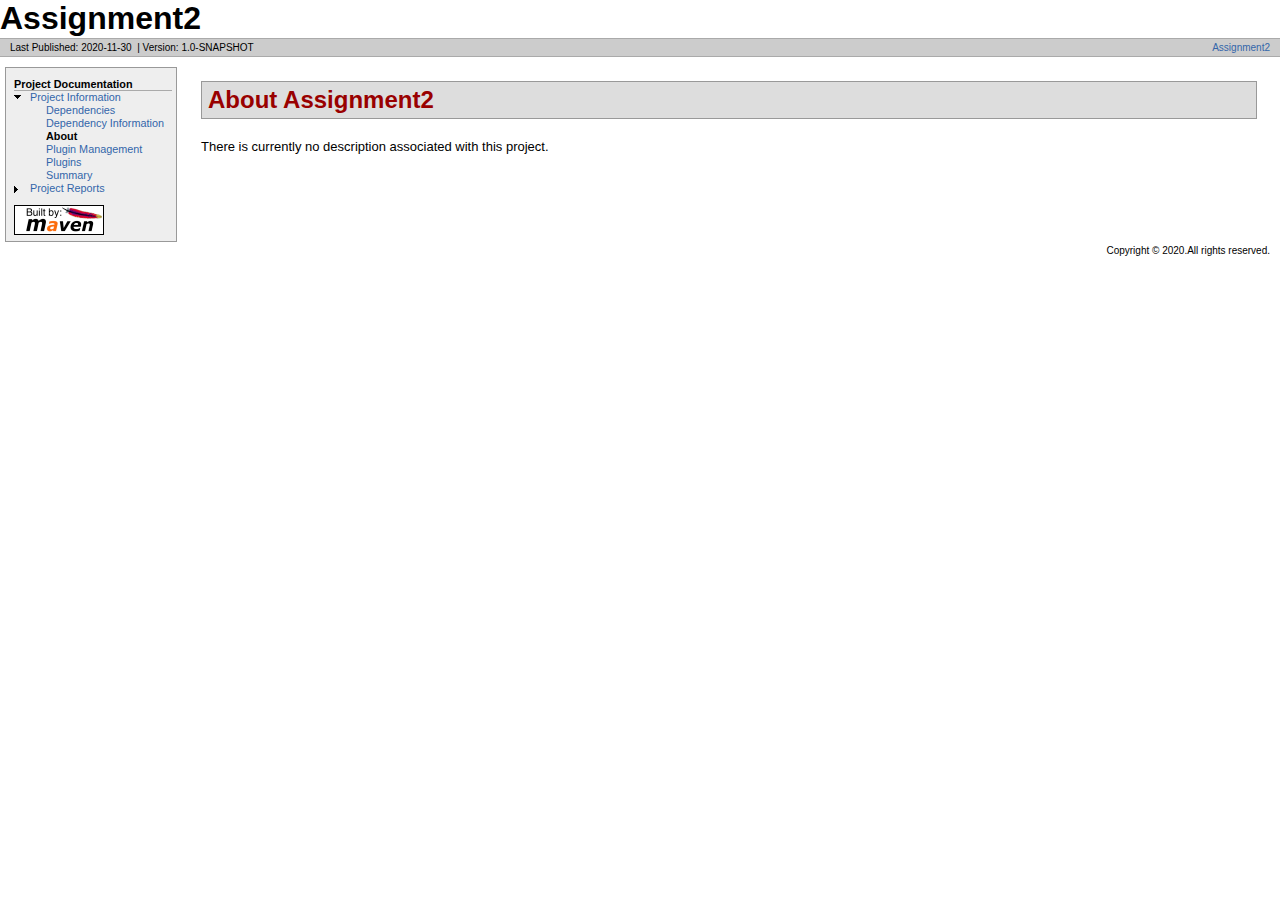
<file: CarDealer/target/site/index.html>
<!DOCTYPE html PUBLIC "-//W3C//DTD XHTML 1.0 Transitional//EN" "http://www.w3.org/TR/xhtml1/DTD/xhtml1-transitional.dtd">
<!-- Generated by Apache Maven Doxia Site Renderer 1.8.1 from org.apache.maven.plugins:maven-project-info-reports-plugin:3.1.1:index at 2020-11-30 -->
<html xmlns="http://www.w3.org/1999/xhtml" xml:lang="en" lang="en">
  <head>
    <meta http-equiv="Content-Type" content="text/html; charset=UTF-8" />
    <title>Assignment2 &#x2013; About</title>
    <style type="text/css" media="all">
      @import url("./css/maven-base.css");
      @import url("./css/maven-theme.css");
      @import url("./css/site.css");
    </style>
    <link rel="stylesheet" href="./css/print.css" type="text/css" media="print" />
    <meta http-equiv="Content-Language" content="en" />
    
  </head>
  <body class="composite">
    <div id="banner">
<div id="bannerLeft">
Assignment2
</div>
      <div class="clear">
        <hr/>
      </div>
    </div>
    <div id="breadcrumbs">
      <div class="xleft">
        <span id="publishDate">Last Published: 2020-11-30</span>
          &nbsp;| <span id="projectVersion">Version: 1.0-SNAPSHOT</span>
      </div>
      <div class="xright"><a href="${project.url}" title="Assignment2">Assignment2</a>      </div>
      <div class="clear">
        <hr/>
      </div>
    </div>
    <div id="leftColumn">
      <div id="navcolumn">
       <h5>Project Documentation</h5>
    <ul>
     <li class="expanded"><a href="project-info.html" title="Project Information">Project Information</a>
      <ul>
       <li class="none"><a href="dependencies.html" title="Dependencies">Dependencies</a></li>
       <li class="none"><a href="dependency-info.html" title="Dependency Information">Dependency Information</a></li>
       <li class="none"><strong>About</strong></li>
       <li class="none"><a href="plugin-management.html" title="Plugin Management">Plugin Management</a></li>
       <li class="none"><a href="plugins.html" title="Plugins">Plugins</a></li>
       <li class="none"><a href="summary.html" title="Summary">Summary</a></li>
      </ul></li>
     <li class="collapsed"><a href="project-reports.html" title="Project Reports">Project Reports</a></li>
    </ul>
      <a href="http://maven.apache.org/" title="Built by Maven" class="poweredBy">
        <img class="poweredBy" alt="Built by Maven" src="./images/logos/maven-feather.png" />
      </a>
      </div>
    </div>
    <div id="bodyColumn">
      <div id="contentBox">
<div class="section">
<h2><a name="About_Assignment2"></a>About Assignment2</h2><a name="About_Assignment2"></a>
<p>There is currently no description associated with this project.</p></div>
      </div>
    </div>
    <div class="clear">
      <hr/>
    </div>
    <div id="footer">
      <div class="xright">
        Copyright &#169;      2020.All rights reserved.      </div>
      <div class="clear">
        <hr/>
      </div>
    </div>
  </body>
</html>
</file>
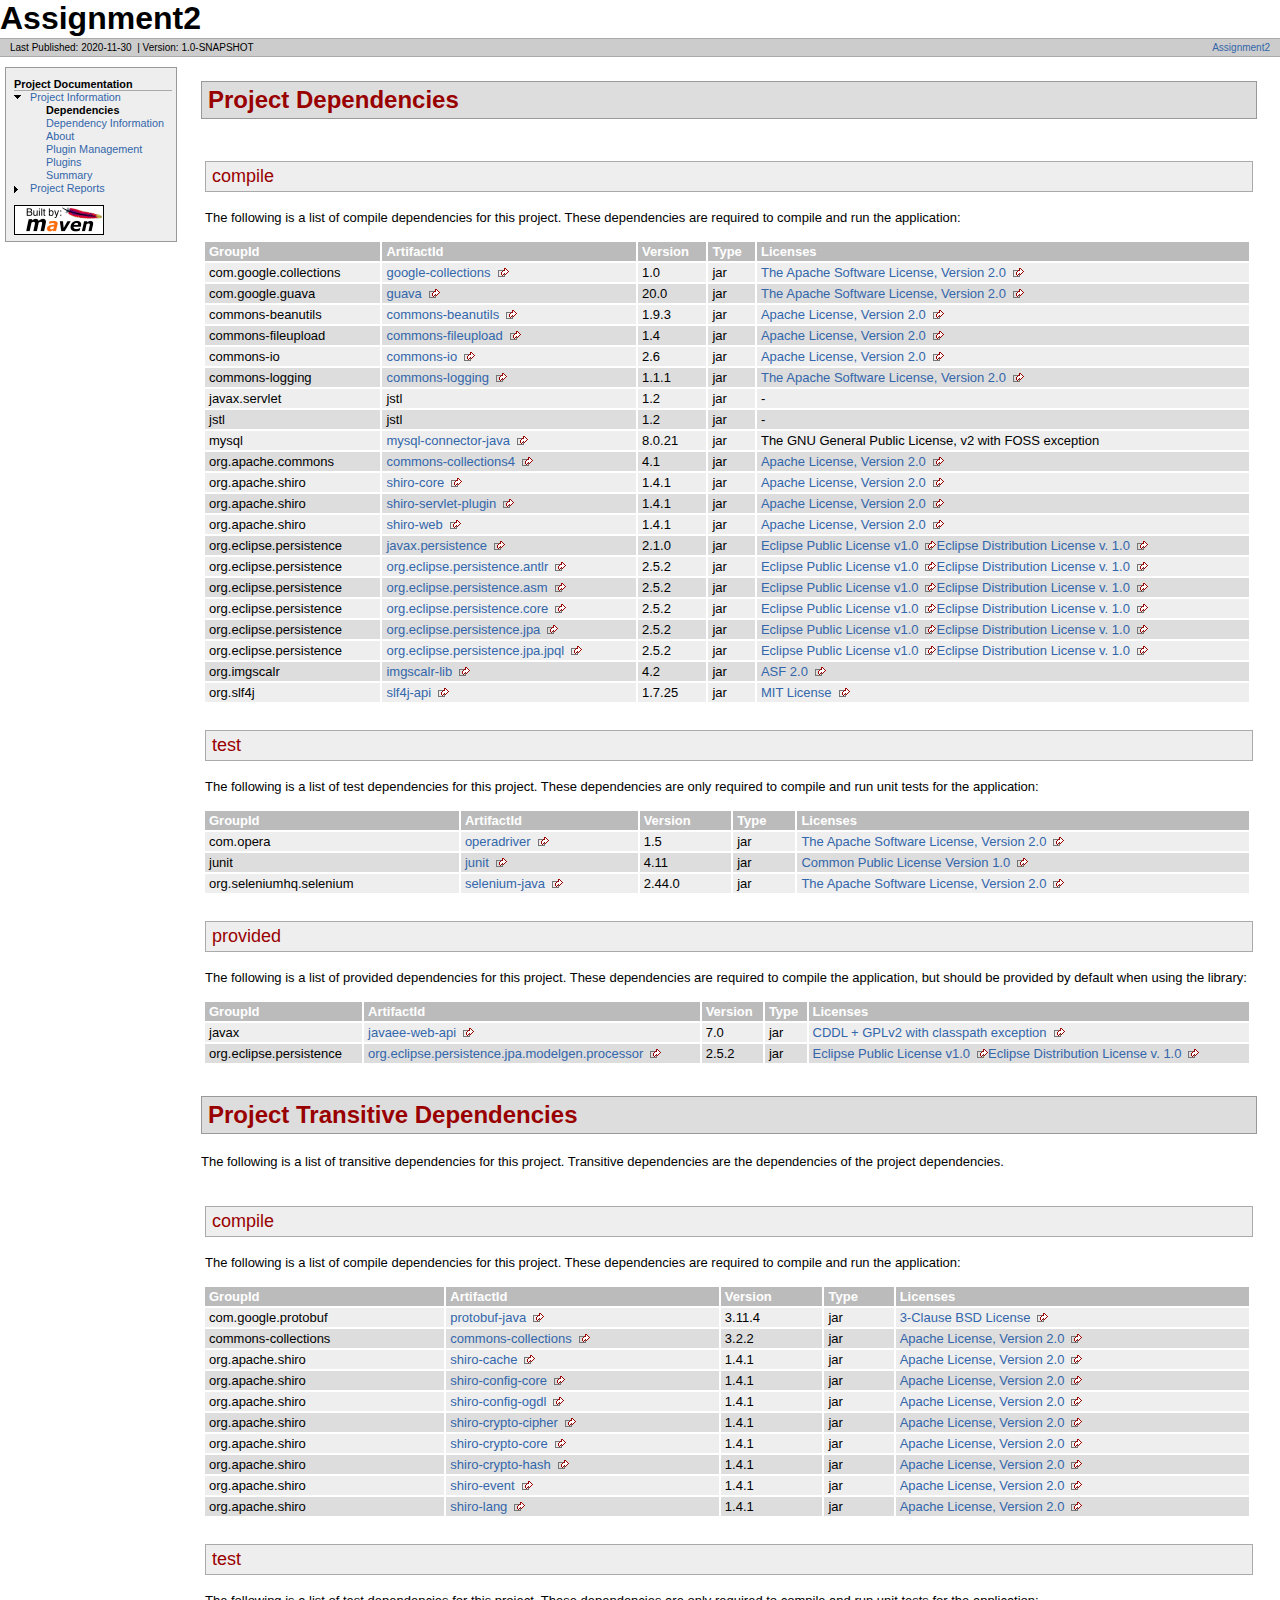
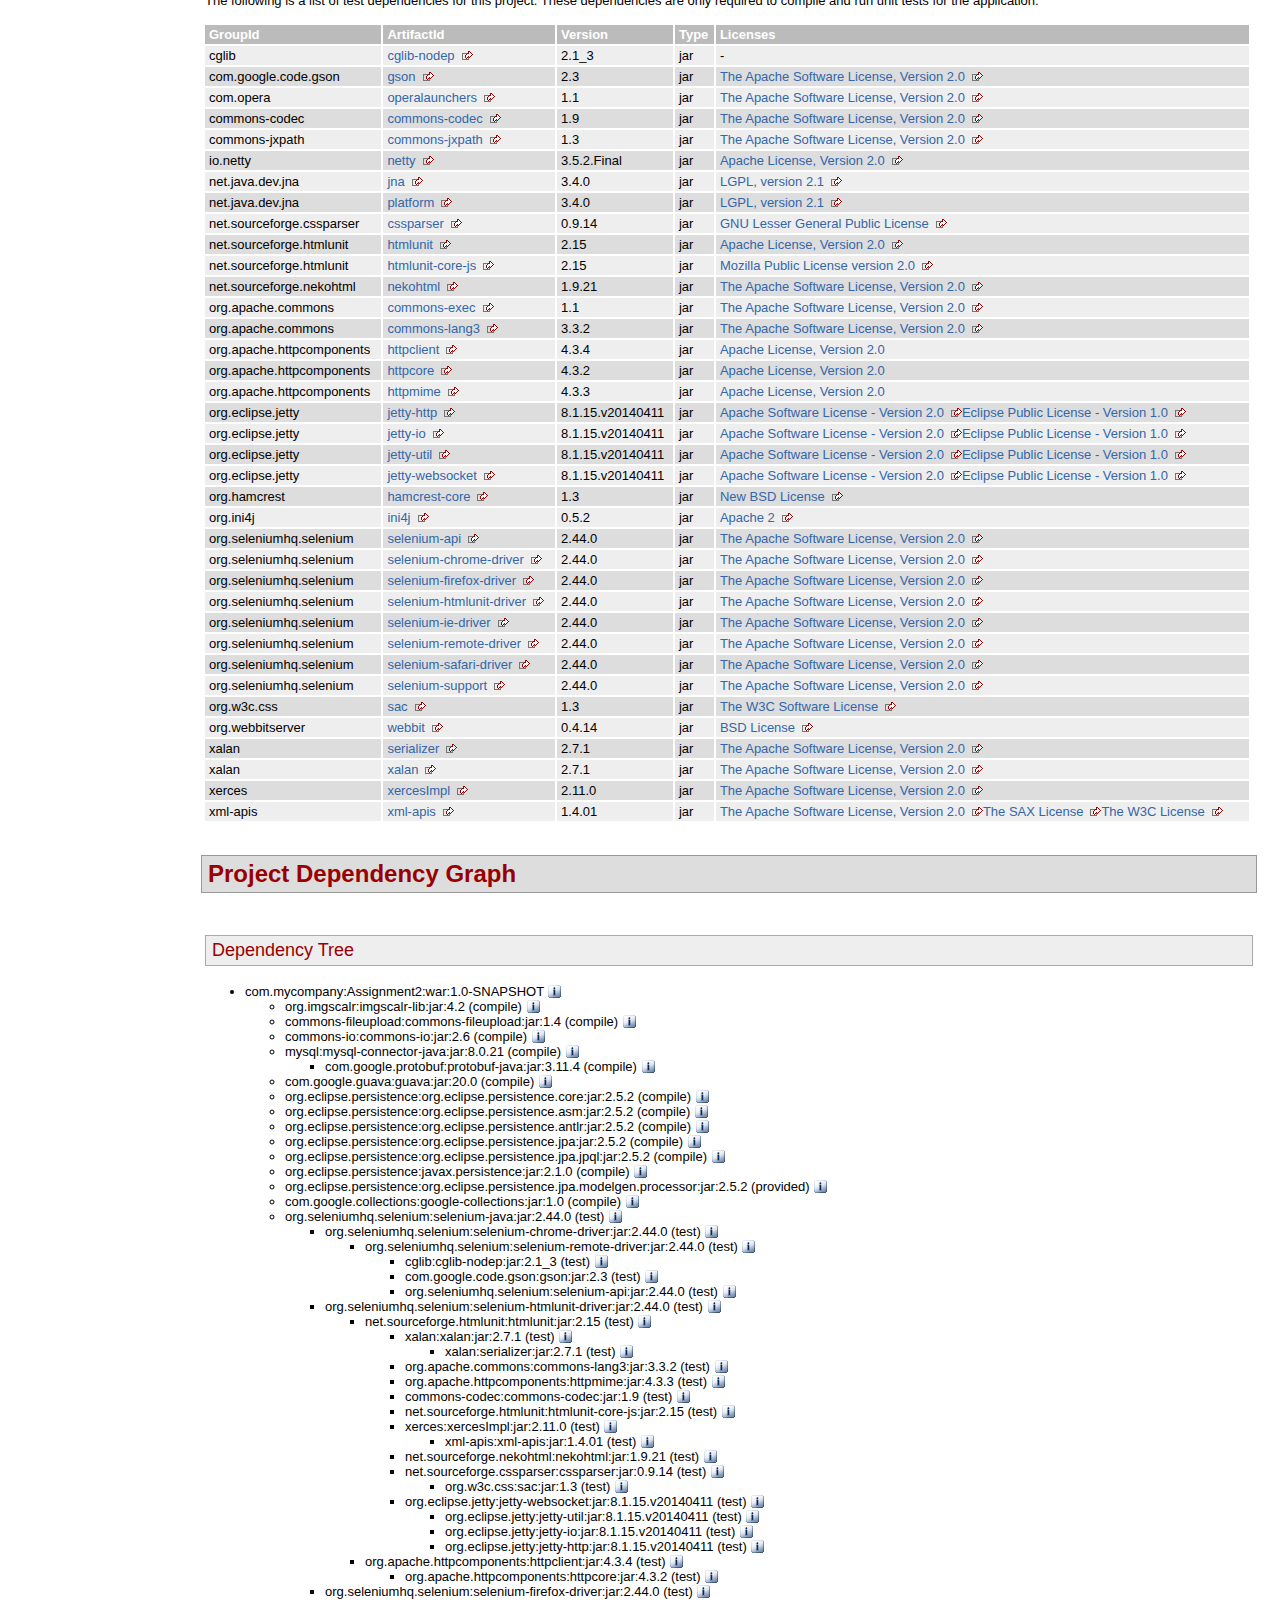
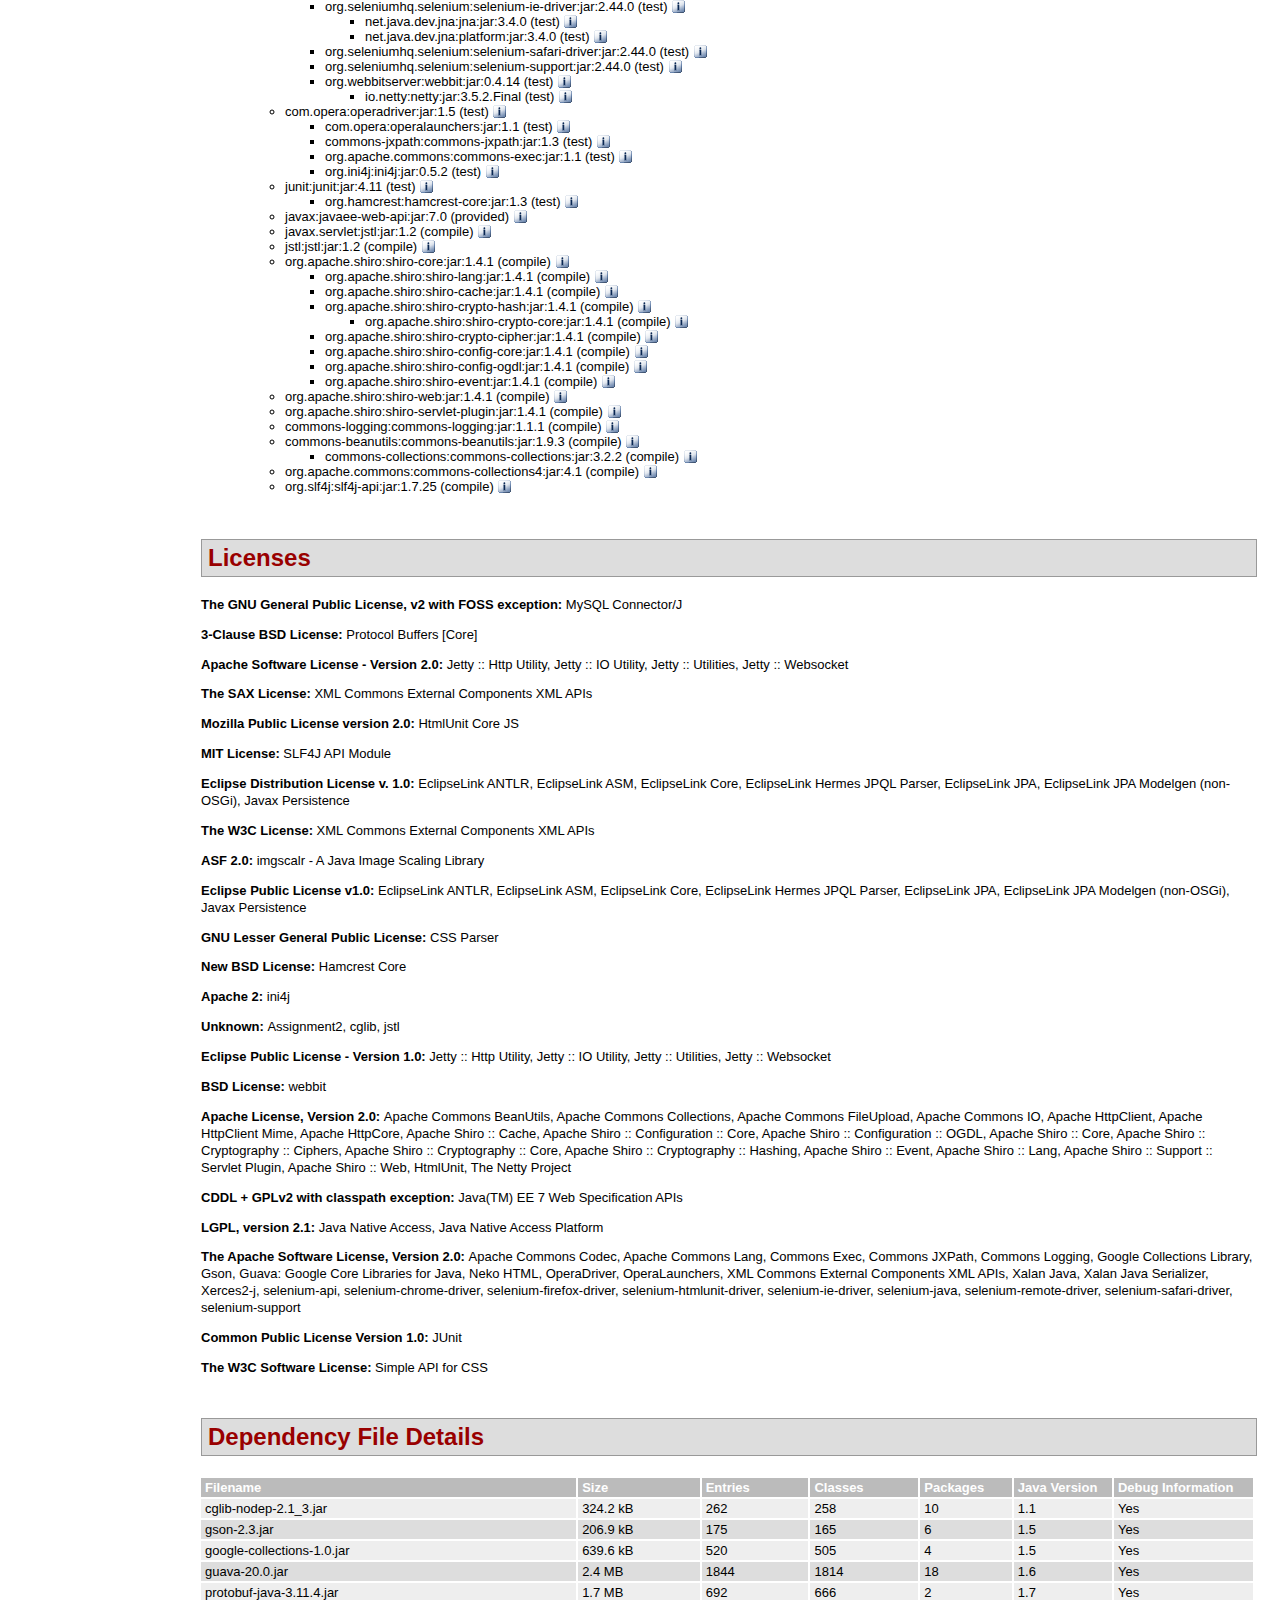
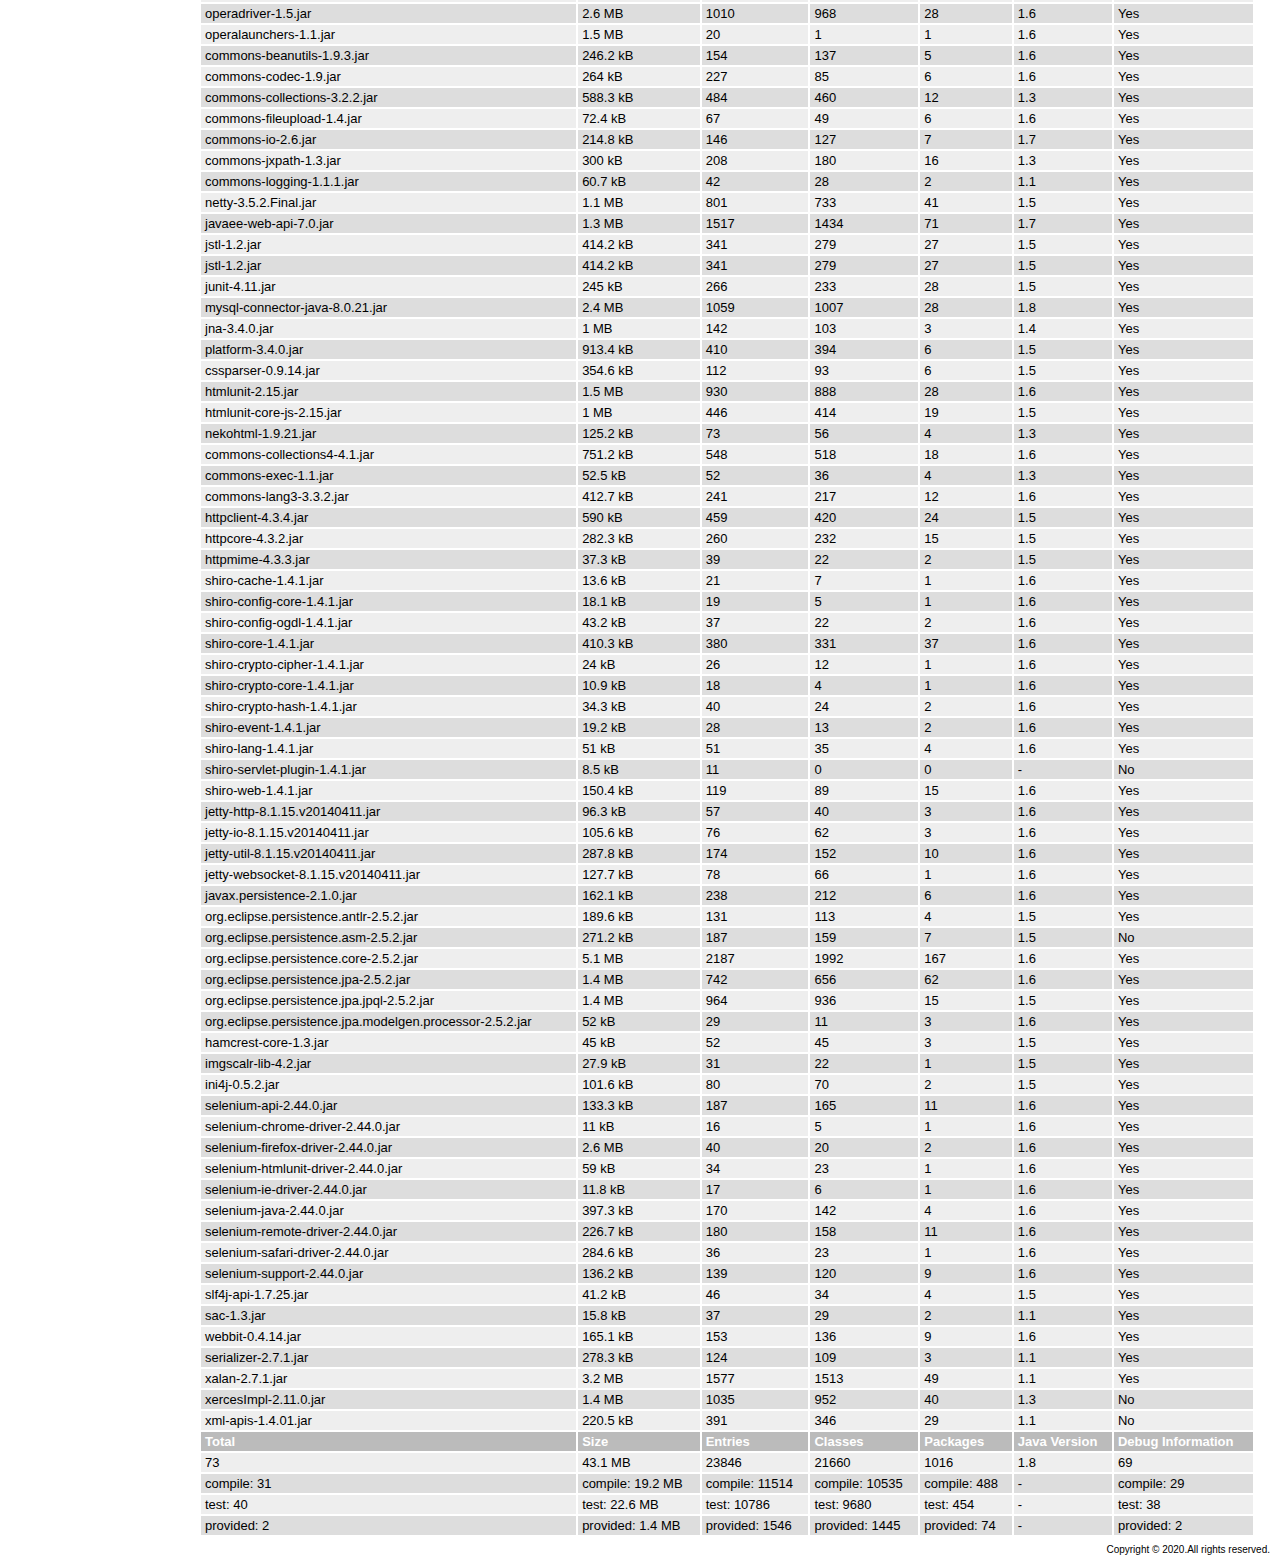
<file: CarDealer/target/site/dependencies.html>
<!DOCTYPE html PUBLIC "-//W3C//DTD XHTML 1.0 Transitional//EN" "http://www.w3.org/TR/xhtml1/DTD/xhtml1-transitional.dtd">
<!-- Generated by Apache Maven Doxia Site Renderer 1.8.1 from org.apache.maven.plugins:maven-project-info-reports-plugin:3.1.1:dependencies at 2020-11-30 -->
<html xmlns="http://www.w3.org/1999/xhtml" xml:lang="en" lang="en">
  <head>
    <meta http-equiv="Content-Type" content="text/html; charset=UTF-8" />
    <title>Assignment2 &#x2013; Project Dependencies</title>
    <style type="text/css" media="all">
      @import url("./css/maven-base.css");
      @import url("./css/maven-theme.css");
      @import url("./css/site.css");
    </style>
    <link rel="stylesheet" href="./css/print.css" type="text/css" media="print" />
    <meta http-equiv="Content-Language" content="en" />
    
  </head>
  <body class="composite">
    <div id="banner">
<div id="bannerLeft">
Assignment2
</div>
      <div class="clear">
        <hr/>
      </div>
    </div>
    <div id="breadcrumbs">
      <div class="xleft">
        <span id="publishDate">Last Published: 2020-11-30</span>
          &nbsp;| <span id="projectVersion">Version: 1.0-SNAPSHOT</span>
      </div>
      <div class="xright"><a href="${project.url}" title="Assignment2">Assignment2</a>      </div>
      <div class="clear">
        <hr/>
      </div>
    </div>
    <div id="leftColumn">
      <div id="navcolumn">
       <h5>Project Documentation</h5>
    <ul>
     <li class="expanded"><a href="project-info.html" title="Project Information">Project Information</a>
      <ul>
       <li class="none"><strong>Dependencies</strong></li>
       <li class="none"><a href="dependency-info.html" title="Dependency Information">Dependency Information</a></li>
       <li class="none"><a href="index.html" title="About">About</a></li>
       <li class="none"><a href="plugin-management.html" title="Plugin Management">Plugin Management</a></li>
       <li class="none"><a href="plugins.html" title="Plugins">Plugins</a></li>
       <li class="none"><a href="summary.html" title="Summary">Summary</a></li>
      </ul></li>
     <li class="collapsed"><a href="project-reports.html" title="Project Reports">Project Reports</a></li>
    </ul>
      <a href="http://maven.apache.org/" title="Built by Maven" class="poweredBy">
        <img class="poweredBy" alt="Built by Maven" src="./images/logos/maven-feather.png" />
      </a>
      </div>
    </div>
    <div id="bodyColumn">
      <div id="contentBox">
<a name="Project_Dependencies"></a>
<div class="section">
<h2><a name="Project_Dependencies"></a>Project Dependencies</h2><a name="Project_Dependencies_compile"></a>
<div class="section">
<h3><a name="compile"></a>compile</h3>
<p>The following is a list of compile dependencies for this project. These dependencies are required to compile and run the application:</p>
<table border="0" class="bodyTable">
<tr class="a">
<th>GroupId</th>
<th>ArtifactId</th>
<th>Version</th>
<th>Type</th>
<th>Licenses</th></tr>
<tr class="b">
<td>com.google.collections</td>
<td><a class="externalLink" href="http://code.google.com/p/google-collections/">google-collections</a></td>
<td>1.0</td>
<td>jar</td>
<td><a class="externalLink" href="http://www.apache.org/licenses/LICENSE-2.0.txt">The Apache Software License, Version 2.0</a></td></tr>
<tr class="a">
<td>com.google.guava</td>
<td><a class="externalLink" href="https://github.com/google/guava/guava">guava</a></td>
<td>20.0</td>
<td>jar</td>
<td><a class="externalLink" href="http://www.apache.org/licenses/LICENSE-2.0.txt">The Apache Software License, Version 2.0</a></td></tr>
<tr class="b">
<td>commons-beanutils</td>
<td><a class="externalLink" href="https://commons.apache.org/proper/commons-beanutils/">commons-beanutils</a></td>
<td>1.9.3</td>
<td>jar</td>
<td><a class="externalLink" href="https://www.apache.org/licenses/LICENSE-2.0.txt">Apache License, Version 2.0</a></td></tr>
<tr class="a">
<td>commons-fileupload</td>
<td><a class="externalLink" href="http://commons.apache.org/proper/commons-fileupload/">commons-fileupload</a></td>
<td>1.4</td>
<td>jar</td>
<td><a class="externalLink" href="https://www.apache.org/licenses/LICENSE-2.0.txt">Apache License, Version 2.0</a></td></tr>
<tr class="b">
<td>commons-io</td>
<td><a class="externalLink" href="http://commons.apache.org/proper/commons-io/">commons-io</a></td>
<td>2.6</td>
<td>jar</td>
<td><a class="externalLink" href="https://www.apache.org/licenses/LICENSE-2.0.txt">Apache License, Version 2.0</a></td></tr>
<tr class="a">
<td>commons-logging</td>
<td><a class="externalLink" href="http://commons.apache.org/logging">commons-logging</a></td>
<td>1.1.1</td>
<td>jar</td>
<td><a class="externalLink" href="http://www.apache.org/licenses/LICENSE-2.0.txt">The Apache Software License, Version 2.0</a></td></tr>
<tr class="b">
<td>javax.servlet</td>
<td>jstl</td>
<td>1.2</td>
<td>jar</td>
<td>-</td></tr>
<tr class="a">
<td>jstl</td>
<td>jstl</td>
<td>1.2</td>
<td>jar</td>
<td>-</td></tr>
<tr class="b">
<td>mysql</td>
<td><a class="externalLink" href="http://dev.mysql.com/doc/connector-j/en/">mysql-connector-java</a></td>
<td>8.0.21</td>
<td>jar</td>
<td>The GNU General Public License, v2 with FOSS exception</td></tr>
<tr class="a">
<td>org.apache.commons</td>
<td><a class="externalLink" href="http://commons.apache.org/proper/commons-collections/">commons-collections4</a></td>
<td>4.1</td>
<td>jar</td>
<td><a class="externalLink" href="http://www.apache.org/licenses/LICENSE-2.0.txt">Apache License, Version 2.0</a></td></tr>
<tr class="b">
<td>org.apache.shiro</td>
<td><a class="externalLink" href="http://shiro.apache.org/shiro-core/">shiro-core</a></td>
<td>1.4.1</td>
<td>jar</td>
<td><a class="externalLink" href="https://www.apache.org/licenses/LICENSE-2.0.txt">Apache License, Version 2.0</a></td></tr>
<tr class="a">
<td>org.apache.shiro</td>
<td><a class="externalLink" href="http://shiro.apache.org/shiro-support/shiro-servlet-plugin/">shiro-servlet-plugin</a></td>
<td>1.4.1</td>
<td>jar</td>
<td><a class="externalLink" href="https://www.apache.org/licenses/LICENSE-2.0.txt">Apache License, Version 2.0</a></td></tr>
<tr class="b">
<td>org.apache.shiro</td>
<td><a class="externalLink" href="http://shiro.apache.org/shiro-web/">shiro-web</a></td>
<td>1.4.1</td>
<td>jar</td>
<td><a class="externalLink" href="https://www.apache.org/licenses/LICENSE-2.0.txt">Apache License, Version 2.0</a></td></tr>
<tr class="a">
<td>org.eclipse.persistence</td>
<td><a class="externalLink" href="http://www.eclipse.org/eclipselink">javax.persistence</a></td>
<td>2.1.0</td>
<td>jar</td>
<td><a class="externalLink" href="http://www.eclipse.org/legal/epl-v10.html">Eclipse Public License v1.0</a><a class="externalLink" href="http://www.eclipse.org/org/documents/edl-v10.php">Eclipse Distribution License v. 1.0</a></td></tr>
<tr class="b">
<td>org.eclipse.persistence</td>
<td><a class="externalLink" href="http://www.eclipse.org/eclipselink">org.eclipse.persistence.antlr</a></td>
<td>2.5.2</td>
<td>jar</td>
<td><a class="externalLink" href="http://www.eclipse.org/legal/epl-v10.html">Eclipse Public License v1.0</a><a class="externalLink" href="http://www.eclipse.org/org/documents/edl-v10.php">Eclipse Distribution License v. 1.0</a></td></tr>
<tr class="a">
<td>org.eclipse.persistence</td>
<td><a class="externalLink" href="http://www.eclipse.org/eclipselink">org.eclipse.persistence.asm</a></td>
<td>2.5.2</td>
<td>jar</td>
<td><a class="externalLink" href="http://www.eclipse.org/legal/epl-v10.html">Eclipse Public License v1.0</a><a class="externalLink" href="http://www.eclipse.org/org/documents/edl-v10.php">Eclipse Distribution License v. 1.0</a></td></tr>
<tr class="b">
<td>org.eclipse.persistence</td>
<td><a class="externalLink" href="http://www.eclipse.org/eclipselink">org.eclipse.persistence.core</a></td>
<td>2.5.2</td>
<td>jar</td>
<td><a class="externalLink" href="http://www.eclipse.org/legal/epl-v10.html">Eclipse Public License v1.0</a><a class="externalLink" href="http://www.eclipse.org/org/documents/edl-v10.php">Eclipse Distribution License v. 1.0</a></td></tr>
<tr class="a">
<td>org.eclipse.persistence</td>
<td><a class="externalLink" href="http://www.eclipse.org/eclipselink">org.eclipse.persistence.jpa</a></td>
<td>2.5.2</td>
<td>jar</td>
<td><a class="externalLink" href="http://www.eclipse.org/legal/epl-v10.html">Eclipse Public License v1.0</a><a class="externalLink" href="http://www.eclipse.org/org/documents/edl-v10.php">Eclipse Distribution License v. 1.0</a></td></tr>
<tr class="b">
<td>org.eclipse.persistence</td>
<td><a class="externalLink" href="http://www.eclipse.org/eclipselink">org.eclipse.persistence.jpa.jpql</a></td>
<td>2.5.2</td>
<td>jar</td>
<td><a class="externalLink" href="http://www.eclipse.org/legal/epl-v10.html">Eclipse Public License v1.0</a><a class="externalLink" href="http://www.eclipse.org/org/documents/edl-v10.php">Eclipse Distribution License v. 1.0</a></td></tr>
<tr class="a">
<td>org.imgscalr</td>
<td><a class="externalLink" href="http://www.thebuzzmedia.com/software/imgscalr-java-image-scaling-library/">imgscalr-lib</a></td>
<td>4.2</td>
<td>jar</td>
<td><a class="externalLink" href="http://www.apache.org/licenses/LICENSE-2.0.txt">ASF 2.0</a></td></tr>
<tr class="b">
<td>org.slf4j</td>
<td><a class="externalLink" href="http://www.slf4j.org">slf4j-api</a></td>
<td>1.7.25</td>
<td>jar</td>
<td><a class="externalLink" href="http://www.opensource.org/licenses/mit-license.php">MIT License</a></td></tr></table></div><a name="Project_Dependencies_test"></a>
<div class="section">
<h3><a name="test"></a>test</h3>
<p>The following is a list of test dependencies for this project. These dependencies are only required to compile and run unit tests for the application:</p>
<table border="0" class="bodyTable">
<tr class="a">
<th>GroupId</th>
<th>ArtifactId</th>
<th>Version</th>
<th>Type</th>
<th>Licenses</th></tr>
<tr class="b">
<td>com.opera</td>
<td><a class="externalLink" href="http://opera.com/developer/tools/operadriver/">operadriver</a></td>
<td>1.5</td>
<td>jar</td>
<td><a class="externalLink" href="http://www.apache.org/licenses/LICENSE-2.0.txt">The Apache Software License, Version 2.0</a></td></tr>
<tr class="a">
<td>junit</td>
<td><a class="externalLink" href="http://junit.org">junit</a></td>
<td>4.11</td>
<td>jar</td>
<td><a class="externalLink" href="http://www.opensource.org/licenses/cpl1.0.txt">Common Public License Version 1.0</a></td></tr>
<tr class="b">
<td>org.seleniumhq.selenium</td>
<td><a class="externalLink" href="http://selenium.googlecode.com/selenium-java/">selenium-java</a></td>
<td>2.44.0</td>
<td>jar</td>
<td><a class="externalLink" href="http://www.apache.org/licenses/LICENSE-2.0.txt">The Apache Software License, Version 2.0</a></td></tr></table></div><a name="Project_Dependencies_provided"></a>
<div class="section">
<h3><a name="provided"></a>provided</h3>
<p>The following is a list of provided dependencies for this project. These dependencies are required to compile the application, but should be provided by default when using the library:</p>
<table border="0" class="bodyTable">
<tr class="a">
<th>GroupId</th>
<th>ArtifactId</th>
<th>Version</th>
<th>Type</th>
<th>Licenses</th></tr>
<tr class="b">
<td>javax</td>
<td><a class="externalLink" href="http://java.net/javaee-web-api/">javaee-web-api</a></td>
<td>7.0</td>
<td>jar</td>
<td><a class="externalLink" href="http://glassfish.java.net/nonav/public/CDDL+GPL.html">CDDL + GPLv2 with classpath exception</a></td></tr>
<tr class="a">
<td>org.eclipse.persistence</td>
<td><a class="externalLink" href="http://www.eclipse.org/eclipselink">org.eclipse.persistence.jpa.modelgen.processor</a></td>
<td>2.5.2</td>
<td>jar</td>
<td><a class="externalLink" href="http://www.eclipse.org/legal/epl-v10.html">Eclipse Public License v1.0</a><a class="externalLink" href="http://www.eclipse.org/org/documents/edl-v10.php">Eclipse Distribution License v. 1.0</a></td></tr></table></div></div><a name="Project_Transitive_Dependencies"></a>
<div class="section">
<h2><a name="Project_Transitive_Dependencies"></a>Project Transitive Dependencies</h2>
<p>The following is a list of transitive dependencies for this project. Transitive dependencies are the dependencies of the project dependencies.</p><a name="Project_Transitive_Dependencies_compile"></a>
<div class="section">
<h3><a name="compile"></a>compile</h3>
<p>The following is a list of compile dependencies for this project. These dependencies are required to compile and run the application:</p>
<table border="0" class="bodyTable">
<tr class="a">
<th>GroupId</th>
<th>ArtifactId</th>
<th>Version</th>
<th>Type</th>
<th>Licenses</th></tr>
<tr class="b">
<td>com.google.protobuf</td>
<td><a class="externalLink" href="https://developers.google.com/protocol-buffers/protobuf-java/">protobuf-java</a></td>
<td>3.11.4</td>
<td>jar</td>
<td><a class="externalLink" href="https://opensource.org/licenses/BSD-3-Clause">3-Clause BSD License</a></td></tr>
<tr class="a">
<td>commons-collections</td>
<td><a class="externalLink" href="http://commons.apache.org/collections/">commons-collections</a></td>
<td>3.2.2</td>
<td>jar</td>
<td><a class="externalLink" href="http://www.apache.org/licenses/LICENSE-2.0.txt">Apache License, Version 2.0</a></td></tr>
<tr class="b">
<td>org.apache.shiro</td>
<td><a class="externalLink" href="http://shiro.apache.org/shiro-cache/">shiro-cache</a></td>
<td>1.4.1</td>
<td>jar</td>
<td><a class="externalLink" href="https://www.apache.org/licenses/LICENSE-2.0.txt">Apache License, Version 2.0</a></td></tr>
<tr class="a">
<td>org.apache.shiro</td>
<td><a class="externalLink" href="http://shiro.apache.org/shiro-config/shiro-config-core/">shiro-config-core</a></td>
<td>1.4.1</td>
<td>jar</td>
<td><a class="externalLink" href="https://www.apache.org/licenses/LICENSE-2.0.txt">Apache License, Version 2.0</a></td></tr>
<tr class="b">
<td>org.apache.shiro</td>
<td><a class="externalLink" href="http://shiro.apache.org/shiro-config/shiro-config-ogdl/">shiro-config-ogdl</a></td>
<td>1.4.1</td>
<td>jar</td>
<td><a class="externalLink" href="https://www.apache.org/licenses/LICENSE-2.0.txt">Apache License, Version 2.0</a></td></tr>
<tr class="a">
<td>org.apache.shiro</td>
<td><a class="externalLink" href="http://shiro.apache.org/shiro-crypto/shiro-crypto-cipher/">shiro-crypto-cipher</a></td>
<td>1.4.1</td>
<td>jar</td>
<td><a class="externalLink" href="https://www.apache.org/licenses/LICENSE-2.0.txt">Apache License, Version 2.0</a></td></tr>
<tr class="b">
<td>org.apache.shiro</td>
<td><a class="externalLink" href="http://shiro.apache.org/shiro-crypto/shiro-crypto-core/">shiro-crypto-core</a></td>
<td>1.4.1</td>
<td>jar</td>
<td><a class="externalLink" href="https://www.apache.org/licenses/LICENSE-2.0.txt">Apache License, Version 2.0</a></td></tr>
<tr class="a">
<td>org.apache.shiro</td>
<td><a class="externalLink" href="http://shiro.apache.org/shiro-crypto/shiro-crypto-hash/">shiro-crypto-hash</a></td>
<td>1.4.1</td>
<td>jar</td>
<td><a class="externalLink" href="https://www.apache.org/licenses/LICENSE-2.0.txt">Apache License, Version 2.0</a></td></tr>
<tr class="b">
<td>org.apache.shiro</td>
<td><a class="externalLink" href="http://shiro.apache.org/shiro-event/">shiro-event</a></td>
<td>1.4.1</td>
<td>jar</td>
<td><a class="externalLink" href="https://www.apache.org/licenses/LICENSE-2.0.txt">Apache License, Version 2.0</a></td></tr>
<tr class="a">
<td>org.apache.shiro</td>
<td><a class="externalLink" href="http://shiro.apache.org/shiro-lang/">shiro-lang</a></td>
<td>1.4.1</td>
<td>jar</td>
<td><a class="externalLink" href="https://www.apache.org/licenses/LICENSE-2.0.txt">Apache License, Version 2.0</a></td></tr></table></div><a name="Project_Transitive_Dependencies_test"></a>
<div class="section">
<h3><a name="test"></a>test</h3>
<p>The following is a list of test dependencies for this project. These dependencies are only required to compile and run unit tests for the application:</p>
<table border="0" class="bodyTable">
<tr class="a">
<th>GroupId</th>
<th>ArtifactId</th>
<th>Version</th>
<th>Type</th>
<th>Licenses</th></tr>
<tr class="b">
<td>cglib</td>
<td><a class="externalLink" href="http://cglib.sourceforge.net/">cglib-nodep</a></td>
<td>2.1_3</td>
<td>jar</td>
<td>-</td></tr>
<tr class="a">
<td>com.google.code.gson</td>
<td><a class="externalLink" href="http://code.google.com/p/google-gson/">gson</a></td>
<td>2.3</td>
<td>jar</td>
<td><a class="externalLink" href="http://www.apache.org/licenses/LICENSE-2.0.txt">The Apache Software License, Version 2.0</a></td></tr>
<tr class="b">
<td>com.opera</td>
<td><a class="externalLink" href="http://opera.com/developer/tools/operadriver/">operalaunchers</a></td>
<td>1.1</td>
<td>jar</td>
<td><a class="externalLink" href="http://www.apache.org/licenses/LICENSE-2.0.txt">The Apache Software License, Version 2.0</a></td></tr>
<tr class="a">
<td>commons-codec</td>
<td><a class="externalLink" href="http://commons.apache.org/proper/commons-codec/">commons-codec</a></td>
<td>1.9</td>
<td>jar</td>
<td><a class="externalLink" href="http://www.apache.org/licenses/LICENSE-2.0.txt">The Apache Software License, Version 2.0</a></td></tr>
<tr class="b">
<td>commons-jxpath</td>
<td><a class="externalLink" href="http://commons.apache.org/jxpath/">commons-jxpath</a></td>
<td>1.3</td>
<td>jar</td>
<td><a class="externalLink" href="http://www.apache.org/licenses/LICENSE-2.0.txt">The Apache Software License, Version 2.0</a></td></tr>
<tr class="a">
<td>io.netty</td>
<td><a class="externalLink" href="http://netty.io/">netty</a></td>
<td>3.5.2.Final</td>
<td>jar</td>
<td><a class="externalLink" href="http://www.apache.org/licenses/LICENSE-2.0">Apache License, Version 2.0</a></td></tr>
<tr class="b">
<td>net.java.dev.jna</td>
<td><a class="externalLink" href="https://github.com/twall/jna">jna</a></td>
<td>3.4.0</td>
<td>jar</td>
<td><a class="externalLink" href="http://creativecommons.org/licenses/LGPL/2.1/">LGPL, version 2.1</a></td></tr>
<tr class="a">
<td>net.java.dev.jna</td>
<td><a class="externalLink" href="https://github.com/twall/jna">platform</a></td>
<td>3.4.0</td>
<td>jar</td>
<td><a class="externalLink" href="http://creativecommons.org/licenses/LGPL/2.1/">LGPL, version 2.1</a></td></tr>
<tr class="b">
<td>net.sourceforge.cssparser</td>
<td><a class="externalLink" href="http://cssparser.sourceforge.net/">cssparser</a></td>
<td>0.9.14</td>
<td>jar</td>
<td><a class="externalLink" href="http://www.gnu.org/licenses/lgpl.txt">GNU Lesser General Public License</a></td></tr>
<tr class="a">
<td>net.sourceforge.htmlunit</td>
<td><a class="externalLink" href="http://htmlunit.sourceforge.net">htmlunit</a></td>
<td>2.15</td>
<td>jar</td>
<td><a class="externalLink" href="http://www.apache.org/licenses/LICENSE-2.0.txt">Apache License, Version 2.0</a></td></tr>
<tr class="b">
<td>net.sourceforge.htmlunit</td>
<td><a class="externalLink" href="http://htmlunit.sourceforge.net">htmlunit-core-js</a></td>
<td>2.15</td>
<td>jar</td>
<td><a class="externalLink" href="http://www.mozilla.org/MPL/2.0/">Mozilla Public License version 2.0</a></td></tr>
<tr class="a">
<td>net.sourceforge.nekohtml</td>
<td><a class="externalLink" href="http://nekohtml.sourceforge.net/">nekohtml</a></td>
<td>1.9.21</td>
<td>jar</td>
<td><a class="externalLink" href="http://www.apache.org/licenses/LICENSE-2.0.txt">The Apache Software License, Version 2.0</a></td></tr>
<tr class="b">
<td>org.apache.commons</td>
<td><a class="externalLink" href="http://commons.apache.org/exec/">commons-exec</a></td>
<td>1.1</td>
<td>jar</td>
<td><a class="externalLink" href="http://www.apache.org/licenses/LICENSE-2.0.txt">The Apache Software License, Version 2.0</a></td></tr>
<tr class="a">
<td>org.apache.commons</td>
<td><a class="externalLink" href="http://commons.apache.org/proper/commons-lang/">commons-lang3</a></td>
<td>3.3.2</td>
<td>jar</td>
<td><a class="externalLink" href="http://www.apache.org/licenses/LICENSE-2.0.txt">The Apache Software License, Version 2.0</a></td></tr>
<tr class="b">
<td>org.apache.httpcomponents</td>
<td><a class="externalLink" href="http://hc.apache.org/httpcomponents-client">httpclient</a></td>
<td>4.3.4</td>
<td>jar</td>
<td><a href="LICENSE.txt">Apache License, Version 2.0</a></td></tr>
<tr class="a">
<td>org.apache.httpcomponents</td>
<td><a class="externalLink" href="http://hc.apache.org/httpcomponents-core-ga">httpcore</a></td>
<td>4.3.2</td>
<td>jar</td>
<td><a href="LICENSE.txt">Apache License, Version 2.0</a></td></tr>
<tr class="b">
<td>org.apache.httpcomponents</td>
<td><a class="externalLink" href="http://hc.apache.org/httpcomponents-client">httpmime</a></td>
<td>4.3.3</td>
<td>jar</td>
<td><a href="LICENSE.txt">Apache License, Version 2.0</a></td></tr>
<tr class="a">
<td>org.eclipse.jetty</td>
<td><a class="externalLink" href="http://www.eclipse.org/jetty">jetty-http</a></td>
<td>8.1.15.v20140411</td>
<td>jar</td>
<td><a class="externalLink" href="http://www.apache.org/licenses/LICENSE-2.0">Apache Software License - Version 2.0</a><a class="externalLink" href="http://www.eclipse.org/org/documents/epl-v10.php">Eclipse Public License - Version 1.0</a></td></tr>
<tr class="b">
<td>org.eclipse.jetty</td>
<td><a class="externalLink" href="http://www.eclipse.org/jetty">jetty-io</a></td>
<td>8.1.15.v20140411</td>
<td>jar</td>
<td><a class="externalLink" href="http://www.apache.org/licenses/LICENSE-2.0">Apache Software License - Version 2.0</a><a class="externalLink" href="http://www.eclipse.org/org/documents/epl-v10.php">Eclipse Public License - Version 1.0</a></td></tr>
<tr class="a">
<td>org.eclipse.jetty</td>
<td><a class="externalLink" href="http://www.eclipse.org/jetty">jetty-util</a></td>
<td>8.1.15.v20140411</td>
<td>jar</td>
<td><a class="externalLink" href="http://www.apache.org/licenses/LICENSE-2.0">Apache Software License - Version 2.0</a><a class="externalLink" href="http://www.eclipse.org/org/documents/epl-v10.php">Eclipse Public License - Version 1.0</a></td></tr>
<tr class="b">
<td>org.eclipse.jetty</td>
<td><a class="externalLink" href="http://www.eclipse.org/jetty">jetty-websocket</a></td>
<td>8.1.15.v20140411</td>
<td>jar</td>
<td><a class="externalLink" href="http://www.apache.org/licenses/LICENSE-2.0">Apache Software License - Version 2.0</a><a class="externalLink" href="http://www.eclipse.org/org/documents/epl-v10.php">Eclipse Public License - Version 1.0</a></td></tr>
<tr class="a">
<td>org.hamcrest</td>
<td><a class="externalLink" href="https://github.com/hamcrest/JavaHamcrest/hamcrest-core">hamcrest-core</a></td>
<td>1.3</td>
<td>jar</td>
<td><a class="externalLink" href="http://www.opensource.org/licenses/bsd-license.php">New BSD License</a></td></tr>
<tr class="b">
<td>org.ini4j</td>
<td><a class="externalLink" href="http://www.ini4j.org">ini4j</a></td>
<td>0.5.2</td>
<td>jar</td>
<td><a class="externalLink" href="http://www.apache.org/licenses/LICENSE-2.0.txt">Apache 2</a></td></tr>
<tr class="a">
<td>org.seleniumhq.selenium</td>
<td><a class="externalLink" href="http://selenium.googlecode.com/selenium-api/">selenium-api</a></td>
<td>2.44.0</td>
<td>jar</td>
<td><a class="externalLink" href="http://www.apache.org/licenses/LICENSE-2.0.txt">The Apache Software License, Version 2.0</a></td></tr>
<tr class="b">
<td>org.seleniumhq.selenium</td>
<td><a class="externalLink" href="http://selenium.googlecode.com/selenium-chrome-driver/">selenium-chrome-driver</a></td>
<td>2.44.0</td>
<td>jar</td>
<td><a class="externalLink" href="http://www.apache.org/licenses/LICENSE-2.0.txt">The Apache Software License, Version 2.0</a></td></tr>
<tr class="a">
<td>org.seleniumhq.selenium</td>
<td><a class="externalLink" href="http://selenium.googlecode.com/selenium-firefox-driver/">selenium-firefox-driver</a></td>
<td>2.44.0</td>
<td>jar</td>
<td><a class="externalLink" href="http://www.apache.org/licenses/LICENSE-2.0.txt">The Apache Software License, Version 2.0</a></td></tr>
<tr class="b">
<td>org.seleniumhq.selenium</td>
<td><a class="externalLink" href="http://selenium.googlecode.com/selenium-htmlunit-driver/">selenium-htmlunit-driver</a></td>
<td>2.44.0</td>
<td>jar</td>
<td><a class="externalLink" href="http://www.apache.org/licenses/LICENSE-2.0.txt">The Apache Software License, Version 2.0</a></td></tr>
<tr class="a">
<td>org.seleniumhq.selenium</td>
<td><a class="externalLink" href="http://selenium.googlecode.com/selenium-ie-driver/">selenium-ie-driver</a></td>
<td>2.44.0</td>
<td>jar</td>
<td><a class="externalLink" href="http://www.apache.org/licenses/LICENSE-2.0.txt">The Apache Software License, Version 2.0</a></td></tr>
<tr class="b">
<td>org.seleniumhq.selenium</td>
<td><a class="externalLink" href="http://selenium.googlecode.com/selenium-remote-driver/">selenium-remote-driver</a></td>
<td>2.44.0</td>
<td>jar</td>
<td><a class="externalLink" href="http://www.apache.org/licenses/LICENSE-2.0.txt">The Apache Software License, Version 2.0</a></td></tr>
<tr class="a">
<td>org.seleniumhq.selenium</td>
<td><a class="externalLink" href="http://selenium.googlecode.com/selenium-safari-driver/">selenium-safari-driver</a></td>
<td>2.44.0</td>
<td>jar</td>
<td><a class="externalLink" href="http://www.apache.org/licenses/LICENSE-2.0.txt">The Apache Software License, Version 2.0</a></td></tr>
<tr class="b">
<td>org.seleniumhq.selenium</td>
<td><a class="externalLink" href="http://selenium.googlecode.com/selenium-support/">selenium-support</a></td>
<td>2.44.0</td>
<td>jar</td>
<td><a class="externalLink" href="http://www.apache.org/licenses/LICENSE-2.0.txt">The Apache Software License, Version 2.0</a></td></tr>
<tr class="a">
<td>org.w3c.css</td>
<td><a class="externalLink" href="http://www.w3.org/Style/CSS/SAC/">sac</a></td>
<td>1.3</td>
<td>jar</td>
<td><a class="externalLink" href="http://www.w3.org/Consortium/Legal/copyright-software-19980720">The W3C Software License</a></td></tr>
<tr class="b">
<td>org.webbitserver</td>
<td><a class="externalLink" href="http://webbitserver.org/">webbit</a></td>
<td>0.4.14</td>
<td>jar</td>
<td><a class="externalLink" href="http://www.opensource.org/licenses/bsd-license">BSD License</a></td></tr>
<tr class="a">
<td>xalan</td>
<td><a class="externalLink" href="http://xml.apache.org/xalan-j/">serializer</a></td>
<td>2.7.1</td>
<td>jar</td>
<td><a class="externalLink" href="http://www.apache.org/licenses/LICENSE-2.0.txt">The Apache Software License, Version 2.0</a></td></tr>
<tr class="b">
<td>xalan</td>
<td><a class="externalLink" href="http://xml.apache.org/xalan-j/">xalan</a></td>
<td>2.7.1</td>
<td>jar</td>
<td><a class="externalLink" href="http://www.apache.org/licenses/LICENSE-2.0.txt">The Apache Software License, Version 2.0</a></td></tr>
<tr class="a">
<td>xerces</td>
<td><a class="externalLink" href="https://xerces.apache.org/xerces2-j/">xercesImpl</a></td>
<td>2.11.0</td>
<td>jar</td>
<td><a class="externalLink" href="http://www.apache.org/licenses/LICENSE-2.0.txt">The Apache Software License, Version 2.0</a></td></tr>
<tr class="b">
<td>xml-apis</td>
<td><a class="externalLink" href="http://xml.apache.org/commons/components/external/">xml-apis</a></td>
<td>1.4.01</td>
<td>jar</td>
<td><a class="externalLink" href="http://www.apache.org/licenses/LICENSE-2.0.txt">The Apache Software License, Version 2.0</a><a class="externalLink" href="http://www.saxproject.org/copying.html">The SAX License</a><a class="externalLink" href="http://www.w3.org/TR/2004/REC-DOM-Level-3-Core-20040407/java-binding.zip">The W3C License</a></td></tr></table></div></div><a name="Project_Dependency_Graph"></a>
<div class="section">
<h2><a name="Project_Dependency_Graph"></a>Project Dependency Graph</h2>
<script language="javascript" type="text/javascript">
      function toggleDependencyDetails( divId, imgId )
      {
        var div = document.getElementById( divId );
        var img = document.getElementById( imgId );
        if( div.style.display == '' )
        {
          div.style.display = 'none';
          img.src='./images/icon_info_sml.gif';
          img.alt='[Information]';
        }
        else
        {
          div.style.display = '';
          img.src='./images/close.gif';
          img.alt='[Close]';
        }
      }
</script>
<a name="Dependency_Tree"></a>
<div class="section">
<h3><a name="Dependency_Tree"></a>Dependency Tree</h3>
<ul>
<li>com.mycompany:Assignment2:war:1.0-SNAPSHOT <img id="_img1" src="./images/icon_info_sml.gif" alt="[Information]" onclick="toggleDependencyDetails( '_dep0', '_img1' );" style="cursor: pointer; vertical-align: text-bottom;"></img><div id="_dep0" style="display:none">
<table border="0" class="bodyTable">
<tr class="a">
<th>Assignment2</th></tr>
<tr class="b">
<td>
<p><b>Description: </b>There is currently no description associated with this project.</p>
<p><b>Project Licenses: </b>No licenses are defined for this project.</p></td></tr></table></div>
<ul>
<li>org.imgscalr:imgscalr-lib:jar:4.2 (compile) <img id="_img3" src="./images/icon_info_sml.gif" alt="[Information]" onclick="toggleDependencyDetails( '_dep2', '_img3' );" style="cursor: pointer; vertical-align: text-bottom;"></img><div id="_dep2" style="display:none">
<table border="0" class="bodyTable">
<tr class="a">
<th>imgscalr - A Java Image Scaling Library</th></tr>
<tr class="b">
<td>
<p><b>Description: </b>imgscalr is an simple and efficient best-practices image-scaling and manipulation library implemented in pure Java.</p>
<p><b>URL: </b><a class="externalLink" href="http://www.thebuzzmedia.com/software/imgscalr-java-image-scaling-library/">http://www.thebuzzmedia.com/software/imgscalr-java-image-scaling-library/</a></p>
<p><b>Project Licenses: </b><a class="externalLink" href="http://www.apache.org/licenses/LICENSE-2.0.txt">ASF 2.0</a></p></td></tr></table></div></li>
<li>commons-fileupload:commons-fileupload:jar:1.4 (compile) <img id="_img5" src="./images/icon_info_sml.gif" alt="[Information]" onclick="toggleDependencyDetails( '_dep4', '_img5' );" style="cursor: pointer; vertical-align: text-bottom;"></img><div id="_dep4" style="display:none">
<table border="0" class="bodyTable">
<tr class="a">
<th>Apache Commons FileUpload</th></tr>
<tr class="b">
<td>
<p><b>Description: </b>The Apache Commons FileUpload component provides a simple yet flexible means of adding support for multipart
    file upload functionality to servlets and web applications.</p>
<p><b>URL: </b><a class="externalLink" href="http://commons.apache.org/proper/commons-fileupload/">http://commons.apache.org/proper/commons-fileupload/</a></p>
<p><b>Project Licenses: </b><a class="externalLink" href="https://www.apache.org/licenses/LICENSE-2.0.txt">Apache License, Version 2.0</a></p></td></tr></table></div></li>
<li>commons-io:commons-io:jar:2.6 (compile) <img id="_img7" src="./images/icon_info_sml.gif" alt="[Information]" onclick="toggleDependencyDetails( '_dep6', '_img7' );" style="cursor: pointer; vertical-align: text-bottom;"></img><div id="_dep6" style="display:none">
<table border="0" class="bodyTable">
<tr class="a">
<th>Apache Commons IO</th></tr>
<tr class="b">
<td>
<p><b>Description: </b>The Apache Commons IO library contains utility classes, stream implementations, file filters,
file comparators, endian transformation classes, and much more.</p>
<p><b>URL: </b><a class="externalLink" href="http://commons.apache.org/proper/commons-io/">http://commons.apache.org/proper/commons-io/</a></p>
<p><b>Project Licenses: </b><a class="externalLink" href="https://www.apache.org/licenses/LICENSE-2.0.txt">Apache License, Version 2.0</a></p></td></tr></table></div></li>
<li>mysql:mysql-connector-java:jar:8.0.21 (compile) <img id="_img9" src="./images/icon_info_sml.gif" alt="[Information]" onclick="toggleDependencyDetails( '_dep8', '_img9' );" style="cursor: pointer; vertical-align: text-bottom;"></img><div id="_dep8" style="display:none">
<table border="0" class="bodyTable">
<tr class="a">
<th>MySQL Connector/J</th></tr>
<tr class="b">
<td>
<p><b>Description: </b>JDBC Type 4 driver for MySQL</p>
<p><b>URL: </b><a class="externalLink" href="http://dev.mysql.com/doc/connector-j/en/">http://dev.mysql.com/doc/connector-j/en/</a></p>
<p><b>Project Licenses: </b>The GNU General Public License, v2 with FOSS exception</p></td></tr></table></div>
<ul>
<li>com.google.protobuf:protobuf-java:jar:3.11.4 (compile) <img id="_img11" src="./images/icon_info_sml.gif" alt="[Information]" onclick="toggleDependencyDetails( '_dep10', '_img11' );" style="cursor: pointer; vertical-align: text-bottom;"></img><div id="_dep10" style="display:none">
<table border="0" class="bodyTable">
<tr class="a">
<th>Protocol Buffers [Core]</th></tr>
<tr class="b">
<td>
<p><b>Description: </b>Core Protocol Buffers library. Protocol Buffers are a way of encoding structured data in an
    efficient yet extensible format.</p>
<p><b>URL: </b><a class="externalLink" href="https://developers.google.com/protocol-buffers/protobuf-java/">https://developers.google.com/protocol-buffers/protobuf-java/</a></p>
<p><b>Project Licenses: </b><a class="externalLink" href="https://opensource.org/licenses/BSD-3-Clause">3-Clause BSD License</a></p></td></tr></table></div></li></ul></li>
<li>com.google.guava:guava:jar:20.0 (compile) <img id="_img13" src="./images/icon_info_sml.gif" alt="[Information]" onclick="toggleDependencyDetails( '_dep12', '_img13' );" style="cursor: pointer; vertical-align: text-bottom;"></img><div id="_dep12" style="display:none">
<table border="0" class="bodyTable">
<tr class="a">
<th>Guava: Google Core Libraries for Java</th></tr>
<tr class="b">
<td>
<p><b>Description: </b>Guava is a suite of core and expanded libraries that include
    utility classes, google's collections, io classes, and much
    much more.

    Guava has only one code dependency - javax.annotation,
    per the JSR-305 spec.</p>
<p><b>URL: </b><a class="externalLink" href="https://github.com/google/guava/guava">https://github.com/google/guava/guava</a></p>
<p><b>Project Licenses: </b><a class="externalLink" href="http://www.apache.org/licenses/LICENSE-2.0.txt">The Apache Software License, Version 2.0</a></p></td></tr></table></div></li>
<li>org.eclipse.persistence:org.eclipse.persistence.core:jar:2.5.2 (compile) <img id="_img15" src="./images/icon_info_sml.gif" alt="[Information]" onclick="toggleDependencyDetails( '_dep14', '_img15' );" style="cursor: pointer; vertical-align: text-bottom;"></img><div id="_dep14" style="display:none">
<table border="0" class="bodyTable">
<tr class="a">
<th>EclipseLink Core</th></tr>
<tr class="b">
<td>
<p><b>Description: </b>EclipseLink build based upon Git transaction 9ad6abd</p>
<p><b>URL: </b><a class="externalLink" href="http://www.eclipse.org/eclipselink">http://www.eclipse.org/eclipselink</a></p>
<p><b>Project Licenses: </b><a class="externalLink" href="http://www.eclipse.org/legal/epl-v10.html">Eclipse Public License v1.0</a>, <a class="externalLink" href="http://www.eclipse.org/org/documents/edl-v10.php">Eclipse Distribution License v. 1.0</a></p></td></tr></table></div></li>
<li>org.eclipse.persistence:org.eclipse.persistence.asm:jar:2.5.2 (compile) <img id="_img17" src="./images/icon_info_sml.gif" alt="[Information]" onclick="toggleDependencyDetails( '_dep16', '_img17' );" style="cursor: pointer; vertical-align: text-bottom;"></img><div id="_dep16" style="display:none">
<table border="0" class="bodyTable">
<tr class="a">
<th>EclipseLink ASM</th></tr>
<tr class="b">
<td>
<p><b>Description: </b>EclipseLink build based upon Git transaction 9ad6abd</p>
<p><b>URL: </b><a class="externalLink" href="http://www.eclipse.org/eclipselink">http://www.eclipse.org/eclipselink</a></p>
<p><b>Project Licenses: </b><a class="externalLink" href="http://www.eclipse.org/legal/epl-v10.html">Eclipse Public License v1.0</a>, <a class="externalLink" href="http://www.eclipse.org/org/documents/edl-v10.php">Eclipse Distribution License v. 1.0</a></p></td></tr></table></div></li>
<li>org.eclipse.persistence:org.eclipse.persistence.antlr:jar:2.5.2 (compile) <img id="_img19" src="./images/icon_info_sml.gif" alt="[Information]" onclick="toggleDependencyDetails( '_dep18', '_img19' );" style="cursor: pointer; vertical-align: text-bottom;"></img><div id="_dep18" style="display:none">
<table border="0" class="bodyTable">
<tr class="a">
<th>EclipseLink ANTLR</th></tr>
<tr class="b">
<td>
<p><b>Description: </b>EclipseLink build based upon Git transaction 9ad6abd</p>
<p><b>URL: </b><a class="externalLink" href="http://www.eclipse.org/eclipselink">http://www.eclipse.org/eclipselink</a></p>
<p><b>Project Licenses: </b><a class="externalLink" href="http://www.eclipse.org/legal/epl-v10.html">Eclipse Public License v1.0</a>, <a class="externalLink" href="http://www.eclipse.org/org/documents/edl-v10.php">Eclipse Distribution License v. 1.0</a></p></td></tr></table></div></li>
<li>org.eclipse.persistence:org.eclipse.persistence.jpa:jar:2.5.2 (compile) <img id="_img21" src="./images/icon_info_sml.gif" alt="[Information]" onclick="toggleDependencyDetails( '_dep20', '_img21' );" style="cursor: pointer; vertical-align: text-bottom;"></img><div id="_dep20" style="display:none">
<table border="0" class="bodyTable">
<tr class="a">
<th>EclipseLink JPA</th></tr>
<tr class="b">
<td>
<p><b>Description: </b>EclipseLink build based upon Git transaction 9ad6abd</p>
<p><b>URL: </b><a class="externalLink" href="http://www.eclipse.org/eclipselink">http://www.eclipse.org/eclipselink</a></p>
<p><b>Project Licenses: </b><a class="externalLink" href="http://www.eclipse.org/legal/epl-v10.html">Eclipse Public License v1.0</a>, <a class="externalLink" href="http://www.eclipse.org/org/documents/edl-v10.php">Eclipse Distribution License v. 1.0</a></p></td></tr></table></div></li>
<li>org.eclipse.persistence:org.eclipse.persistence.jpa.jpql:jar:2.5.2 (compile) <img id="_img23" src="./images/icon_info_sml.gif" alt="[Information]" onclick="toggleDependencyDetails( '_dep22', '_img23' );" style="cursor: pointer; vertical-align: text-bottom;"></img><div id="_dep22" style="display:none">
<table border="0" class="bodyTable">
<tr class="a">
<th>EclipseLink Hermes JPQL Parser</th></tr>
<tr class="b">
<td>
<p><b>Description: </b>EclipseLink build based upon Git transaction 9ad6abd</p>
<p><b>URL: </b><a class="externalLink" href="http://www.eclipse.org/eclipselink">http://www.eclipse.org/eclipselink</a></p>
<p><b>Project Licenses: </b><a class="externalLink" href="http://www.eclipse.org/legal/epl-v10.html">Eclipse Public License v1.0</a>, <a class="externalLink" href="http://www.eclipse.org/org/documents/edl-v10.php">Eclipse Distribution License v. 1.0</a></p></td></tr></table></div></li>
<li>org.eclipse.persistence:javax.persistence:jar:2.1.0 (compile) <img id="_img25" src="./images/icon_info_sml.gif" alt="[Information]" onclick="toggleDependencyDetails( '_dep24', '_img25' );" style="cursor: pointer; vertical-align: text-bottom;"></img><div id="_dep24" style="display:none">
<table border="0" class="bodyTable">
<tr class="a">
<th>Javax Persistence</th></tr>
<tr class="b">
<td>
<p><b>Description: </b>EclipseLink build based upon Git transaction 3faac2b</p>
<p><b>URL: </b><a class="externalLink" href="http://www.eclipse.org/eclipselink">http://www.eclipse.org/eclipselink</a></p>
<p><b>Project Licenses: </b><a class="externalLink" href="http://www.eclipse.org/legal/epl-v10.html">Eclipse Public License v1.0</a>, <a class="externalLink" href="http://www.eclipse.org/org/documents/edl-v10.php">Eclipse Distribution License v. 1.0</a></p></td></tr></table></div></li>
<li>org.eclipse.persistence:org.eclipse.persistence.jpa.modelgen.processor:jar:2.5.2 (provided) <img id="_img27" src="./images/icon_info_sml.gif" alt="[Information]" onclick="toggleDependencyDetails( '_dep26', '_img27' );" style="cursor: pointer; vertical-align: text-bottom;"></img><div id="_dep26" style="display:none">
<table border="0" class="bodyTable">
<tr class="a">
<th>EclipseLink JPA Modelgen (non-OSGi)</th></tr>
<tr class="b">
<td>
<p><b>Description: </b>EclipseLink build based upon Git transaction 9ad6abd</p>
<p><b>URL: </b><a class="externalLink" href="http://www.eclipse.org/eclipselink">http://www.eclipse.org/eclipselink</a></p>
<p><b>Project Licenses: </b><a class="externalLink" href="http://www.eclipse.org/legal/epl-v10.html">Eclipse Public License v1.0</a>, <a class="externalLink" href="http://www.eclipse.org/org/documents/edl-v10.php">Eclipse Distribution License v. 1.0</a></p></td></tr></table></div></li>
<li>com.google.collections:google-collections:jar:1.0 (compile) <img id="_img29" src="./images/icon_info_sml.gif" alt="[Information]" onclick="toggleDependencyDetails( '_dep28', '_img29' );" style="cursor: pointer; vertical-align: text-bottom;"></img><div id="_dep28" style="display:none">
<table border="0" class="bodyTable">
<tr class="a">
<th>Google Collections Library</th></tr>
<tr class="b">
<td>
<p><b>Description: </b>Google Collections Library is a suite of new collections and collection-related goodness for Java 5.0</p>
<p><b>URL: </b><a class="externalLink" href="http://code.google.com/p/google-collections/">http://code.google.com/p/google-collections/</a></p>
<p><b>Project Licenses: </b><a class="externalLink" href="http://www.apache.org/licenses/LICENSE-2.0.txt">The Apache Software License, Version 2.0</a></p></td></tr></table></div></li>
<li>org.seleniumhq.selenium:selenium-java:jar:2.44.0 (test) <img id="_img31" src="./images/icon_info_sml.gif" alt="[Information]" onclick="toggleDependencyDetails( '_dep30', '_img31' );" style="cursor: pointer; vertical-align: text-bottom;"></img><div id="_dep30" style="display:none">
<table border="0" class="bodyTable">
<tr class="a">
<th>selenium-java</th></tr>
<tr class="b">
<td>
<p><b>Description: </b>Browser automation framework</p>
<p><b>URL: </b><a class="externalLink" href="http://selenium.googlecode.com/selenium-java/">http://selenium.googlecode.com/selenium-java/</a></p>
<p><b>Project Licenses: </b><a class="externalLink" href="http://www.apache.org/licenses/LICENSE-2.0.txt">The Apache Software License, Version 2.0</a></p></td></tr></table></div>
<ul>
<li>org.seleniumhq.selenium:selenium-chrome-driver:jar:2.44.0 (test) <img id="_img33" src="./images/icon_info_sml.gif" alt="[Information]" onclick="toggleDependencyDetails( '_dep32', '_img33' );" style="cursor: pointer; vertical-align: text-bottom;"></img><div id="_dep32" style="display:none">
<table border="0" class="bodyTable">
<tr class="a">
<th>selenium-chrome-driver</th></tr>
<tr class="b">
<td>
<p><b>Description: </b>Browser automation framework</p>
<p><b>URL: </b><a class="externalLink" href="http://selenium.googlecode.com/selenium-chrome-driver/">http://selenium.googlecode.com/selenium-chrome-driver/</a></p>
<p><b>Project Licenses: </b><a class="externalLink" href="http://www.apache.org/licenses/LICENSE-2.0.txt">The Apache Software License, Version 2.0</a></p></td></tr></table></div>
<ul>
<li>org.seleniumhq.selenium:selenium-remote-driver:jar:2.44.0 (test) <img id="_img35" src="./images/icon_info_sml.gif" alt="[Information]" onclick="toggleDependencyDetails( '_dep34', '_img35' );" style="cursor: pointer; vertical-align: text-bottom;"></img><div id="_dep34" style="display:none">
<table border="0" class="bodyTable">
<tr class="a">
<th>selenium-remote-driver</th></tr>
<tr class="b">
<td>
<p><b>Description: </b>Browser automation framework</p>
<p><b>URL: </b><a class="externalLink" href="http://selenium.googlecode.com/selenium-remote-driver/">http://selenium.googlecode.com/selenium-remote-driver/</a></p>
<p><b>Project Licenses: </b><a class="externalLink" href="http://www.apache.org/licenses/LICENSE-2.0.txt">The Apache Software License, Version 2.0</a></p></td></tr></table></div>
<ul>
<li>cglib:cglib-nodep:jar:2.1_3 (test) <img id="_img37" src="./images/icon_info_sml.gif" alt="[Information]" onclick="toggleDependencyDetails( '_dep36', '_img37' );" style="cursor: pointer; vertical-align: text-bottom;"></img><div id="_dep36" style="display:none">
<table border="0" class="bodyTable">
<tr class="a">
<th>cglib</th></tr>
<tr class="b">
<td>
<p><b>Description: </b>There is currently no description associated with this project.</p>
<p><b>URL: </b><a class="externalLink" href="http://cglib.sourceforge.net/">http://cglib.sourceforge.net/</a></p>
<p><b>Project Licenses: </b>No licenses are defined for this project.</p></td></tr></table></div></li>
<li>com.google.code.gson:gson:jar:2.3 (test) <img id="_img39" src="./images/icon_info_sml.gif" alt="[Information]" onclick="toggleDependencyDetails( '_dep38', '_img39' );" style="cursor: pointer; vertical-align: text-bottom;"></img><div id="_dep38" style="display:none">
<table border="0" class="bodyTable">
<tr class="a">
<th>Gson</th></tr>
<tr class="b">
<td>
<p><b>Description: </b>Google Gson library</p>
<p><b>URL: </b><a class="externalLink" href="http://code.google.com/p/google-gson/">http://code.google.com/p/google-gson/</a></p>
<p><b>Project Licenses: </b><a class="externalLink" href="http://www.apache.org/licenses/LICENSE-2.0.txt">The Apache Software License, Version 2.0</a></p></td></tr></table></div></li>
<li>org.seleniumhq.selenium:selenium-api:jar:2.44.0 (test) <img id="_img41" src="./images/icon_info_sml.gif" alt="[Information]" onclick="toggleDependencyDetails( '_dep40', '_img41' );" style="cursor: pointer; vertical-align: text-bottom;"></img><div id="_dep40" style="display:none">
<table border="0" class="bodyTable">
<tr class="a">
<th>selenium-api</th></tr>
<tr class="b">
<td>
<p><b>Description: </b>Browser automation framework</p>
<p><b>URL: </b><a class="externalLink" href="http://selenium.googlecode.com/selenium-api/">http://selenium.googlecode.com/selenium-api/</a></p>
<p><b>Project Licenses: </b><a class="externalLink" href="http://www.apache.org/licenses/LICENSE-2.0.txt">The Apache Software License, Version 2.0</a></p></td></tr></table></div></li></ul></li></ul></li>
<li>org.seleniumhq.selenium:selenium-htmlunit-driver:jar:2.44.0 (test) <img id="_img43" src="./images/icon_info_sml.gif" alt="[Information]" onclick="toggleDependencyDetails( '_dep42', '_img43' );" style="cursor: pointer; vertical-align: text-bottom;"></img><div id="_dep42" style="display:none">
<table border="0" class="bodyTable">
<tr class="a">
<th>selenium-htmlunit-driver</th></tr>
<tr class="b">
<td>
<p><b>Description: </b>Browser automation framework</p>
<p><b>URL: </b><a class="externalLink" href="http://selenium.googlecode.com/selenium-htmlunit-driver/">http://selenium.googlecode.com/selenium-htmlunit-driver/</a></p>
<p><b>Project Licenses: </b><a class="externalLink" href="http://www.apache.org/licenses/LICENSE-2.0.txt">The Apache Software License, Version 2.0</a></p></td></tr></table></div>
<ul>
<li>net.sourceforge.htmlunit:htmlunit:jar:2.15 (test) <img id="_img45" src="./images/icon_info_sml.gif" alt="[Information]" onclick="toggleDependencyDetails( '_dep44', '_img45' );" style="cursor: pointer; vertical-align: text-bottom;"></img><div id="_dep44" style="display:none">
<table border="0" class="bodyTable">
<tr class="a">
<th>HtmlUnit</th></tr>
<tr class="b">
<td>
<p><b>Description: </b>A headless browser intended for use in testing web-based applications.</p>
<p><b>URL: </b><a class="externalLink" href="http://htmlunit.sourceforge.net">http://htmlunit.sourceforge.net</a></p>
<p><b>Project Licenses: </b><a class="externalLink" href="http://www.apache.org/licenses/LICENSE-2.0.txt">Apache License, Version 2.0</a></p></td></tr></table></div>
<ul>
<li>xalan:xalan:jar:2.7.1 (test) <img id="_img47" src="./images/icon_info_sml.gif" alt="[Information]" onclick="toggleDependencyDetails( '_dep46', '_img47' );" style="cursor: pointer; vertical-align: text-bottom;"></img><div id="_dep46" style="display:none">
<table border="0" class="bodyTable">
<tr class="a">
<th>Xalan Java</th></tr>
<tr class="b">
<td>
<p><b>Description: </b>Xalan-Java is an XSLT processor for transforming XML documents into HTML,
    text, or other XML document types. It implements XSL Transformations (XSLT)
    Version 1.0 and XML Path Language (XPath) Version 1.0 and can be used from
    the command line, in an applet or a servlet, or as a module in other program.</p>
<p><b>URL: </b><a class="externalLink" href="http://xml.apache.org/xalan-j/">http://xml.apache.org/xalan-j/</a></p>
<p><b>Project Licenses: </b><a class="externalLink" href="http://www.apache.org/licenses/LICENSE-2.0.txt">The Apache Software License, Version 2.0</a></p></td></tr></table></div>
<ul>
<li>xalan:serializer:jar:2.7.1 (test) <img id="_img49" src="./images/icon_info_sml.gif" alt="[Information]" onclick="toggleDependencyDetails( '_dep48', '_img49' );" style="cursor: pointer; vertical-align: text-bottom;"></img><div id="_dep48" style="display:none">
<table border="0" class="bodyTable">
<tr class="a">
<th>Xalan Java Serializer</th></tr>
<tr class="b">
<td>
<p><b>Description: </b>Serializer to write out XML, HTML etc. as a stream of characters from an input DOM or from input
    SAX events.</p>
<p><b>URL: </b><a class="externalLink" href="http://xml.apache.org/xalan-j/">http://xml.apache.org/xalan-j/</a></p>
<p><b>Project Licenses: </b><a class="externalLink" href="http://www.apache.org/licenses/LICENSE-2.0.txt">The Apache Software License, Version 2.0</a></p></td></tr></table></div></li></ul></li>
<li>org.apache.commons:commons-lang3:jar:3.3.2 (test) <img id="_img51" src="./images/icon_info_sml.gif" alt="[Information]" onclick="toggleDependencyDetails( '_dep50', '_img51' );" style="cursor: pointer; vertical-align: text-bottom;"></img><div id="_dep50" style="display:none">
<table border="0" class="bodyTable">
<tr class="a">
<th>Apache Commons Lang</th></tr>
<tr class="b">
<td>
<p><b>Description: </b>Apache Commons Lang, a package of Java utility classes for the
  classes that are in java.lang's hierarchy, or are considered to be so
  standard as to justify existence in java.lang.</p>
<p><b>URL: </b><a class="externalLink" href="http://commons.apache.org/proper/commons-lang/">http://commons.apache.org/proper/commons-lang/</a></p>
<p><b>Project Licenses: </b><a class="externalLink" href="http://www.apache.org/licenses/LICENSE-2.0.txt">The Apache Software License, Version 2.0</a></p></td></tr></table></div></li>
<li>org.apache.httpcomponents:httpmime:jar:4.3.3 (test) <img id="_img53" src="./images/icon_info_sml.gif" alt="[Information]" onclick="toggleDependencyDetails( '_dep52', '_img53' );" style="cursor: pointer; vertical-align: text-bottom;"></img><div id="_dep52" style="display:none">
<table border="0" class="bodyTable">
<tr class="a">
<th>Apache HttpClient Mime</th></tr>
<tr class="b">
<td>
<p><b>Description: </b>HttpComponents HttpClient - MIME coded entities</p>
<p><b>URL: </b><a class="externalLink" href="http://hc.apache.org/httpcomponents-client">http://hc.apache.org/httpcomponents-client</a></p>
<p><b>Project Licenses: </b><a href="LICENSE.txt">Apache License, Version 2.0</a></p></td></tr></table></div></li>
<li>commons-codec:commons-codec:jar:1.9 (test) <img id="_img55" src="./images/icon_info_sml.gif" alt="[Information]" onclick="toggleDependencyDetails( '_dep54', '_img55' );" style="cursor: pointer; vertical-align: text-bottom;"></img><div id="_dep54" style="display:none">
<table border="0" class="bodyTable">
<tr class="a">
<th>Apache Commons Codec</th></tr>
<tr class="b">
<td>
<p><b>Description: </b>The Apache Commons Codec package contains simple encoder and decoders for
     various formats such as Base64 and Hexadecimal.  In addition to these
     widely used encoders and decoders, the codec package also maintains a
     collection of phonetic encoding utilities.</p>
<p><b>URL: </b><a class="externalLink" href="http://commons.apache.org/proper/commons-codec/">http://commons.apache.org/proper/commons-codec/</a></p>
<p><b>Project Licenses: </b><a class="externalLink" href="http://www.apache.org/licenses/LICENSE-2.0.txt">The Apache Software License, Version 2.0</a></p></td></tr></table></div></li>
<li>net.sourceforge.htmlunit:htmlunit-core-js:jar:2.15 (test) <img id="_img57" src="./images/icon_info_sml.gif" alt="[Information]" onclick="toggleDependencyDetails( '_dep56', '_img57' );" style="cursor: pointer; vertical-align: text-bottom;"></img><div id="_dep56" style="display:none">
<table border="0" class="bodyTable">
<tr class="a">
<th>HtmlUnit Core JS</th></tr>
<tr class="b">
<td>
<p><b>Description: </b>HtmlUnit adaptation of Mozilla Rhino Javascript engine for Java. 
		Changes are documented by a diff (rhinoDiff.txt) contained in the generated jar files.</p>
<p><b>URL: </b><a class="externalLink" href="http://htmlunit.sourceforge.net">http://htmlunit.sourceforge.net</a></p>
<p><b>Project Licenses: </b><a class="externalLink" href="http://www.mozilla.org/MPL/2.0/">Mozilla Public License version 2.0</a></p></td></tr></table></div></li>
<li>xerces:xercesImpl:jar:2.11.0 (test) <img id="_img59" src="./images/icon_info_sml.gif" alt="[Information]" onclick="toggleDependencyDetails( '_dep58', '_img59' );" style="cursor: pointer; vertical-align: text-bottom;"></img><div id="_dep58" style="display:none">
<table border="0" class="bodyTable">
<tr class="a">
<th>Xerces2-j</th></tr>
<tr class="b">
<td>
<p><b>Description: </b>Xerces2 is the next generation of high performance, fully compliant XML parsers in the Apache Xerces family. This new version of Xerces introduces the Xerces Native Interface (XNI), a complete framework for building parser components and configurations that is extremely modular and easy to program.

    The Apache Xerces2 parser is the reference implementation of XNI but other parser components, configurations, and parsers can be written using the Xerces Native Interface. For complete design and implementation documents, refer to the XNI Manual.

    Xerces2 is a fully conforming XML Schema 1.0 processor. A partial experimental implementation of the XML Schema 1.1 Structures and Datatypes Working Drafts (December 2009) and an experimental implementation of the XML Schema Definition Language (XSD): Component Designators (SCD) Candidate Recommendation (January 2010) are provided for evaluation. For more information, refer to the XML Schema page.

    Xerces2 also provides a complete implementation of the Document Object Model Level 3 Core and Load/Save W3C Recommendations and provides a complete implementation of the XML Inclusions (XInclude) W3C Recommendation. It also provides support for OASIS XML Catalogs v1.1.

    Xerces2 is able to parse documents written according to the XML 1.1 Recommendation, except that it does not yet provide an option to enable normalization checking as described in section 2.13 of this specification. It also handles namespaces according to the XML Namespaces 1.1 Recommendation, and will correctly serialize XML 1.1 documents if the DOM level 3 load/save APIs are in use.</p>
<p><b>URL: </b><a class="externalLink" href="https://xerces.apache.org/xerces2-j/">https://xerces.apache.org/xerces2-j/</a></p>
<p><b>Project Licenses: </b><a class="externalLink" href="http://www.apache.org/licenses/LICENSE-2.0.txt">The Apache Software License, Version 2.0</a></p></td></tr></table></div>
<ul>
<li>xml-apis:xml-apis:jar:1.4.01 (test) <img id="_img61" src="./images/icon_info_sml.gif" alt="[Information]" onclick="toggleDependencyDetails( '_dep60', '_img61' );" style="cursor: pointer; vertical-align: text-bottom;"></img><div id="_dep60" style="display:none">
<table border="0" class="bodyTable">
<tr class="a">
<th>XML Commons External Components XML APIs</th></tr>
<tr class="b">
<td>
<p><b>Description: </b>xml-commons provides an Apache-hosted set of DOM, SAX, and 
    JAXP interfaces for use in other xml-based projects. Our hope is that we 
    can standardize on both a common version and packaging scheme for these 
    critical XML standards interfaces to make the lives of both our developers 
    and users easier. The External Components portion of xml-commons contains 
    interfaces that are defined by external standards organizations. For DOM, 
    that's the W3C; for SAX it's David Megginson and sax.sourceforge.net; for 
    JAXP it's Sun.</p>
<p><b>URL: </b><a class="externalLink" href="http://xml.apache.org/commons/components/external/">http://xml.apache.org/commons/components/external/</a></p>
<p><b>Project Licenses: </b><a class="externalLink" href="http://www.apache.org/licenses/LICENSE-2.0.txt">The Apache Software License, Version 2.0</a>, <a class="externalLink" href="http://www.saxproject.org/copying.html">The SAX License</a>, <a class="externalLink" href="http://www.w3.org/TR/2004/REC-DOM-Level-3-Core-20040407/java-binding.zip">The W3C License</a></p></td></tr></table></div></li></ul></li>
<li>net.sourceforge.nekohtml:nekohtml:jar:1.9.21 (test) <img id="_img63" src="./images/icon_info_sml.gif" alt="[Information]" onclick="toggleDependencyDetails( '_dep62', '_img63' );" style="cursor: pointer; vertical-align: text-bottom;"></img><div id="_dep62" style="display:none">
<table border="0" class="bodyTable">
<tr class="a">
<th>Neko HTML</th></tr>
<tr class="b">
<td>
<p><b>Description: </b>An HTML parser and tag balancer.</p>
<p><b>URL: </b><a class="externalLink" href="http://nekohtml.sourceforge.net/">http://nekohtml.sourceforge.net/</a></p>
<p><b>Project Licenses: </b><a class="externalLink" href="http://www.apache.org/licenses/LICENSE-2.0.txt">The Apache Software License, Version 2.0</a></p></td></tr></table></div></li>
<li>net.sourceforge.cssparser:cssparser:jar:0.9.14 (test) <img id="_img65" src="./images/icon_info_sml.gif" alt="[Information]" onclick="toggleDependencyDetails( '_dep64', '_img65' );" style="cursor: pointer; vertical-align: text-bottom;"></img><div id="_dep64" style="display:none">
<table border="0" class="bodyTable">
<tr class="a">
<th>CSS Parser</th></tr>
<tr class="b">
<td>
<p><b>Description: </b>A CSS parser which implements SAC (the Simple API for CSS).</p>
<p><b>URL: </b><a class="externalLink" href="http://cssparser.sourceforge.net/">http://cssparser.sourceforge.net/</a></p>
<p><b>Project Licenses: </b><a class="externalLink" href="http://www.gnu.org/licenses/lgpl.txt">GNU Lesser General Public License</a></p></td></tr></table></div>
<ul>
<li>org.w3c.css:sac:jar:1.3 (test) <img id="_img67" src="./images/icon_info_sml.gif" alt="[Information]" onclick="toggleDependencyDetails( '_dep66', '_img67' );" style="cursor: pointer; vertical-align: text-bottom;"></img><div id="_dep66" style="display:none">
<table border="0" class="bodyTable">
<tr class="a">
<th>Simple API for CSS</th></tr>
<tr class="b">
<td>
<p><b>Description: </b>SAC is a standard interface for CSS parsers.</p>
<p><b>URL: </b><a class="externalLink" href="http://www.w3.org/Style/CSS/SAC/">http://www.w3.org/Style/CSS/SAC/</a></p>
<p><b>Project Licenses: </b><a class="externalLink" href="http://www.w3.org/Consortium/Legal/copyright-software-19980720">The W3C Software License</a></p></td></tr></table></div></li></ul></li>
<li>org.eclipse.jetty:jetty-websocket:jar:8.1.15.v20140411 (test) <img id="_img69" src="./images/icon_info_sml.gif" alt="[Information]" onclick="toggleDependencyDetails( '_dep68', '_img69' );" style="cursor: pointer; vertical-align: text-bottom;"></img><div id="_dep68" style="display:none">
<table border="0" class="bodyTable">
<tr class="a">
<th>Jetty :: Websocket</th></tr>
<tr class="b">
<td>
<p><b>Description: </b>Administrative parent pom for Jetty modules</p>
<p><b>URL: </b><a class="externalLink" href="http://www.eclipse.org/jetty">http://www.eclipse.org/jetty</a></p>
<p><b>Project Licenses: </b><a class="externalLink" href="http://www.apache.org/licenses/LICENSE-2.0">Apache Software License - Version 2.0</a>, <a class="externalLink" href="http://www.eclipse.org/org/documents/epl-v10.php">Eclipse Public License - Version 1.0</a></p></td></tr></table></div>
<ul>
<li>org.eclipse.jetty:jetty-util:jar:8.1.15.v20140411 (test) <img id="_img71" src="./images/icon_info_sml.gif" alt="[Information]" onclick="toggleDependencyDetails( '_dep70', '_img71' );" style="cursor: pointer; vertical-align: text-bottom;"></img><div id="_dep70" style="display:none">
<table border="0" class="bodyTable">
<tr class="a">
<th>Jetty :: Utilities</th></tr>
<tr class="b">
<td>
<p><b>Description: </b>Utility classes for Jetty</p>
<p><b>URL: </b><a class="externalLink" href="http://www.eclipse.org/jetty">http://www.eclipse.org/jetty</a></p>
<p><b>Project Licenses: </b><a class="externalLink" href="http://www.apache.org/licenses/LICENSE-2.0">Apache Software License - Version 2.0</a>, <a class="externalLink" href="http://www.eclipse.org/org/documents/epl-v10.php">Eclipse Public License - Version 1.0</a></p></td></tr></table></div></li>
<li>org.eclipse.jetty:jetty-io:jar:8.1.15.v20140411 (test) <img id="_img73" src="./images/icon_info_sml.gif" alt="[Information]" onclick="toggleDependencyDetails( '_dep72', '_img73' );" style="cursor: pointer; vertical-align: text-bottom;"></img><div id="_dep72" style="display:none">
<table border="0" class="bodyTable">
<tr class="a">
<th>Jetty :: IO Utility</th></tr>
<tr class="b">
<td>
<p><b>Description: </b>Administrative parent pom for Jetty modules</p>
<p><b>URL: </b><a class="externalLink" href="http://www.eclipse.org/jetty">http://www.eclipse.org/jetty</a></p>
<p><b>Project Licenses: </b><a class="externalLink" href="http://www.apache.org/licenses/LICENSE-2.0">Apache Software License - Version 2.0</a>, <a class="externalLink" href="http://www.eclipse.org/org/documents/epl-v10.php">Eclipse Public License - Version 1.0</a></p></td></tr></table></div></li>
<li>org.eclipse.jetty:jetty-http:jar:8.1.15.v20140411 (test) <img id="_img75" src="./images/icon_info_sml.gif" alt="[Information]" onclick="toggleDependencyDetails( '_dep74', '_img75' );" style="cursor: pointer; vertical-align: text-bottom;"></img><div id="_dep74" style="display:none">
<table border="0" class="bodyTable">
<tr class="a">
<th>Jetty :: Http Utility</th></tr>
<tr class="b">
<td>
<p><b>Description: </b>Administrative parent pom for Jetty modules</p>
<p><b>URL: </b><a class="externalLink" href="http://www.eclipse.org/jetty">http://www.eclipse.org/jetty</a></p>
<p><b>Project Licenses: </b><a class="externalLink" href="http://www.apache.org/licenses/LICENSE-2.0">Apache Software License - Version 2.0</a>, <a class="externalLink" href="http://www.eclipse.org/org/documents/epl-v10.php">Eclipse Public License - Version 1.0</a></p></td></tr></table></div></li></ul></li></ul></li>
<li>org.apache.httpcomponents:httpclient:jar:4.3.4 (test) <img id="_img77" src="./images/icon_info_sml.gif" alt="[Information]" onclick="toggleDependencyDetails( '_dep76', '_img77' );" style="cursor: pointer; vertical-align: text-bottom;"></img><div id="_dep76" style="display:none">
<table border="0" class="bodyTable">
<tr class="a">
<th>Apache HttpClient</th></tr>
<tr class="b">
<td>
<p><b>Description: </b>HttpComponents Client</p>
<p><b>URL: </b><a class="externalLink" href="http://hc.apache.org/httpcomponents-client">http://hc.apache.org/httpcomponents-client</a></p>
<p><b>Project Licenses: </b><a href="LICENSE.txt">Apache License, Version 2.0</a></p></td></tr></table></div>
<ul>
<li>org.apache.httpcomponents:httpcore:jar:4.3.2 (test) <img id="_img79" src="./images/icon_info_sml.gif" alt="[Information]" onclick="toggleDependencyDetails( '_dep78', '_img79' );" style="cursor: pointer; vertical-align: text-bottom;"></img><div id="_dep78" style="display:none">
<table border="0" class="bodyTable">
<tr class="a">
<th>Apache HttpCore</th></tr>
<tr class="b">
<td>
<p><b>Description: </b>HttpComponents Core (blocking I/O)</p>
<p><b>URL: </b><a class="externalLink" href="http://hc.apache.org/httpcomponents-core-ga">http://hc.apache.org/httpcomponents-core-ga</a></p>
<p><b>Project Licenses: </b><a href="LICENSE.txt">Apache License, Version 2.0</a></p></td></tr></table></div></li></ul></li></ul></li>
<li>org.seleniumhq.selenium:selenium-firefox-driver:jar:2.44.0 (test) <img id="_img81" src="./images/icon_info_sml.gif" alt="[Information]" onclick="toggleDependencyDetails( '_dep80', '_img81' );" style="cursor: pointer; vertical-align: text-bottom;"></img><div id="_dep80" style="display:none">
<table border="0" class="bodyTable">
<tr class="a">
<th>selenium-firefox-driver</th></tr>
<tr class="b">
<td>
<p><b>Description: </b>Browser automation framework</p>
<p><b>URL: </b><a class="externalLink" href="http://selenium.googlecode.com/selenium-firefox-driver/">http://selenium.googlecode.com/selenium-firefox-driver/</a></p>
<p><b>Project Licenses: </b><a class="externalLink" href="http://www.apache.org/licenses/LICENSE-2.0.txt">The Apache Software License, Version 2.0</a></p></td></tr></table></div></li>
<li>org.seleniumhq.selenium:selenium-ie-driver:jar:2.44.0 (test) <img id="_img83" src="./images/icon_info_sml.gif" alt="[Information]" onclick="toggleDependencyDetails( '_dep82', '_img83' );" style="cursor: pointer; vertical-align: text-bottom;"></img><div id="_dep82" style="display:none">
<table border="0" class="bodyTable">
<tr class="a">
<th>selenium-ie-driver</th></tr>
<tr class="b">
<td>
<p><b>Description: </b>Browser automation framework</p>
<p><b>URL: </b><a class="externalLink" href="http://selenium.googlecode.com/selenium-ie-driver/">http://selenium.googlecode.com/selenium-ie-driver/</a></p>
<p><b>Project Licenses: </b><a class="externalLink" href="http://www.apache.org/licenses/LICENSE-2.0.txt">The Apache Software License, Version 2.0</a></p></td></tr></table></div>
<ul>
<li>net.java.dev.jna:jna:jar:3.4.0 (test) <img id="_img85" src="./images/icon_info_sml.gif" alt="[Information]" onclick="toggleDependencyDetails( '_dep84', '_img85' );" style="cursor: pointer; vertical-align: text-bottom;"></img><div id="_dep84" style="display:none">
<table border="0" class="bodyTable">
<tr class="a">
<th>Java Native Access</th></tr>
<tr class="b">
<td>
<p><b>Description: </b>Java Native Access</p>
<p><b>URL: </b><a class="externalLink" href="https://github.com/twall/jna">https://github.com/twall/jna</a></p>
<p><b>Project Licenses: </b><a class="externalLink" href="http://creativecommons.org/licenses/LGPL/2.1/">LGPL, version 2.1</a></p></td></tr></table></div></li>
<li>net.java.dev.jna:platform:jar:3.4.0 (test) <img id="_img87" src="./images/icon_info_sml.gif" alt="[Information]" onclick="toggleDependencyDetails( '_dep86', '_img87' );" style="cursor: pointer; vertical-align: text-bottom;"></img><div id="_dep86" style="display:none">
<table border="0" class="bodyTable">
<tr class="a">
<th>Java Native Access Platform</th></tr>
<tr class="b">
<td>
<p><b>Description: </b>Java Native Access Platform</p>
<p><b>URL: </b><a class="externalLink" href="https://github.com/twall/jna">https://github.com/twall/jna</a></p>
<p><b>Project Licenses: </b><a class="externalLink" href="http://creativecommons.org/licenses/LGPL/2.1/">LGPL, version 2.1</a></p></td></tr></table></div></li></ul></li>
<li>org.seleniumhq.selenium:selenium-safari-driver:jar:2.44.0 (test) <img id="_img89" src="./images/icon_info_sml.gif" alt="[Information]" onclick="toggleDependencyDetails( '_dep88', '_img89' );" style="cursor: pointer; vertical-align: text-bottom;"></img><div id="_dep88" style="display:none">
<table border="0" class="bodyTable">
<tr class="a">
<th>selenium-safari-driver</th></tr>
<tr class="b">
<td>
<p><b>Description: </b>Browser automation framework</p>
<p><b>URL: </b><a class="externalLink" href="http://selenium.googlecode.com/selenium-safari-driver/">http://selenium.googlecode.com/selenium-safari-driver/</a></p>
<p><b>Project Licenses: </b><a class="externalLink" href="http://www.apache.org/licenses/LICENSE-2.0.txt">The Apache Software License, Version 2.0</a></p></td></tr></table></div></li>
<li>org.seleniumhq.selenium:selenium-support:jar:2.44.0 (test) <img id="_img91" src="./images/icon_info_sml.gif" alt="[Information]" onclick="toggleDependencyDetails( '_dep90', '_img91' );" style="cursor: pointer; vertical-align: text-bottom;"></img><div id="_dep90" style="display:none">
<table border="0" class="bodyTable">
<tr class="a">
<th>selenium-support</th></tr>
<tr class="b">
<td>
<p><b>Description: </b>Browser automation framework</p>
<p><b>URL: </b><a class="externalLink" href="http://selenium.googlecode.com/selenium-support/">http://selenium.googlecode.com/selenium-support/</a></p>
<p><b>Project Licenses: </b><a class="externalLink" href="http://www.apache.org/licenses/LICENSE-2.0.txt">The Apache Software License, Version 2.0</a></p></td></tr></table></div></li>
<li>org.webbitserver:webbit:jar:0.4.14 (test) <img id="_img93" src="./images/icon_info_sml.gif" alt="[Information]" onclick="toggleDependencyDetails( '_dep92', '_img93' );" style="cursor: pointer; vertical-align: text-bottom;"></img><div id="_dep92" style="display:none">
<table border="0" class="bodyTable">
<tr class="a">
<th>webbit</th></tr>
<tr class="b">
<td>
<p><b>Description: </b>A Java event based WebSocket and HTTP server</p>
<p><b>URL: </b><a class="externalLink" href="http://webbitserver.org/">http://webbitserver.org/</a></p>
<p><b>Project Licenses: </b><a class="externalLink" href="http://www.opensource.org/licenses/bsd-license">BSD License</a></p></td></tr></table></div>
<ul>
<li>io.netty:netty:jar:3.5.2.Final (test) <img id="_img95" src="./images/icon_info_sml.gif" alt="[Information]" onclick="toggleDependencyDetails( '_dep94', '_img95' );" style="cursor: pointer; vertical-align: text-bottom;"></img><div id="_dep94" style="display:none">
<table border="0" class="bodyTable">
<tr class="a">
<th>The Netty Project</th></tr>
<tr class="b">
<td>
<p><b>Description: </b>The Netty project is an effort to provide an asynchronous event-driven
    network application framework and tools for rapid development of
    maintainable high performance and high scalability protocol servers and
    clients.  In other words, Netty is a NIO client server framework which
    enables quick and easy development of network applications such as protocol
    servers and clients. It greatly simplifies and streamlines network
    programming such as TCP and UDP socket server.</p>
<p><b>URL: </b><a class="externalLink" href="http://netty.io/">http://netty.io/</a></p>
<p><b>Project Licenses: </b><a class="externalLink" href="http://www.apache.org/licenses/LICENSE-2.0">Apache License, Version 2.0</a></p></td></tr></table></div></li></ul></li></ul></li>
<li>com.opera:operadriver:jar:1.5 (test) <img id="_img97" src="./images/icon_info_sml.gif" alt="[Information]" onclick="toggleDependencyDetails( '_dep96', '_img97' );" style="cursor: pointer; vertical-align: text-bottom;"></img><div id="_dep96" style="display:none">
<table border="0" class="bodyTable">
<tr class="a">
<th>OperaDriver</th></tr>
<tr class="b">
<td>
<p><b>Description: </b>OperaDriver is a vendor-supported WebDriver implementation developed by Opera Software and volunteers that implements WebDriver's wire protocol.</p>
<p><b>URL: </b><a class="externalLink" href="http://opera.com/developer/tools/operadriver/">http://opera.com/developer/tools/operadriver/</a></p>
<p><b>Project Licenses: </b><a class="externalLink" href="http://www.apache.org/licenses/LICENSE-2.0.txt">The Apache Software License, Version 2.0</a></p></td></tr></table></div>
<ul>
<li>com.opera:operalaunchers:jar:1.1 (test) <img id="_img99" src="./images/icon_info_sml.gif" alt="[Information]" onclick="toggleDependencyDetails( '_dep98', '_img99' );" style="cursor: pointer; vertical-align: text-bottom;"></img><div id="_dep98" style="display:none">
<table border="0" class="bodyTable">
<tr class="a">
<th>OperaLaunchers</th></tr>
<tr class="b">
<td>
<p><b>Description: </b>The launchers are used for starting, stopping and monitoring of Opera.</p>
<p><b>URL: </b><a class="externalLink" href="http://opera.com/developer/tools/operadriver/">http://opera.com/developer/tools/operadriver/</a></p>
<p><b>Project Licenses: </b><a class="externalLink" href="http://www.apache.org/licenses/LICENSE-2.0.txt">The Apache Software License, Version 2.0</a></p></td></tr></table></div></li>
<li>commons-jxpath:commons-jxpath:jar:1.3 (test) <img id="_img101" src="./images/icon_info_sml.gif" alt="[Information]" onclick="toggleDependencyDetails( '_dep100', '_img101' );" style="cursor: pointer; vertical-align: text-bottom;"></img><div id="_dep100" style="display:none">
<table border="0" class="bodyTable">
<tr class="a">
<th>Commons JXPath</th></tr>
<tr class="b">
<td>
<p><b>Description: </b>A Java-based implementation of XPath 1.0 that, in addition to XML processing, can inspect/modify Java object graphs (the library's explicit purpose) and even mixed Java/XML structures.</p>
<p><b>URL: </b><a class="externalLink" href="http://commons.apache.org/jxpath/">http://commons.apache.org/jxpath/</a></p>
<p><b>Project Licenses: </b><a class="externalLink" href="http://www.apache.org/licenses/LICENSE-2.0.txt">The Apache Software License, Version 2.0</a></p></td></tr></table></div></li>
<li>org.apache.commons:commons-exec:jar:1.1 (test) <img id="_img103" src="./images/icon_info_sml.gif" alt="[Information]" onclick="toggleDependencyDetails( '_dep102', '_img103' );" style="cursor: pointer; vertical-align: text-bottom;"></img><div id="_dep102" style="display:none">
<table border="0" class="bodyTable">
<tr class="a">
<th>Commons Exec</th></tr>
<tr class="b">
<td>
<p><b>Description: </b>A library to reliably execute external processes from within the JVM</p>
<p><b>URL: </b><a class="externalLink" href="http://commons.apache.org/exec/">http://commons.apache.org/exec/</a></p>
<p><b>Project Licenses: </b><a class="externalLink" href="http://www.apache.org/licenses/LICENSE-2.0.txt">The Apache Software License, Version 2.0</a></p></td></tr></table></div></li>
<li>org.ini4j:ini4j:jar:0.5.2 (test) <img id="_img105" src="./images/icon_info_sml.gif" alt="[Information]" onclick="toggleDependencyDetails( '_dep104', '_img105' );" style="cursor: pointer; vertical-align: text-bottom;"></img><div id="_dep104" style="display:none">
<table border="0" class="bodyTable">
<tr class="a">
<th>ini4j</th></tr>
<tr class="b">
<td>
<p><b>Description: </b>Java API for handling configuration files in Windows .ini format. The library includes its own Map based API, Java Preferences API and Java Beans API for handling .ini files. Additionally, the library includes a feature rich (variable/macro substitution, multiply property values, etc) java.util.Properties replacement.</p>
<p><b>URL: </b><a class="externalLink" href="http://www.ini4j.org">http://www.ini4j.org</a></p>
<p><b>Project Licenses: </b><a class="externalLink" href="http://www.apache.org/licenses/LICENSE-2.0.txt">Apache 2</a></p></td></tr></table></div></li></ul></li>
<li>junit:junit:jar:4.11 (test) <img id="_img107" src="./images/icon_info_sml.gif" alt="[Information]" onclick="toggleDependencyDetails( '_dep106', '_img107' );" style="cursor: pointer; vertical-align: text-bottom;"></img><div id="_dep106" style="display:none">
<table border="0" class="bodyTable">
<tr class="a">
<th>JUnit</th></tr>
<tr class="b">
<td>
<p><b>Description: </b>JUnit is a regression testing framework written by Erich Gamma and Kent Beck.
        It is used by the developer who implements unit tests in Java.</p>
<p><b>URL: </b><a class="externalLink" href="http://junit.org">http://junit.org</a></p>
<p><b>Project Licenses: </b><a class="externalLink" href="http://www.opensource.org/licenses/cpl1.0.txt">Common Public License Version 1.0</a></p></td></tr></table></div>
<ul>
<li>org.hamcrest:hamcrest-core:jar:1.3 (test) <img id="_img109" src="./images/icon_info_sml.gif" alt="[Information]" onclick="toggleDependencyDetails( '_dep108', '_img109' );" style="cursor: pointer; vertical-align: text-bottom;"></img><div id="_dep108" style="display:none">
<table border="0" class="bodyTable">
<tr class="a">
<th>Hamcrest Core</th></tr>
<tr class="b">
<td>
<p><b>Description: </b>This is the core API of hamcrest matcher framework to be used by third-party framework providers. This includes the a foundation set of matcher implementations for common operations.</p>
<p><b>URL: </b><a class="externalLink" href="https://github.com/hamcrest/JavaHamcrest/hamcrest-core">https://github.com/hamcrest/JavaHamcrest/hamcrest-core</a></p>
<p><b>Project Licenses: </b><a class="externalLink" href="http://www.opensource.org/licenses/bsd-license.php">New BSD License</a></p></td></tr></table></div></li></ul></li>
<li>javax:javaee-web-api:jar:7.0 (provided) <img id="_img111" src="./images/icon_info_sml.gif" alt="[Information]" onclick="toggleDependencyDetails( '_dep110', '_img111' );" style="cursor: pointer; vertical-align: text-bottom;"></img><div id="_dep110" style="display:none">
<table border="0" class="bodyTable">
<tr class="a">
<th>Java(TM) EE 7 Web Specification APIs</th></tr>
<tr class="b">
<td>
<p><b>Description: </b>Java(TM) EE 7 Web Specification APIs</p>
<p><b>URL: </b><a class="externalLink" href="http://java.net/javaee-web-api/">http://java.net/javaee-web-api/</a></p>
<p><b>Project Licenses: </b><a class="externalLink" href="http://glassfish.java.net/nonav/public/CDDL+GPL.html">CDDL + GPLv2 with classpath exception</a></p></td></tr></table></div></li>
<li>javax.servlet:jstl:jar:1.2 (compile) <img id="_img113" src="./images/icon_info_sml.gif" alt="[Information]" onclick="toggleDependencyDetails( '_dep112', '_img113' );" style="cursor: pointer; vertical-align: text-bottom;"></img><div id="_dep112" style="display:none">
<table border="0" class="bodyTable">
<tr class="a">
<th>jstl</th></tr>
<tr class="b">
<td>
<p><b>Description: </b>There is currently no description associated with this project.</p>
<p><b>Project Licenses: </b>No licenses are defined for this project.</p></td></tr></table></div></li>
<li>jstl:jstl:jar:1.2 (compile) <img id="_img115" src="./images/icon_info_sml.gif" alt="[Information]" onclick="toggleDependencyDetails( '_dep114', '_img115' );" style="cursor: pointer; vertical-align: text-bottom;"></img><div id="_dep114" style="display:none">
<table border="0" class="bodyTable">
<tr class="a">
<th>jstl</th></tr>
<tr class="b">
<td>
<p><b>Description: </b>There is currently no description associated with this project.</p>
<p><b>Project Licenses: </b>No licenses are defined for this project.</p></td></tr></table></div></li>
<li>org.apache.shiro:shiro-core:jar:1.4.1 (compile) <img id="_img117" src="./images/icon_info_sml.gif" alt="[Information]" onclick="toggleDependencyDetails( '_dep116', '_img117' );" style="cursor: pointer; vertical-align: text-bottom;"></img><div id="_dep116" style="display:none">
<table border="0" class="bodyTable">
<tr class="a">
<th>Apache Shiro :: Core</th></tr>
<tr class="b">
<td>
<p><b>Description: </b>Apache Shiro is a powerful and flexible open-source security framework that cleanly handles
        authentication, authorization, enterprise session management, single sign-on and cryptography services.</p>
<p><b>URL: </b><a class="externalLink" href="http://shiro.apache.org/shiro-core/">http://shiro.apache.org/shiro-core/</a></p>
<p><b>Project Licenses: </b><a class="externalLink" href="https://www.apache.org/licenses/LICENSE-2.0.txt">Apache License, Version 2.0</a></p></td></tr></table></div>
<ul>
<li>org.apache.shiro:shiro-lang:jar:1.4.1 (compile) <img id="_img119" src="./images/icon_info_sml.gif" alt="[Information]" onclick="toggleDependencyDetails( '_dep118', '_img119' );" style="cursor: pointer; vertical-align: text-bottom;"></img><div id="_dep118" style="display:none">
<table border="0" class="bodyTable">
<tr class="a">
<th>Apache Shiro :: Lang</th></tr>
<tr class="b">
<td>
<p><b>Description: </b>The lang module encapsulates only language-specific utilities that are used by various
        other modules.  It exists to augment what we would have liked to see in the JDK but does not exist.</p>
<p><b>URL: </b><a class="externalLink" href="http://shiro.apache.org/shiro-lang/">http://shiro.apache.org/shiro-lang/</a></p>
<p><b>Project Licenses: </b><a class="externalLink" href="https://www.apache.org/licenses/LICENSE-2.0.txt">Apache License, Version 2.0</a></p></td></tr></table></div></li>
<li>org.apache.shiro:shiro-cache:jar:1.4.1 (compile) <img id="_img121" src="./images/icon_info_sml.gif" alt="[Information]" onclick="toggleDependencyDetails( '_dep120', '_img121' );" style="cursor: pointer; vertical-align: text-bottom;"></img><div id="_dep120" style="display:none">
<table border="0" class="bodyTable">
<tr class="a">
<th>Apache Shiro :: Cache</th></tr>
<tr class="b">
<td>
<p><b>Description: </b>Apache Shiro is a powerful and flexible open-source security framework that cleanly handles
        authentication, authorization, enterprise session management, single sign-on and cryptography services.</p>
<p><b>URL: </b><a class="externalLink" href="http://shiro.apache.org/shiro-cache/">http://shiro.apache.org/shiro-cache/</a></p>
<p><b>Project Licenses: </b><a class="externalLink" href="https://www.apache.org/licenses/LICENSE-2.0.txt">Apache License, Version 2.0</a></p></td></tr></table></div></li>
<li>org.apache.shiro:shiro-crypto-hash:jar:1.4.1 (compile) <img id="_img123" src="./images/icon_info_sml.gif" alt="[Information]" onclick="toggleDependencyDetails( '_dep122', '_img123' );" style="cursor: pointer; vertical-align: text-bottom;"></img><div id="_dep122" style="display:none">
<table border="0" class="bodyTable">
<tr class="a">
<th>Apache Shiro :: Cryptography :: Hashing</th></tr>
<tr class="b">
<td>
<p><b>Description: </b>Apache Shiro is a powerful and flexible open-source security framework that cleanly handles
        authentication, authorization, enterprise session management, single sign-on and cryptography services.</p>
<p><b>URL: </b><a class="externalLink" href="http://shiro.apache.org/shiro-crypto/shiro-crypto-hash/">http://shiro.apache.org/shiro-crypto/shiro-crypto-hash/</a></p>
<p><b>Project Licenses: </b><a class="externalLink" href="https://www.apache.org/licenses/LICENSE-2.0.txt">Apache License, Version 2.0</a></p></td></tr></table></div>
<ul>
<li>org.apache.shiro:shiro-crypto-core:jar:1.4.1 (compile) <img id="_img125" src="./images/icon_info_sml.gif" alt="[Information]" onclick="toggleDependencyDetails( '_dep124', '_img125' );" style="cursor: pointer; vertical-align: text-bottom;"></img><div id="_dep124" style="display:none">
<table border="0" class="bodyTable">
<tr class="a">
<th>Apache Shiro :: Cryptography :: Core</th></tr>
<tr class="b">
<td>
<p><b>Description: </b>Apache Shiro is a powerful and flexible open-source security framework that cleanly handles
        authentication, authorization, enterprise session management, single sign-on and cryptography services.</p>
<p><b>URL: </b><a class="externalLink" href="http://shiro.apache.org/shiro-crypto/shiro-crypto-core/">http://shiro.apache.org/shiro-crypto/shiro-crypto-core/</a></p>
<p><b>Project Licenses: </b><a class="externalLink" href="https://www.apache.org/licenses/LICENSE-2.0.txt">Apache License, Version 2.0</a></p></td></tr></table></div></li></ul></li>
<li>org.apache.shiro:shiro-crypto-cipher:jar:1.4.1 (compile) <img id="_img127" src="./images/icon_info_sml.gif" alt="[Information]" onclick="toggleDependencyDetails( '_dep126', '_img127' );" style="cursor: pointer; vertical-align: text-bottom;"></img><div id="_dep126" style="display:none">
<table border="0" class="bodyTable">
<tr class="a">
<th>Apache Shiro :: Cryptography :: Ciphers</th></tr>
<tr class="b">
<td>
<p><b>Description: </b>Apache Shiro is a powerful and flexible open-source security framework that cleanly handles
        authentication, authorization, enterprise session management, single sign-on and cryptography services.</p>
<p><b>URL: </b><a class="externalLink" href="http://shiro.apache.org/shiro-crypto/shiro-crypto-cipher/">http://shiro.apache.org/shiro-crypto/shiro-crypto-cipher/</a></p>
<p><b>Project Licenses: </b><a class="externalLink" href="https://www.apache.org/licenses/LICENSE-2.0.txt">Apache License, Version 2.0</a></p></td></tr></table></div></li>
<li>org.apache.shiro:shiro-config-core:jar:1.4.1 (compile) <img id="_img129" src="./images/icon_info_sml.gif" alt="[Information]" onclick="toggleDependencyDetails( '_dep128', '_img129' );" style="cursor: pointer; vertical-align: text-bottom;"></img><div id="_dep128" style="display:none">
<table border="0" class="bodyTable">
<tr class="a">
<th>Apache Shiro :: Configuration :: Core</th></tr>
<tr class="b">
<td>
<p><b>Description: </b>Apache Shiro is a powerful and flexible open-source security framework that cleanly handles
        authentication, authorization, enterprise session management, single sign-on and cryptography services.</p>
<p><b>URL: </b><a class="externalLink" href="http://shiro.apache.org/shiro-config/shiro-config-core/">http://shiro.apache.org/shiro-config/shiro-config-core/</a></p>
<p><b>Project Licenses: </b><a class="externalLink" href="https://www.apache.org/licenses/LICENSE-2.0.txt">Apache License, Version 2.0</a></p></td></tr></table></div></li>
<li>org.apache.shiro:shiro-config-ogdl:jar:1.4.1 (compile) <img id="_img131" src="./images/icon_info_sml.gif" alt="[Information]" onclick="toggleDependencyDetails( '_dep130', '_img131' );" style="cursor: pointer; vertical-align: text-bottom;"></img><div id="_dep130" style="display:none">
<table border="0" class="bodyTable">
<tr class="a">
<th>Apache Shiro :: Configuration :: OGDL</th></tr>
<tr class="b">
<td>
<p><b>Description: </b>Support for Shiro's Object Graph Definition Language (mostly used in Ini configuration) where
        declared name/value pairs are interpreted to create an object graph</p>
<p><b>URL: </b><a class="externalLink" href="http://shiro.apache.org/shiro-config/shiro-config-ogdl/">http://shiro.apache.org/shiro-config/shiro-config-ogdl/</a></p>
<p><b>Project Licenses: </b><a class="externalLink" href="https://www.apache.org/licenses/LICENSE-2.0.txt">Apache License, Version 2.0</a></p></td></tr></table></div></li>
<li>org.apache.shiro:shiro-event:jar:1.4.1 (compile) <img id="_img133" src="./images/icon_info_sml.gif" alt="[Information]" onclick="toggleDependencyDetails( '_dep132', '_img133' );" style="cursor: pointer; vertical-align: text-bottom;"></img><div id="_dep132" style="display:none">
<table border="0" class="bodyTable">
<tr class="a">
<th>Apache Shiro :: Event</th></tr>
<tr class="b">
<td>
<p><b>Description: </b>Apache Shiro is a powerful and flexible open-source security framework that cleanly handles
        authentication, authorization, enterprise session management, single sign-on and cryptography services.</p>
<p><b>URL: </b><a class="externalLink" href="http://shiro.apache.org/shiro-event/">http://shiro.apache.org/shiro-event/</a></p>
<p><b>Project Licenses: </b><a class="externalLink" href="https://www.apache.org/licenses/LICENSE-2.0.txt">Apache License, Version 2.0</a></p></td></tr></table></div></li></ul></li>
<li>org.apache.shiro:shiro-web:jar:1.4.1 (compile) <img id="_img135" src="./images/icon_info_sml.gif" alt="[Information]" onclick="toggleDependencyDetails( '_dep134', '_img135' );" style="cursor: pointer; vertical-align: text-bottom;"></img><div id="_dep134" style="display:none">
<table border="0" class="bodyTable">
<tr class="a">
<th>Apache Shiro :: Web</th></tr>
<tr class="b">
<td>
<p><b>Description: </b>Apache Shiro is a powerful and flexible open-source security framework that cleanly handles
        authentication, authorization, enterprise session management, single sign-on and cryptography services.</p>
<p><b>URL: </b><a class="externalLink" href="http://shiro.apache.org/shiro-web/">http://shiro.apache.org/shiro-web/</a></p>
<p><b>Project Licenses: </b><a class="externalLink" href="https://www.apache.org/licenses/LICENSE-2.0.txt">Apache License, Version 2.0</a></p></td></tr></table></div></li>
<li>org.apache.shiro:shiro-servlet-plugin:jar:1.4.1 (compile) <img id="_img137" src="./images/icon_info_sml.gif" alt="[Information]" onclick="toggleDependencyDetails( '_dep136', '_img137' );" style="cursor: pointer; vertical-align: text-bottom;"></img><div id="_dep136" style="display:none">
<table border="0" class="bodyTable">
<tr class="a">
<th>Apache Shiro :: Support :: Servlet Plugin</th></tr>
<tr class="b">
<td>
<p><b>Description: </b>Automatically deploys Shiro in a servlet container-based web application.</p>
<p><b>URL: </b><a class="externalLink" href="http://shiro.apache.org/shiro-support/shiro-servlet-plugin/">http://shiro.apache.org/shiro-support/shiro-servlet-plugin/</a></p>
<p><b>Project Licenses: </b><a class="externalLink" href="https://www.apache.org/licenses/LICENSE-2.0.txt">Apache License, Version 2.0</a></p></td></tr></table></div></li>
<li>commons-logging:commons-logging:jar:1.1.1 (compile) <img id="_img139" src="./images/icon_info_sml.gif" alt="[Information]" onclick="toggleDependencyDetails( '_dep138', '_img139' );" style="cursor: pointer; vertical-align: text-bottom;"></img><div id="_dep138" style="display:none">
<table border="0" class="bodyTable">
<tr class="a">
<th>Commons Logging</th></tr>
<tr class="b">
<td>
<p><b>Description: </b>Commons Logging is a thin adapter allowing configurable bridging to other,
    well known logging systems.</p>
<p><b>URL: </b><a class="externalLink" href="http://commons.apache.org/logging">http://commons.apache.org/logging</a></p>
<p><b>Project Licenses: </b><a class="externalLink" href="http://www.apache.org/licenses/LICENSE-2.0.txt">The Apache Software License, Version 2.0</a></p></td></tr></table></div></li>
<li>commons-beanutils:commons-beanutils:jar:1.9.3 (compile) <img id="_img141" src="./images/icon_info_sml.gif" alt="[Information]" onclick="toggleDependencyDetails( '_dep140', '_img141' );" style="cursor: pointer; vertical-align: text-bottom;"></img><div id="_dep140" style="display:none">
<table border="0" class="bodyTable">
<tr class="a">
<th>Apache Commons BeanUtils</th></tr>
<tr class="b">
<td>
<p><b>Description: </b>Apache Commons BeanUtils provides an easy-to-use but flexible wrapper around reflection and introspection.</p>
<p><b>URL: </b><a class="externalLink" href="https://commons.apache.org/proper/commons-beanutils/">https://commons.apache.org/proper/commons-beanutils/</a></p>
<p><b>Project Licenses: </b><a class="externalLink" href="https://www.apache.org/licenses/LICENSE-2.0.txt">Apache License, Version 2.0</a></p></td></tr></table></div>
<ul>
<li>commons-collections:commons-collections:jar:3.2.2 (compile) <img id="_img143" src="./images/icon_info_sml.gif" alt="[Information]" onclick="toggleDependencyDetails( '_dep142', '_img143' );" style="cursor: pointer; vertical-align: text-bottom;"></img><div id="_dep142" style="display:none">
<table border="0" class="bodyTable">
<tr class="a">
<th>Apache Commons Collections</th></tr>
<tr class="b">
<td>
<p><b>Description: </b>Types that extend and augment the Java Collections Framework.</p>
<p><b>URL: </b><a class="externalLink" href="http://commons.apache.org/collections/">http://commons.apache.org/collections/</a></p>
<p><b>Project Licenses: </b><a class="externalLink" href="http://www.apache.org/licenses/LICENSE-2.0.txt">Apache License, Version 2.0</a></p></td></tr></table></div></li></ul></li>
<li>org.apache.commons:commons-collections4:jar:4.1 (compile) <img id="_img145" src="./images/icon_info_sml.gif" alt="[Information]" onclick="toggleDependencyDetails( '_dep144', '_img145' );" style="cursor: pointer; vertical-align: text-bottom;"></img><div id="_dep144" style="display:none">
<table border="0" class="bodyTable">
<tr class="a">
<th>Apache Commons Collections</th></tr>
<tr class="b">
<td>
<p><b>Description: </b>The Apache Commons Collections package contains types that extend and augment the Java Collections Framework.</p>
<p><b>URL: </b><a class="externalLink" href="http://commons.apache.org/proper/commons-collections/">http://commons.apache.org/proper/commons-collections/</a></p>
<p><b>Project Licenses: </b><a class="externalLink" href="http://www.apache.org/licenses/LICENSE-2.0.txt">Apache License, Version 2.0</a></p></td></tr></table></div></li>
<li>org.slf4j:slf4j-api:jar:1.7.25 (compile) <img id="_img147" src="./images/icon_info_sml.gif" alt="[Information]" onclick="toggleDependencyDetails( '_dep146', '_img147' );" style="cursor: pointer; vertical-align: text-bottom;"></img><div id="_dep146" style="display:none">
<table border="0" class="bodyTable">
<tr class="a">
<th>SLF4J API Module</th></tr>
<tr class="b">
<td>
<p><b>Description: </b>The slf4j API</p>
<p><b>URL: </b><a class="externalLink" href="http://www.slf4j.org">http://www.slf4j.org</a></p>
<p><b>Project Licenses: </b><a class="externalLink" href="http://www.opensource.org/licenses/mit-license.php">MIT License</a></p></td></tr></table></div></li></ul></li></ul></div></div><a name="Licenses"></a>
<div class="section">
<h2><a name="Licenses"></a>Licenses</h2>
<p><b>The GNU General Public License, v2 with FOSS exception: </b>MySQL Connector/J</p>
<p><b>3-Clause BSD License: </b>Protocol Buffers [Core]</p>
<p><b>Apache Software License - Version 2.0: </b>Jetty :: Http Utility, Jetty :: IO Utility, Jetty :: Utilities, Jetty :: Websocket</p>
<p><b>The SAX License: </b>XML Commons External Components XML APIs</p>
<p><b>Mozilla Public License version 2.0: </b>HtmlUnit Core JS</p>
<p><b>MIT License: </b>SLF4J API Module</p>
<p><b>Eclipse Distribution License v. 1.0: </b>EclipseLink ANTLR, EclipseLink ASM, EclipseLink Core, EclipseLink Hermes JPQL Parser, EclipseLink JPA, EclipseLink JPA Modelgen (non-OSGi), Javax Persistence</p>
<p><b>The W3C License: </b>XML Commons External Components XML APIs</p>
<p><b>ASF 2.0: </b>imgscalr - A Java Image Scaling Library</p>
<p><b>Eclipse Public License v1.0: </b>EclipseLink ANTLR, EclipseLink ASM, EclipseLink Core, EclipseLink Hermes JPQL Parser, EclipseLink JPA, EclipseLink JPA Modelgen (non-OSGi), Javax Persistence</p>
<p><b>GNU Lesser General Public License: </b>CSS Parser</p>
<p><b>New BSD License: </b>Hamcrest Core</p>
<p><b>Apache 2: </b>ini4j</p>
<p><b>Unknown: </b>Assignment2, cglib, jstl</p>
<p><b>Eclipse Public License - Version 1.0: </b>Jetty :: Http Utility, Jetty :: IO Utility, Jetty :: Utilities, Jetty :: Websocket</p>
<p><b>BSD License: </b>webbit</p>
<p><b>Apache License, Version 2.0: </b>Apache Commons BeanUtils, Apache Commons Collections, Apache Commons FileUpload, Apache Commons IO, Apache HttpClient, Apache HttpClient Mime, Apache HttpCore, Apache Shiro :: Cache, Apache Shiro :: Configuration :: Core, Apache Shiro :: Configuration :: OGDL, Apache Shiro :: Core, Apache Shiro :: Cryptography :: Ciphers, Apache Shiro :: Cryptography :: Core, Apache Shiro :: Cryptography :: Hashing, Apache Shiro :: Event, Apache Shiro :: Lang, Apache Shiro :: Support :: Servlet Plugin, Apache Shiro :: Web, HtmlUnit, The Netty Project</p>
<p><b>CDDL + GPLv2 with classpath exception: </b>Java(TM) EE 7 Web Specification APIs</p>
<p><b>LGPL, version 2.1: </b>Java Native Access, Java Native Access Platform</p>
<p><b>The Apache Software License, Version 2.0: </b>Apache Commons Codec, Apache Commons Lang, Commons Exec, Commons JXPath, Commons Logging, Google Collections Library, Gson, Guava: Google Core Libraries for Java, Neko HTML, OperaDriver, OperaLaunchers, XML Commons External Components XML APIs, Xalan Java, Xalan Java Serializer, Xerces2-j, selenium-api, selenium-chrome-driver, selenium-firefox-driver, selenium-htmlunit-driver, selenium-ie-driver, selenium-java, selenium-remote-driver, selenium-safari-driver, selenium-support</p>
<p><b>Common Public License Version 1.0: </b>JUnit</p>
<p><b>The W3C Software License: </b>Simple API for CSS</p></div><a name="Dependency_File_Details"></a>
<div class="section">
<h2><a name="Dependency_File_Details"></a>Dependency File Details</h2>
<table border="0" class="bodyTable">
<tr class="a">
<th>Filename</th>
<th>Size</th>
<th>Entries</th>
<th>Classes</th>
<th>Packages</th>
<th>Java Version</th>
<th title="Indicates whether these dependencies have been compiled with debug information.">Debug Information</th></tr>
<tr class="b">
<td>cglib-nodep-2.1_3.jar</td>
<td>324.2 kB</td>
<td>262</td>
<td>258</td>
<td>10</td>
<td>1.1</td>
<td>Yes</td></tr>
<tr class="a">
<td>gson-2.3.jar</td>
<td>206.9 kB</td>
<td>175</td>
<td>165</td>
<td>6</td>
<td>1.5</td>
<td>Yes</td></tr>
<tr class="b">
<td>google-collections-1.0.jar</td>
<td>639.6 kB</td>
<td>520</td>
<td>505</td>
<td>4</td>
<td>1.5</td>
<td>Yes</td></tr>
<tr class="a">
<td>guava-20.0.jar</td>
<td>2.4 MB</td>
<td>1844</td>
<td>1814</td>
<td>18</td>
<td>1.6</td>
<td>Yes</td></tr>
<tr class="b">
<td>protobuf-java-3.11.4.jar</td>
<td>1.7 MB</td>
<td>692</td>
<td>666</td>
<td>2</td>
<td>1.7</td>
<td>Yes</td></tr>
<tr class="a">
<td>operadriver-1.5.jar</td>
<td>2.6 MB</td>
<td>1010</td>
<td>968</td>
<td>28</td>
<td>1.6</td>
<td>Yes</td></tr>
<tr class="b">
<td>operalaunchers-1.1.jar</td>
<td>1.5 MB</td>
<td>20</td>
<td>1</td>
<td>1</td>
<td>1.6</td>
<td>Yes</td></tr>
<tr class="a">
<td>commons-beanutils-1.9.3.jar</td>
<td>246.2 kB</td>
<td>154</td>
<td>137</td>
<td>5</td>
<td>1.6</td>
<td>Yes</td></tr>
<tr class="b">
<td>commons-codec-1.9.jar</td>
<td>264 kB</td>
<td>227</td>
<td>85</td>
<td>6</td>
<td>1.6</td>
<td>Yes</td></tr>
<tr class="a">
<td>commons-collections-3.2.2.jar</td>
<td>588.3 kB</td>
<td>484</td>
<td>460</td>
<td>12</td>
<td>1.3</td>
<td>Yes</td></tr>
<tr class="b">
<td>commons-fileupload-1.4.jar</td>
<td>72.4 kB</td>
<td>67</td>
<td>49</td>
<td>6</td>
<td>1.6</td>
<td>Yes</td></tr>
<tr class="a">
<td>commons-io-2.6.jar</td>
<td>214.8 kB</td>
<td>146</td>
<td>127</td>
<td>7</td>
<td>1.7</td>
<td>Yes</td></tr>
<tr class="b">
<td>commons-jxpath-1.3.jar</td>
<td>300 kB</td>
<td>208</td>
<td>180</td>
<td>16</td>
<td>1.3</td>
<td>Yes</td></tr>
<tr class="a">
<td>commons-logging-1.1.1.jar</td>
<td>60.7 kB</td>
<td>42</td>
<td>28</td>
<td>2</td>
<td>1.1</td>
<td>Yes</td></tr>
<tr class="b">
<td>netty-3.5.2.Final.jar</td>
<td>1.1 MB</td>
<td>801</td>
<td>733</td>
<td>41</td>
<td>1.5</td>
<td>Yes</td></tr>
<tr class="a">
<td>javaee-web-api-7.0.jar</td>
<td>1.3 MB</td>
<td>1517</td>
<td>1434</td>
<td>71</td>
<td>1.7</td>
<td>Yes</td></tr>
<tr class="b">
<td>jstl-1.2.jar</td>
<td>414.2 kB</td>
<td>341</td>
<td>279</td>
<td>27</td>
<td>1.5</td>
<td>Yes</td></tr>
<tr class="a">
<td>jstl-1.2.jar</td>
<td>414.2 kB</td>
<td>341</td>
<td>279</td>
<td>27</td>
<td>1.5</td>
<td>Yes</td></tr>
<tr class="b">
<td>junit-4.11.jar</td>
<td>245 kB</td>
<td>266</td>
<td>233</td>
<td>28</td>
<td>1.5</td>
<td>Yes</td></tr>
<tr class="a">
<td>mysql-connector-java-8.0.21.jar</td>
<td>2.4 MB</td>
<td>1059</td>
<td>1007</td>
<td>28</td>
<td>1.8</td>
<td>Yes</td></tr>
<tr class="b">
<td>jna-3.4.0.jar</td>
<td>1 MB</td>
<td>142</td>
<td>103</td>
<td>3</td>
<td>1.4</td>
<td>Yes</td></tr>
<tr class="a">
<td>platform-3.4.0.jar</td>
<td>913.4 kB</td>
<td>410</td>
<td>394</td>
<td>6</td>
<td>1.5</td>
<td>Yes</td></tr>
<tr class="b">
<td>cssparser-0.9.14.jar</td>
<td>354.6 kB</td>
<td>112</td>
<td>93</td>
<td>6</td>
<td>1.5</td>
<td>Yes</td></tr>
<tr class="a">
<td>htmlunit-2.15.jar</td>
<td>1.5 MB</td>
<td>930</td>
<td>888</td>
<td>28</td>
<td>1.6</td>
<td>Yes</td></tr>
<tr class="b">
<td>htmlunit-core-js-2.15.jar</td>
<td>1 MB</td>
<td>446</td>
<td>414</td>
<td>19</td>
<td>1.5</td>
<td>Yes</td></tr>
<tr class="a">
<td>nekohtml-1.9.21.jar</td>
<td>125.2 kB</td>
<td>73</td>
<td>56</td>
<td>4</td>
<td>1.3</td>
<td>Yes</td></tr>
<tr class="b">
<td>commons-collections4-4.1.jar</td>
<td>751.2 kB</td>
<td>548</td>
<td>518</td>
<td>18</td>
<td>1.6</td>
<td>Yes</td></tr>
<tr class="a">
<td>commons-exec-1.1.jar</td>
<td>52.5 kB</td>
<td>52</td>
<td>36</td>
<td>4</td>
<td>1.3</td>
<td>Yes</td></tr>
<tr class="b">
<td>commons-lang3-3.3.2.jar</td>
<td>412.7 kB</td>
<td>241</td>
<td>217</td>
<td>12</td>
<td>1.6</td>
<td>Yes</td></tr>
<tr class="a">
<td>httpclient-4.3.4.jar</td>
<td>590 kB</td>
<td>459</td>
<td>420</td>
<td>24</td>
<td>1.5</td>
<td>Yes</td></tr>
<tr class="b">
<td>httpcore-4.3.2.jar</td>
<td>282.3 kB</td>
<td>260</td>
<td>232</td>
<td>15</td>
<td>1.5</td>
<td>Yes</td></tr>
<tr class="a">
<td>httpmime-4.3.3.jar</td>
<td>37.3 kB</td>
<td>39</td>
<td>22</td>
<td>2</td>
<td>1.5</td>
<td>Yes</td></tr>
<tr class="b">
<td>shiro-cache-1.4.1.jar</td>
<td>13.6 kB</td>
<td>21</td>
<td>7</td>
<td>1</td>
<td>1.6</td>
<td>Yes</td></tr>
<tr class="a">
<td>shiro-config-core-1.4.1.jar</td>
<td>18.1 kB</td>
<td>19</td>
<td>5</td>
<td>1</td>
<td>1.6</td>
<td>Yes</td></tr>
<tr class="b">
<td>shiro-config-ogdl-1.4.1.jar</td>
<td>43.2 kB</td>
<td>37</td>
<td>22</td>
<td>2</td>
<td>1.6</td>
<td>Yes</td></tr>
<tr class="a">
<td>shiro-core-1.4.1.jar</td>
<td>410.3 kB</td>
<td>380</td>
<td>331</td>
<td>37</td>
<td>1.6</td>
<td>Yes</td></tr>
<tr class="b">
<td>shiro-crypto-cipher-1.4.1.jar</td>
<td>24 kB</td>
<td>26</td>
<td>12</td>
<td>1</td>
<td>1.6</td>
<td>Yes</td></tr>
<tr class="a">
<td>shiro-crypto-core-1.4.1.jar</td>
<td>10.9 kB</td>
<td>18</td>
<td>4</td>
<td>1</td>
<td>1.6</td>
<td>Yes</td></tr>
<tr class="b">
<td>shiro-crypto-hash-1.4.1.jar</td>
<td>34.3 kB</td>
<td>40</td>
<td>24</td>
<td>2</td>
<td>1.6</td>
<td>Yes</td></tr>
<tr class="a">
<td>shiro-event-1.4.1.jar</td>
<td>19.2 kB</td>
<td>28</td>
<td>13</td>
<td>2</td>
<td>1.6</td>
<td>Yes</td></tr>
<tr class="b">
<td>shiro-lang-1.4.1.jar</td>
<td>51 kB</td>
<td>51</td>
<td>35</td>
<td>4</td>
<td>1.6</td>
<td>Yes</td></tr>
<tr class="a">
<td>shiro-servlet-plugin-1.4.1.jar</td>
<td>8.5 kB</td>
<td>11</td>
<td>0</td>
<td>0</td>
<td>-</td>
<td>No</td></tr>
<tr class="b">
<td>shiro-web-1.4.1.jar</td>
<td>150.4 kB</td>
<td>119</td>
<td>89</td>
<td>15</td>
<td>1.6</td>
<td>Yes</td></tr>
<tr class="a">
<td>jetty-http-8.1.15.v20140411.jar</td>
<td>96.3 kB</td>
<td>57</td>
<td>40</td>
<td>3</td>
<td>1.6</td>
<td>Yes</td></tr>
<tr class="b">
<td>jetty-io-8.1.15.v20140411.jar</td>
<td>105.6 kB</td>
<td>76</td>
<td>62</td>
<td>3</td>
<td>1.6</td>
<td>Yes</td></tr>
<tr class="a">
<td>jetty-util-8.1.15.v20140411.jar</td>
<td>287.8 kB</td>
<td>174</td>
<td>152</td>
<td>10</td>
<td>1.6</td>
<td>Yes</td></tr>
<tr class="b">
<td>jetty-websocket-8.1.15.v20140411.jar</td>
<td>127.7 kB</td>
<td>78</td>
<td>66</td>
<td>1</td>
<td>1.6</td>
<td>Yes</td></tr>
<tr class="a">
<td>javax.persistence-2.1.0.jar</td>
<td>162.1 kB</td>
<td>238</td>
<td>212</td>
<td>6</td>
<td>1.6</td>
<td>Yes</td></tr>
<tr class="b">
<td>org.eclipse.persistence.antlr-2.5.2.jar</td>
<td>189.6 kB</td>
<td>131</td>
<td>113</td>
<td>4</td>
<td>1.5</td>
<td>Yes</td></tr>
<tr class="a">
<td>org.eclipse.persistence.asm-2.5.2.jar</td>
<td>271.2 kB</td>
<td>187</td>
<td>159</td>
<td>7</td>
<td>1.5</td>
<td>No</td></tr>
<tr class="b">
<td>org.eclipse.persistence.core-2.5.2.jar</td>
<td>5.1 MB</td>
<td>2187</td>
<td>1992</td>
<td>167</td>
<td>1.6</td>
<td>Yes</td></tr>
<tr class="a">
<td>org.eclipse.persistence.jpa-2.5.2.jar</td>
<td>1.4 MB</td>
<td>742</td>
<td>656</td>
<td>62</td>
<td>1.6</td>
<td>Yes</td></tr>
<tr class="b">
<td>org.eclipse.persistence.jpa.jpql-2.5.2.jar</td>
<td>1.4 MB</td>
<td>964</td>
<td>936</td>
<td>15</td>
<td>1.5</td>
<td>Yes</td></tr>
<tr class="a">
<td>org.eclipse.persistence.jpa.modelgen.processor-2.5.2.jar</td>
<td>52 kB</td>
<td>29</td>
<td>11</td>
<td>3</td>
<td>1.6</td>
<td>Yes</td></tr>
<tr class="b">
<td>hamcrest-core-1.3.jar</td>
<td>45 kB</td>
<td>52</td>
<td>45</td>
<td>3</td>
<td>1.5</td>
<td>Yes</td></tr>
<tr class="a">
<td>imgscalr-lib-4.2.jar</td>
<td>27.9 kB</td>
<td>31</td>
<td>22</td>
<td>1</td>
<td>1.5</td>
<td>Yes</td></tr>
<tr class="b">
<td>ini4j-0.5.2.jar</td>
<td>101.6 kB</td>
<td>80</td>
<td>70</td>
<td>2</td>
<td>1.5</td>
<td>Yes</td></tr>
<tr class="a">
<td>selenium-api-2.44.0.jar</td>
<td>133.3 kB</td>
<td>187</td>
<td>165</td>
<td>11</td>
<td>1.6</td>
<td>Yes</td></tr>
<tr class="b">
<td>selenium-chrome-driver-2.44.0.jar</td>
<td>11 kB</td>
<td>16</td>
<td>5</td>
<td>1</td>
<td>1.6</td>
<td>Yes</td></tr>
<tr class="a">
<td>selenium-firefox-driver-2.44.0.jar</td>
<td>2.6 MB</td>
<td>40</td>
<td>20</td>
<td>2</td>
<td>1.6</td>
<td>Yes</td></tr>
<tr class="b">
<td>selenium-htmlunit-driver-2.44.0.jar</td>
<td>59 kB</td>
<td>34</td>
<td>23</td>
<td>1</td>
<td>1.6</td>
<td>Yes</td></tr>
<tr class="a">
<td>selenium-ie-driver-2.44.0.jar</td>
<td>11.8 kB</td>
<td>17</td>
<td>6</td>
<td>1</td>
<td>1.6</td>
<td>Yes</td></tr>
<tr class="b">
<td>selenium-java-2.44.0.jar</td>
<td>397.3 kB</td>
<td>170</td>
<td>142</td>
<td>4</td>
<td>1.6</td>
<td>Yes</td></tr>
<tr class="a">
<td>selenium-remote-driver-2.44.0.jar</td>
<td>226.7 kB</td>
<td>180</td>
<td>158</td>
<td>11</td>
<td>1.6</td>
<td>Yes</td></tr>
<tr class="b">
<td>selenium-safari-driver-2.44.0.jar</td>
<td>284.6 kB</td>
<td>36</td>
<td>23</td>
<td>1</td>
<td>1.6</td>
<td>Yes</td></tr>
<tr class="a">
<td>selenium-support-2.44.0.jar</td>
<td>136.2 kB</td>
<td>139</td>
<td>120</td>
<td>9</td>
<td>1.6</td>
<td>Yes</td></tr>
<tr class="b">
<td>slf4j-api-1.7.25.jar</td>
<td>41.2 kB</td>
<td>46</td>
<td>34</td>
<td>4</td>
<td>1.5</td>
<td>Yes</td></tr>
<tr class="a">
<td>sac-1.3.jar</td>
<td>15.8 kB</td>
<td>37</td>
<td>29</td>
<td>2</td>
<td>1.1</td>
<td>Yes</td></tr>
<tr class="b">
<td>webbit-0.4.14.jar</td>
<td>165.1 kB</td>
<td>153</td>
<td>136</td>
<td>9</td>
<td>1.6</td>
<td>Yes</td></tr>
<tr class="a">
<td>serializer-2.7.1.jar</td>
<td>278.3 kB</td>
<td>124</td>
<td>109</td>
<td>3</td>
<td>1.1</td>
<td>Yes</td></tr>
<tr class="b">
<td>xalan-2.7.1.jar</td>
<td>3.2 MB</td>
<td>1577</td>
<td>1513</td>
<td>49</td>
<td>1.1</td>
<td>Yes</td></tr>
<tr class="a">
<td>xercesImpl-2.11.0.jar</td>
<td>1.4 MB</td>
<td>1035</td>
<td>952</td>
<td>40</td>
<td>1.3</td>
<td>No</td></tr>
<tr class="b">
<td>xml-apis-1.4.01.jar</td>
<td>220.5 kB</td>
<td>391</td>
<td>346</td>
<td>29</td>
<td>1.1</td>
<td>No</td></tr>
<tr class="a">
<th>Total</th>
<th>Size</th>
<th>Entries</th>
<th>Classes</th>
<th>Packages</th>
<th>Java Version</th>
<th>Debug Information</th></tr>
<tr class="b">
<td>73</td>
<td>43.1 MB</td>
<td>23846</td>
<td>21660</td>
<td>1016</td>
<td>1.8</td>
<td>69</td></tr>
<tr class="a">
<td>compile: 31</td>
<td>compile: 19.2 MB</td>
<td>compile: 11514</td>
<td>compile: 10535</td>
<td>compile: 488</td>
<td>-</td>
<td>compile: 29</td></tr>
<tr class="b">
<td>test: 40</td>
<td>test: 22.6 MB</td>
<td>test: 10786</td>
<td>test: 9680</td>
<td>test: 454</td>
<td>-</td>
<td>test: 38</td></tr>
<tr class="a">
<td>provided: 2</td>
<td>provided: 1.4 MB</td>
<td>provided: 1546</td>
<td>provided: 1445</td>
<td>provided: 74</td>
<td>-</td>
<td>provided: 2</td></tr></table></div>
      </div>
    </div>
    <div class="clear">
      <hr/>
    </div>
    <div id="footer">
      <div class="xright">
        Copyright &#169;      2020.All rights reserved.      </div>
      <div class="clear">
        <hr/>
      </div>
    </div>
  </body>
</html>
</file>
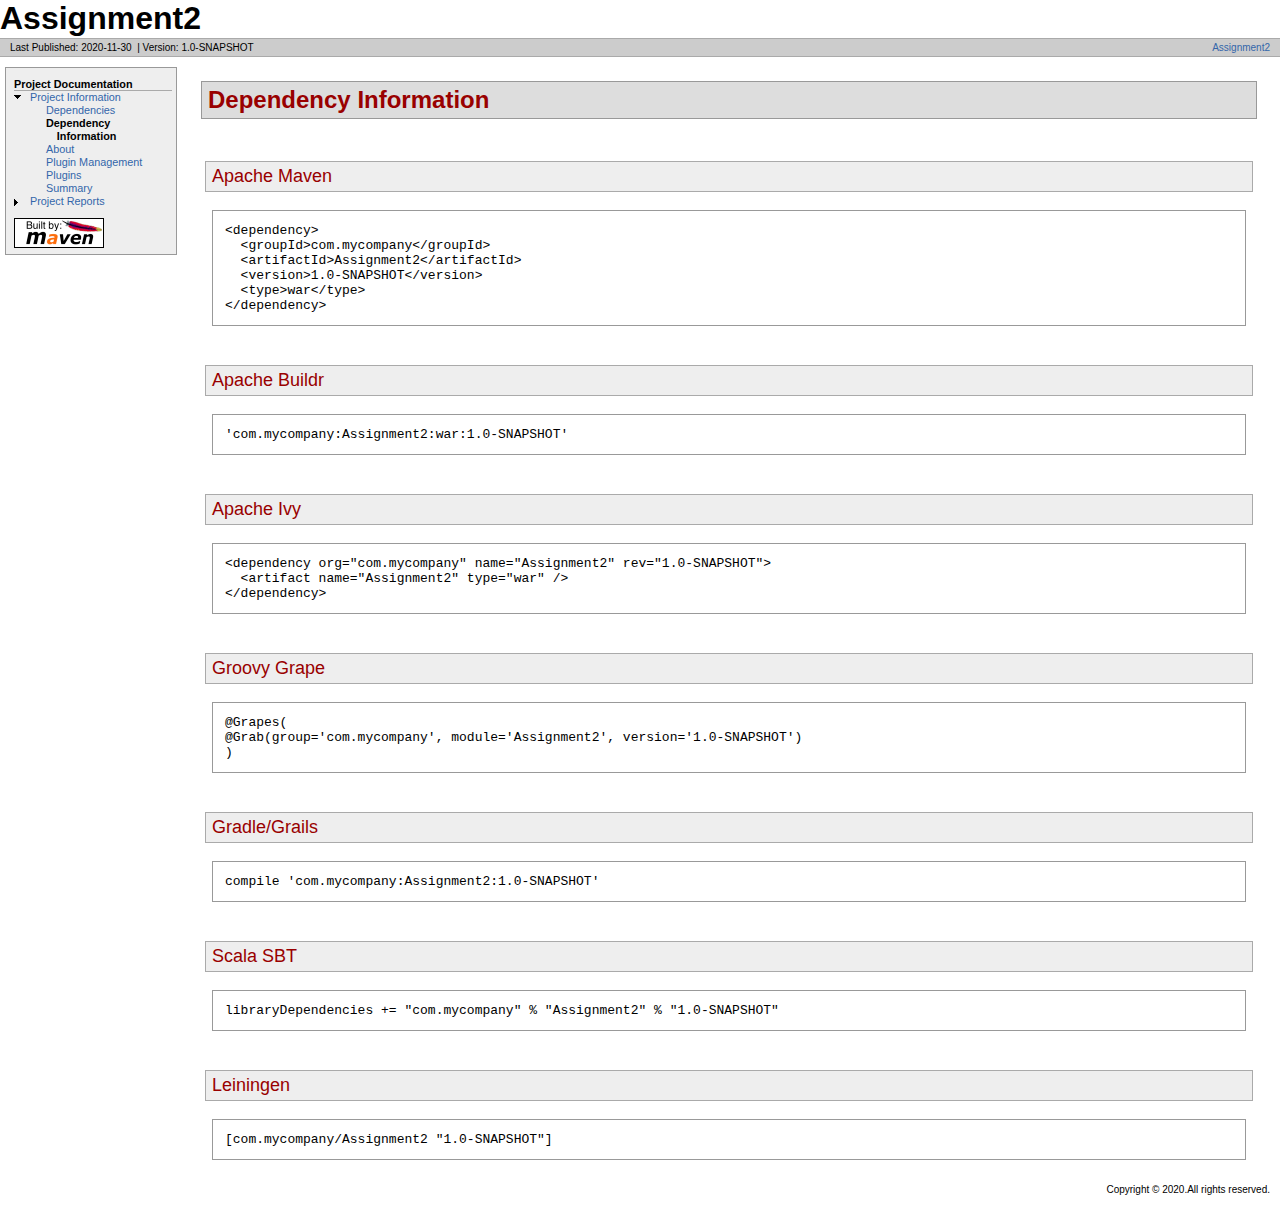
<file: CarDealer/target/site/dependency-info.html>
<!DOCTYPE html PUBLIC "-//W3C//DTD XHTML 1.0 Transitional//EN" "http://www.w3.org/TR/xhtml1/DTD/xhtml1-transitional.dtd">
<!-- Generated by Apache Maven Doxia Site Renderer 1.8.1 from org.apache.maven.plugins:maven-project-info-reports-plugin:3.1.1:dependency-info at 2020-11-30 -->
<html xmlns="http://www.w3.org/1999/xhtml" xml:lang="en" lang="en">
  <head>
    <meta http-equiv="Content-Type" content="text/html; charset=UTF-8" />
    <title>Assignment2 &#x2013; Dependency Information</title>
    <style type="text/css" media="all">
      @import url("./css/maven-base.css");
      @import url("./css/maven-theme.css");
      @import url("./css/site.css");
    </style>
    <link rel="stylesheet" href="./css/print.css" type="text/css" media="print" />
    <meta http-equiv="Content-Language" content="en" />
    
  </head>
  <body class="composite">
    <div id="banner">
<div id="bannerLeft">
Assignment2
</div>
      <div class="clear">
        <hr/>
      </div>
    </div>
    <div id="breadcrumbs">
      <div class="xleft">
        <span id="publishDate">Last Published: 2020-11-30</span>
          &nbsp;| <span id="projectVersion">Version: 1.0-SNAPSHOT</span>
      </div>
      <div class="xright"><a href="${project.url}" title="Assignment2">Assignment2</a>      </div>
      <div class="clear">
        <hr/>
      </div>
    </div>
    <div id="leftColumn">
      <div id="navcolumn">
       <h5>Project Documentation</h5>
    <ul>
     <li class="expanded"><a href="project-info.html" title="Project Information">Project Information</a>
      <ul>
       <li class="none"><a href="dependencies.html" title="Dependencies">Dependencies</a></li>
       <li class="none"><strong>Dependency Information</strong></li>
       <li class="none"><a href="index.html" title="About">About</a></li>
       <li class="none"><a href="plugin-management.html" title="Plugin Management">Plugin Management</a></li>
       <li class="none"><a href="plugins.html" title="Plugins">Plugins</a></li>
       <li class="none"><a href="summary.html" title="Summary">Summary</a></li>
      </ul></li>
     <li class="collapsed"><a href="project-reports.html" title="Project Reports">Project Reports</a></li>
    </ul>
      <a href="http://maven.apache.org/" title="Built by Maven" class="poweredBy">
        <img class="poweredBy" alt="Built by Maven" src="./images/logos/maven-feather.png" />
      </a>
      </div>
    </div>
    <div id="bodyColumn">
      <div id="contentBox">
<div class="section">
<h2><a name="Dependency_Information"></a>Dependency Information</h2><a name="Dependency_Information"></a>
<div class="section">
<h3><a name="Apache_Maven"></a>Apache Maven</h3><a name="Apache_Maven"></a>
<div class="source">
<pre>&lt;dependency&gt;
  &lt;groupId&gt;com.mycompany&lt;/groupId&gt;
  &lt;artifactId&gt;Assignment2&lt;/artifactId&gt;
  &lt;version&gt;1.0-SNAPSHOT&lt;/version&gt;
  &lt;type&gt;war&lt;/type&gt;
&lt;/dependency&gt;</pre></div></div>
<div class="section">
<h3><a name="Apache_Buildr"></a>Apache Buildr</h3><a name="Apache_Buildr"></a>
<div class="source">
<pre>'com.mycompany:Assignment2:war:1.0-SNAPSHOT'</pre></div></div>
<div class="section">
<h3><a name="Apache_Ivy"></a>Apache Ivy</h3><a name="Apache_Ivy"></a>
<div class="source">
<pre>&lt;dependency org=&quot;com.mycompany&quot; name=&quot;Assignment2&quot; rev=&quot;1.0-SNAPSHOT&quot;&gt;
  &lt;artifact name=&quot;Assignment2&quot; type=&quot;war&quot; /&gt;
&lt;/dependency&gt;</pre></div></div>
<div class="section">
<h3><a name="Groovy_Grape"></a>Groovy Grape</h3><a name="Groovy_Grape"></a>
<div class="source">
<pre>@Grapes(
@Grab(group='com.mycompany', module='Assignment2', version='1.0-SNAPSHOT')
)</pre></div></div>
<div class="section">
<h3><a name="Gradle.2FGrails"></a>Gradle/Grails</h3><a name="Gradle.2FGrails"></a>
<div class="source">
<pre>compile 'com.mycompany:Assignment2:1.0-SNAPSHOT'</pre></div></div>
<div class="section">
<h3><a name="Scala_SBT"></a>Scala SBT</h3><a name="Scala_SBT"></a>
<div class="source">
<pre>libraryDependencies += &quot;com.mycompany&quot; % &quot;Assignment2&quot; % &quot;1.0-SNAPSHOT&quot;</pre></div></div>
<div class="section">
<h3><a name="Leiningen"></a>Leiningen</h3><a name="Leiningen"></a>
<div class="source">
<pre>[com.mycompany/Assignment2 &quot;1.0-SNAPSHOT&quot;]</pre></div></div></div>
      </div>
    </div>
    <div class="clear">
      <hr/>
    </div>
    <div id="footer">
      <div class="xright">
        Copyright &#169;      2020.All rights reserved.      </div>
      <div class="clear">
        <hr/>
      </div>
    </div>
  </body>
</html>
</file>
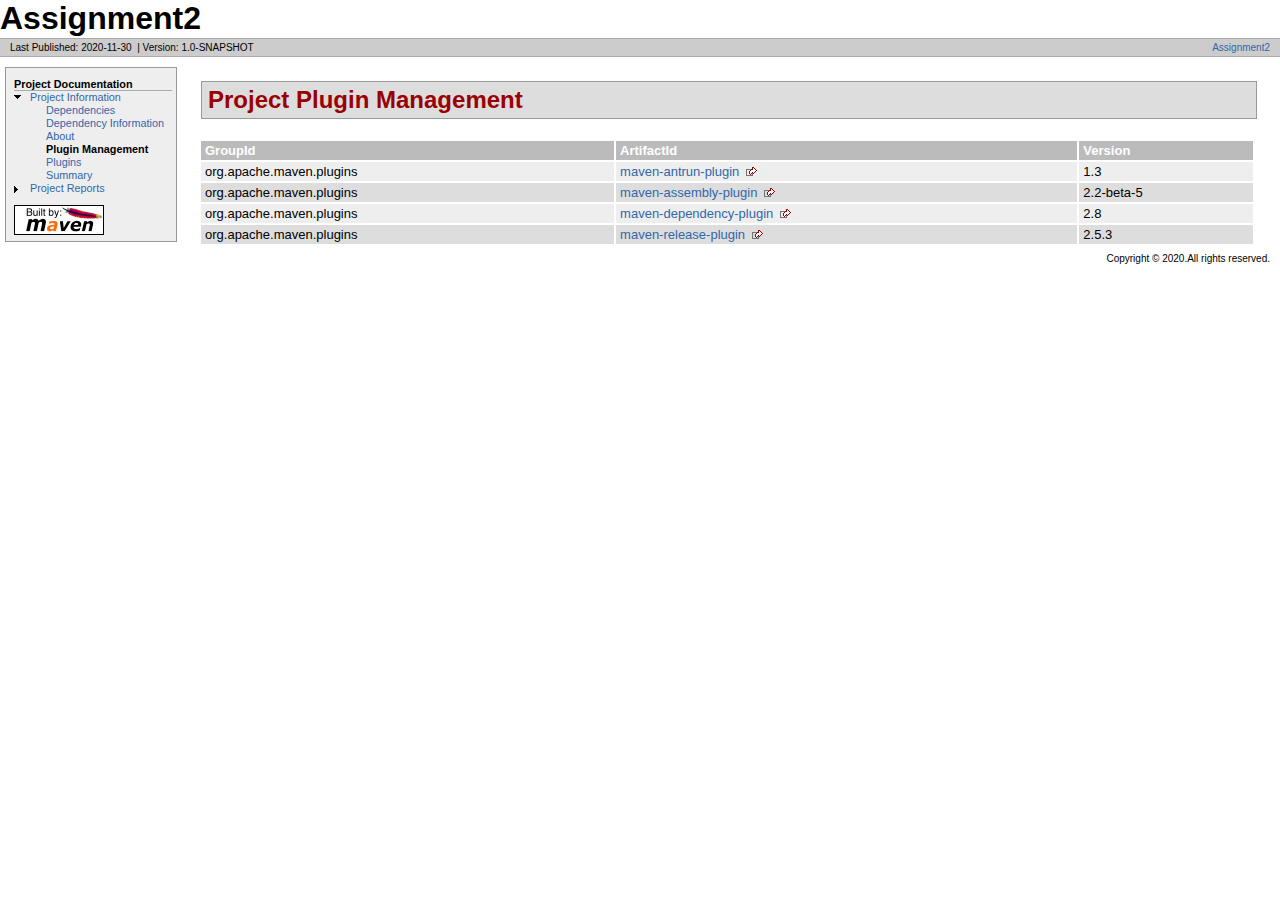
<file: CarDealer/target/site/plugin-management.html>
<!DOCTYPE html PUBLIC "-//W3C//DTD XHTML 1.0 Transitional//EN" "http://www.w3.org/TR/xhtml1/DTD/xhtml1-transitional.dtd">
<!-- Generated by Apache Maven Doxia Site Renderer 1.8.1 from org.apache.maven.plugins:maven-project-info-reports-plugin:3.1.1:plugin-management at 2020-11-30 -->
<html xmlns="http://www.w3.org/1999/xhtml" xml:lang="en" lang="en">
  <head>
    <meta http-equiv="Content-Type" content="text/html; charset=UTF-8" />
    <title>Assignment2 &#x2013; Project Plugin Management</title>
    <style type="text/css" media="all">
      @import url("./css/maven-base.css");
      @import url("./css/maven-theme.css");
      @import url("./css/site.css");
    </style>
    <link rel="stylesheet" href="./css/print.css" type="text/css" media="print" />
    <meta http-equiv="Content-Language" content="en" />
    
  </head>
  <body class="composite">
    <div id="banner">
<div id="bannerLeft">
Assignment2
</div>
      <div class="clear">
        <hr/>
      </div>
    </div>
    <div id="breadcrumbs">
      <div class="xleft">
        <span id="publishDate">Last Published: 2020-11-30</span>
          &nbsp;| <span id="projectVersion">Version: 1.0-SNAPSHOT</span>
      </div>
      <div class="xright"><a href="${project.url}" title="Assignment2">Assignment2</a>      </div>
      <div class="clear">
        <hr/>
      </div>
    </div>
    <div id="leftColumn">
      <div id="navcolumn">
       <h5>Project Documentation</h5>
    <ul>
     <li class="expanded"><a href="project-info.html" title="Project Information">Project Information</a>
      <ul>
       <li class="none"><a href="dependencies.html" title="Dependencies">Dependencies</a></li>
       <li class="none"><a href="dependency-info.html" title="Dependency Information">Dependency Information</a></li>
       <li class="none"><a href="index.html" title="About">About</a></li>
       <li class="none"><strong>Plugin Management</strong></li>
       <li class="none"><a href="plugins.html" title="Plugins">Plugins</a></li>
       <li class="none"><a href="summary.html" title="Summary">Summary</a></li>
      </ul></li>
     <li class="collapsed"><a href="project-reports.html" title="Project Reports">Project Reports</a></li>
    </ul>
      <a href="http://maven.apache.org/" title="Built by Maven" class="poweredBy">
        <img class="poweredBy" alt="Built by Maven" src="./images/logos/maven-feather.png" />
      </a>
      </div>
    </div>
    <div id="bodyColumn">
      <div id="contentBox">
<div class="section">
<h2><a name="Project_Plugin_Management"></a>Project Plugin Management</h2><a name="Project_Plugin_Management"></a>
<table border="0" class="bodyTable">
<tr class="a">
<th>GroupId</th>
<th>ArtifactId</th>
<th>Version</th></tr>
<tr class="b">
<td>org.apache.maven.plugins</td>
<td><a class="externalLink" href="http://maven.apache.org/plugins/maven-antrun-plugin/">maven-antrun-plugin</a></td>
<td>1.3</td></tr>
<tr class="a">
<td>org.apache.maven.plugins</td>
<td><a class="externalLink" href="http://maven.apache.org/plugins/maven-assembly-plugin/">maven-assembly-plugin</a></td>
<td>2.2-beta-5</td></tr>
<tr class="b">
<td>org.apache.maven.plugins</td>
<td><a class="externalLink" href="http://maven.apache.org/plugins/maven-dependency-plugin/">maven-dependency-plugin</a></td>
<td>2.8</td></tr>
<tr class="a">
<td>org.apache.maven.plugins</td>
<td><a class="externalLink" href="http://maven.apache.org/maven-release/maven-release-plugin/">maven-release-plugin</a></td>
<td>2.5.3</td></tr></table></div>
      </div>
    </div>
    <div class="clear">
      <hr/>
    </div>
    <div id="footer">
      <div class="xright">
        Copyright &#169;      2020.All rights reserved.      </div>
      <div class="clear">
        <hr/>
      </div>
    </div>
  </body>
</html>
</file>
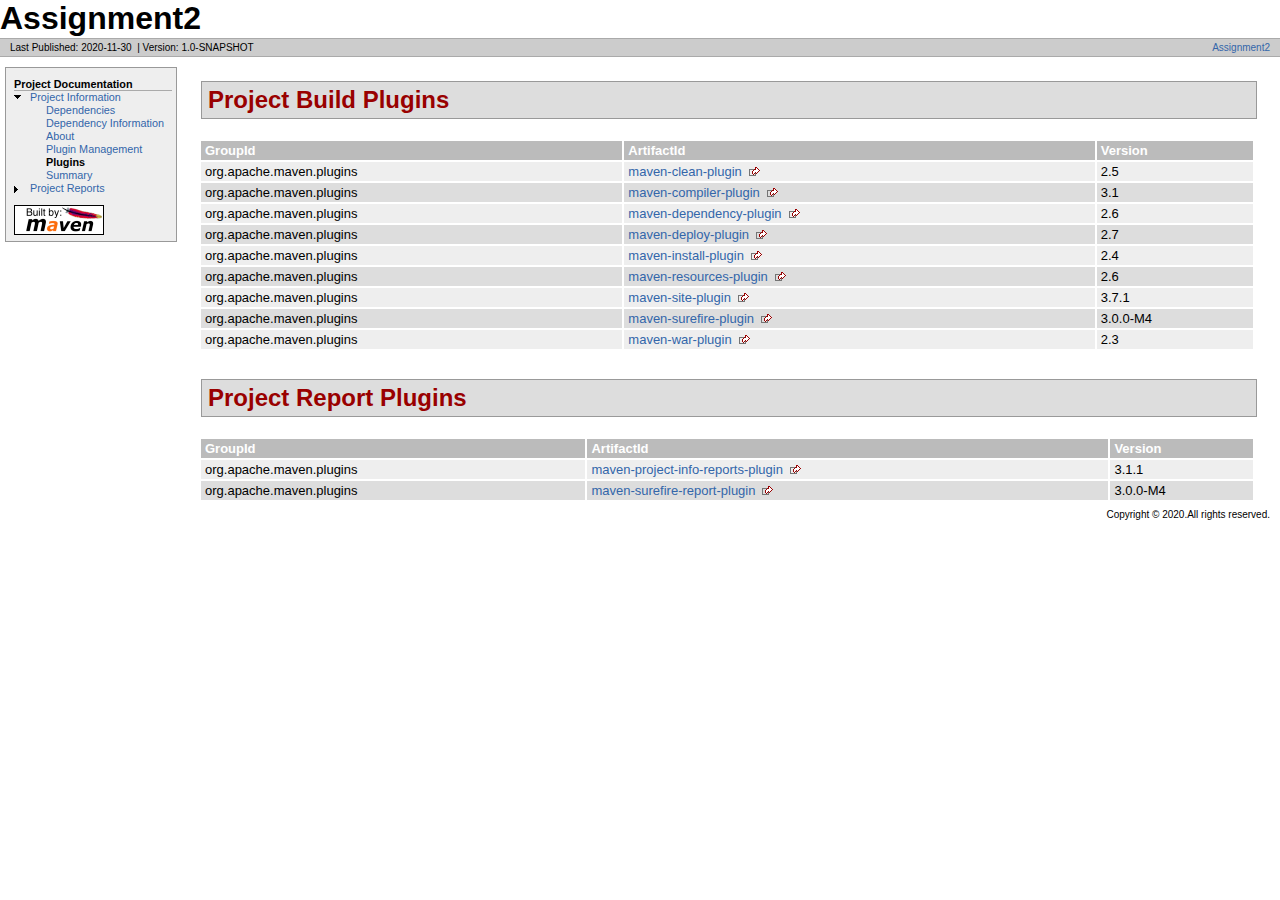
<file: CarDealer/target/site/plugins.html>
<!DOCTYPE html PUBLIC "-//W3C//DTD XHTML 1.0 Transitional//EN" "http://www.w3.org/TR/xhtml1/DTD/xhtml1-transitional.dtd">
<!-- Generated by Apache Maven Doxia Site Renderer 1.8.1 from org.apache.maven.plugins:maven-project-info-reports-plugin:3.1.1:plugins at 2020-11-30 -->
<html xmlns="http://www.w3.org/1999/xhtml" xml:lang="en" lang="en">
  <head>
    <meta http-equiv="Content-Type" content="text/html; charset=UTF-8" />
    <title>Assignment2 &#x2013; Project Plugins</title>
    <style type="text/css" media="all">
      @import url("./css/maven-base.css");
      @import url("./css/maven-theme.css");
      @import url("./css/site.css");
    </style>
    <link rel="stylesheet" href="./css/print.css" type="text/css" media="print" />
    <meta http-equiv="Content-Language" content="en" />
    
  </head>
  <body class="composite">
    <div id="banner">
<div id="bannerLeft">
Assignment2
</div>
      <div class="clear">
        <hr/>
      </div>
    </div>
    <div id="breadcrumbs">
      <div class="xleft">
        <span id="publishDate">Last Published: 2020-11-30</span>
          &nbsp;| <span id="projectVersion">Version: 1.0-SNAPSHOT</span>
      </div>
      <div class="xright"><a href="${project.url}" title="Assignment2">Assignment2</a>      </div>
      <div class="clear">
        <hr/>
      </div>
    </div>
    <div id="leftColumn">
      <div id="navcolumn">
       <h5>Project Documentation</h5>
    <ul>
     <li class="expanded"><a href="project-info.html" title="Project Information">Project Information</a>
      <ul>
       <li class="none"><a href="dependencies.html" title="Dependencies">Dependencies</a></li>
       <li class="none"><a href="dependency-info.html" title="Dependency Information">Dependency Information</a></li>
       <li class="none"><a href="index.html" title="About">About</a></li>
       <li class="none"><a href="plugin-management.html" title="Plugin Management">Plugin Management</a></li>
       <li class="none"><strong>Plugins</strong></li>
       <li class="none"><a href="summary.html" title="Summary">Summary</a></li>
      </ul></li>
     <li class="collapsed"><a href="project-reports.html" title="Project Reports">Project Reports</a></li>
    </ul>
      <a href="http://maven.apache.org/" title="Built by Maven" class="poweredBy">
        <img class="poweredBy" alt="Built by Maven" src="./images/logos/maven-feather.png" />
      </a>
      </div>
    </div>
    <div id="bodyColumn">
      <div id="contentBox">
<div class="section">
<h2><a name="Project_Build_Plugins"></a>Project Build Plugins</h2><a name="Project_Build_Plugins"></a>
<table border="0" class="bodyTable">
<tr class="a">
<th>GroupId</th>
<th>ArtifactId</th>
<th>Version</th></tr>
<tr class="b">
<td>org.apache.maven.plugins</td>
<td><a class="externalLink" href="http://maven.apache.org/plugins/maven-clean-plugin/">maven-clean-plugin</a></td>
<td>2.5</td></tr>
<tr class="a">
<td>org.apache.maven.plugins</td>
<td><a class="externalLink" href="http://maven.apache.org/plugins/maven-compiler-plugin/">maven-compiler-plugin</a></td>
<td>3.1</td></tr>
<tr class="b">
<td>org.apache.maven.plugins</td>
<td><a class="externalLink" href="http://maven.apache.org/plugins/maven-dependency-plugin/">maven-dependency-plugin</a></td>
<td>2.6</td></tr>
<tr class="a">
<td>org.apache.maven.plugins</td>
<td><a class="externalLink" href="http://maven.apache.org/plugins/maven-deploy-plugin/">maven-deploy-plugin</a></td>
<td>2.7</td></tr>
<tr class="b">
<td>org.apache.maven.plugins</td>
<td><a class="externalLink" href="http://maven.apache.org/plugins/maven-install-plugin/">maven-install-plugin</a></td>
<td>2.4</td></tr>
<tr class="a">
<td>org.apache.maven.plugins</td>
<td><a class="externalLink" href="http://maven.apache.org/plugins/maven-resources-plugin/">maven-resources-plugin</a></td>
<td>2.6</td></tr>
<tr class="b">
<td>org.apache.maven.plugins</td>
<td><a class="externalLink" href="https://maven.apache.org/plugins/maven-site-plugin/">maven-site-plugin</a></td>
<td>3.7.1</td></tr>
<tr class="a">
<td>org.apache.maven.plugins</td>
<td><a class="externalLink" href="https://maven.apache.org/surefire/maven-surefire-plugin/">maven-surefire-plugin</a></td>
<td>3.0.0-M4</td></tr>
<tr class="b">
<td>org.apache.maven.plugins</td>
<td><a class="externalLink" href="http://maven.apache.org/plugins/maven-war-plugin/">maven-war-plugin</a></td>
<td>2.3</td></tr></table></div>
<div class="section">
<h2><a name="Project_Report_Plugins"></a>Project Report Plugins</h2><a name="Project_Report_Plugins"></a>
<table border="0" class="bodyTable">
<tr class="a">
<th>GroupId</th>
<th>ArtifactId</th>
<th>Version</th></tr>
<tr class="b">
<td>org.apache.maven.plugins</td>
<td><a class="externalLink" href="https://maven.apache.org/plugins/maven-project-info-reports-plugin/">maven-project-info-reports-plugin</a></td>
<td>3.1.1</td></tr>
<tr class="a">
<td>org.apache.maven.plugins</td>
<td><a class="externalLink" href="https://maven.apache.org/surefire/maven-surefire-report-plugin/">maven-surefire-report-plugin</a></td>
<td>3.0.0-M4</td></tr></table></div>
      </div>
    </div>
    <div class="clear">
      <hr/>
    </div>
    <div id="footer">
      <div class="xright">
        Copyright &#169;      2020.All rights reserved.      </div>
      <div class="clear">
        <hr/>
      </div>
    </div>
  </body>
</html>
</file>
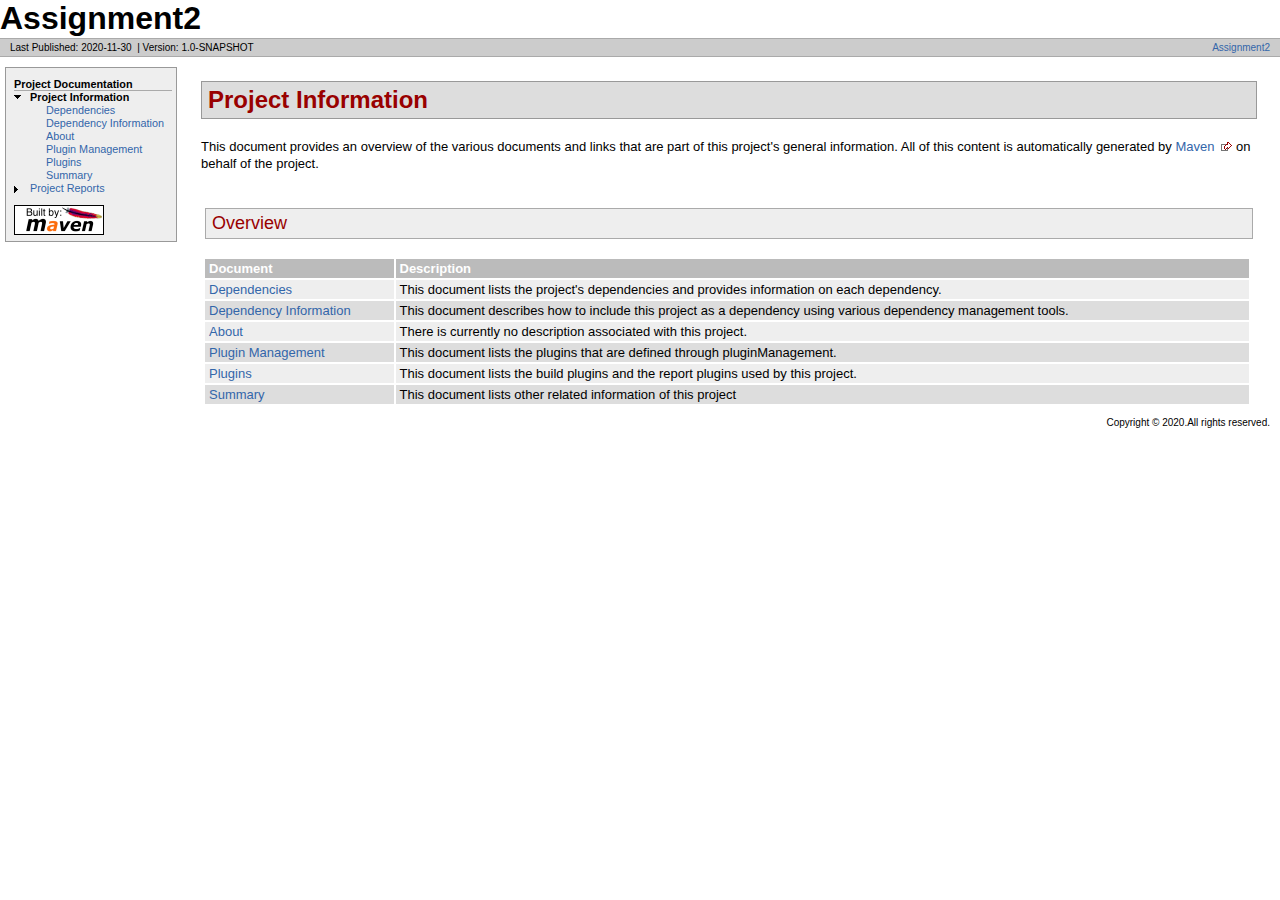
<file: CarDealer/target/site/project-info.html>
<!DOCTYPE html PUBLIC "-//W3C//DTD XHTML 1.0 Transitional//EN" "http://www.w3.org/TR/xhtml1/DTD/xhtml1-transitional.dtd">
<!-- Generated by Apache Maven Doxia Site Renderer 1.8.1 from org.apache.maven.plugins:maven-site-plugin:3.7.1:CategorySummaryDocumentRenderer at 2020-11-30 -->
<html xmlns="http://www.w3.org/1999/xhtml" xml:lang="en" lang="en">
  <head>
    <meta http-equiv="Content-Type" content="text/html; charset=UTF-8" />
    <title>Assignment2 &#x2013; Project Information</title>
    <style type="text/css" media="all">
      @import url("./css/maven-base.css");
      @import url("./css/maven-theme.css");
      @import url("./css/site.css");
    </style>
    <link rel="stylesheet" href="./css/print.css" type="text/css" media="print" />
    <meta http-equiv="Content-Language" content="en" />
    
  </head>
  <body class="composite">
    <div id="banner">
<div id="bannerLeft">
Assignment2
</div>
      <div class="clear">
        <hr/>
      </div>
    </div>
    <div id="breadcrumbs">
      <div class="xleft">
        <span id="publishDate">Last Published: 2020-11-30</span>
          &nbsp;| <span id="projectVersion">Version: 1.0-SNAPSHOT</span>
      </div>
      <div class="xright"><a href="${project.url}" title="Assignment2">Assignment2</a>      </div>
      <div class="clear">
        <hr/>
      </div>
    </div>
    <div id="leftColumn">
      <div id="navcolumn">
       <h5>Project Documentation</h5>
    <ul>
     <li class="expanded"><strong>Project Information</strong>
      <ul>
       <li class="none"><a href="dependencies.html" title="Dependencies">Dependencies</a></li>
       <li class="none"><a href="dependency-info.html" title="Dependency Information">Dependency Information</a></li>
       <li class="none"><a href="index.html" title="About">About</a></li>
       <li class="none"><a href="plugin-management.html" title="Plugin Management">Plugin Management</a></li>
       <li class="none"><a href="plugins.html" title="Plugins">Plugins</a></li>
       <li class="none"><a href="summary.html" title="Summary">Summary</a></li>
      </ul></li>
     <li class="collapsed"><a href="project-reports.html" title="Project Reports">Project Reports</a></li>
    </ul>
      <a href="http://maven.apache.org/" title="Built by Maven" class="poweredBy">
        <img class="poweredBy" alt="Built by Maven" src="./images/logos/maven-feather.png" />
      </a>
      </div>
    </div>
    <div id="bodyColumn">
      <div id="contentBox">
<div class="section">
<h2><a name="Project_Information"></a>Project Information</h2>
<p>This document provides an overview of the various documents and links that are part of this project's general information. All of this content is automatically generated by <a class="externalLink" href="http://maven.apache.org">Maven</a> on behalf of the project.</p>
<div class="section">
<h3><a name="Overview"></a>Overview</h3>
<table border="0" class="bodyTable">
<tr class="a">
<th>Document</th>
<th>Description</th></tr>
<tr class="b">
<td><a href="dependencies.html">Dependencies</a></td>
<td>This document lists the project's dependencies and provides information on each dependency.</td></tr>
<tr class="a">
<td><a href="dependency-info.html">Dependency Information</a></td>
<td>This document describes how to include this project as a dependency using various dependency management tools.</td></tr>
<tr class="b">
<td><a href="index.html">About</a></td>
<td>There is currently no description associated with this project.</td></tr>
<tr class="a">
<td><a href="plugin-management.html">Plugin Management</a></td>
<td>This document lists the plugins that are defined through pluginManagement.</td></tr>
<tr class="b">
<td><a href="plugins.html">Plugins</a></td>
<td>This document lists the build plugins and the report plugins used by this project.</td></tr>
<tr class="a">
<td><a href="summary.html">Summary</a></td>
<td>This document lists other related information of this project</td></tr></table></div></div>
      </div>
    </div>
    <div class="clear">
      <hr/>
    </div>
    <div id="footer">
      <div class="xright">
        Copyright &#169;      2020.All rights reserved.      </div>
      <div class="clear">
        <hr/>
      </div>
    </div>
  </body>
</html>
</file>
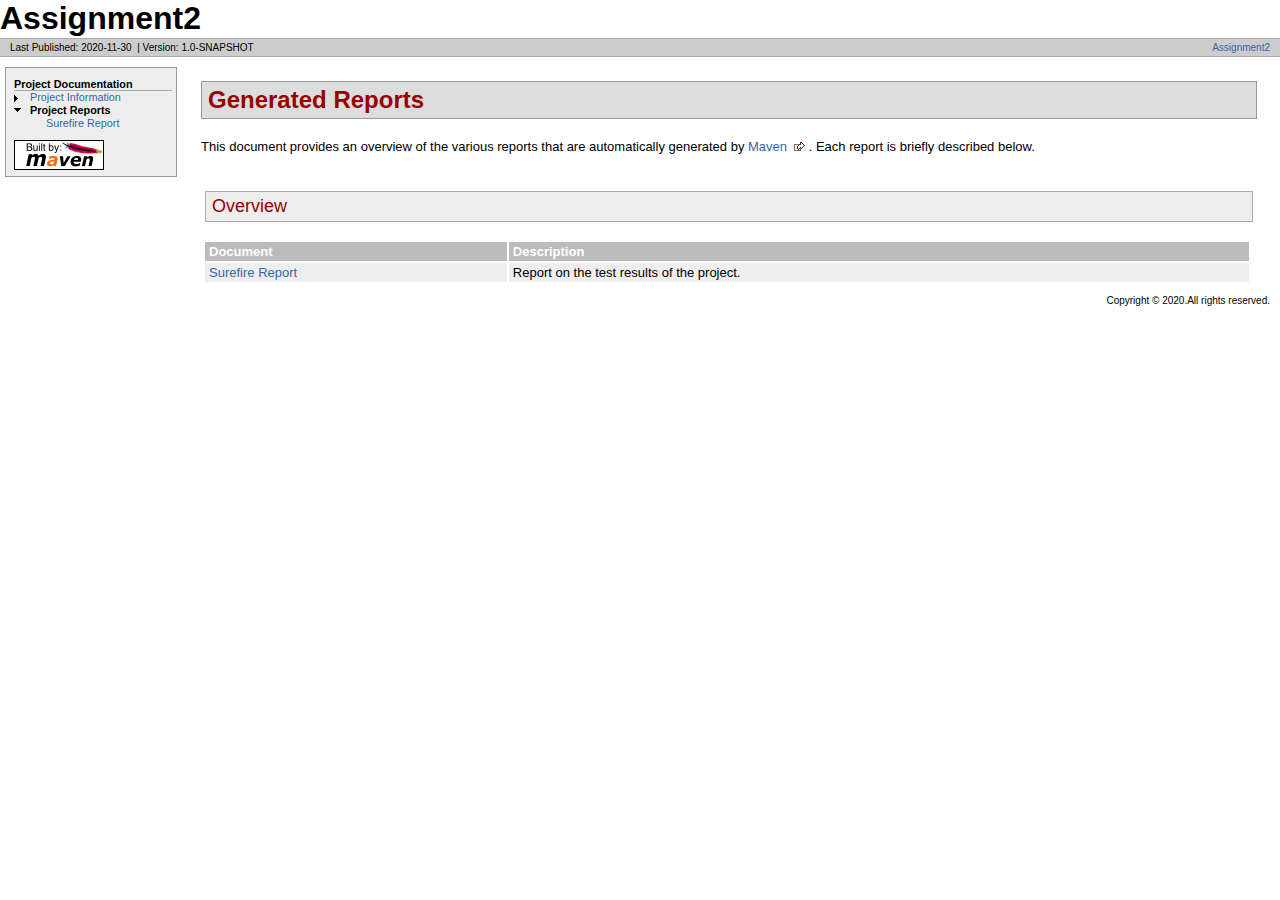
<file: CarDealer/target/site/project-reports.html>
<!DOCTYPE html PUBLIC "-//W3C//DTD XHTML 1.0 Transitional//EN" "http://www.w3.org/TR/xhtml1/DTD/xhtml1-transitional.dtd">
<!-- Generated by Apache Maven Doxia Site Renderer 1.8.1 from org.apache.maven.plugins:maven-site-plugin:3.7.1:CategorySummaryDocumentRenderer at 2020-11-30 -->
<html xmlns="http://www.w3.org/1999/xhtml" xml:lang="en" lang="en">
  <head>
    <meta http-equiv="Content-Type" content="text/html; charset=UTF-8" />
    <title>Assignment2 &#x2013; Generated Reports</title>
    <style type="text/css" media="all">
      @import url("./css/maven-base.css");
      @import url("./css/maven-theme.css");
      @import url("./css/site.css");
    </style>
    <link rel="stylesheet" href="./css/print.css" type="text/css" media="print" />
    <meta http-equiv="Content-Language" content="en" />
    
  </head>
  <body class="composite">
    <div id="banner">
<div id="bannerLeft">
Assignment2
</div>
      <div class="clear">
        <hr/>
      </div>
    </div>
    <div id="breadcrumbs">
      <div class="xleft">
        <span id="publishDate">Last Published: 2020-11-30</span>
          &nbsp;| <span id="projectVersion">Version: 1.0-SNAPSHOT</span>
      </div>
      <div class="xright"><a href="${project.url}" title="Assignment2">Assignment2</a>      </div>
      <div class="clear">
        <hr/>
      </div>
    </div>
    <div id="leftColumn">
      <div id="navcolumn">
       <h5>Project Documentation</h5>
    <ul>
     <li class="collapsed"><a href="project-info.html" title="Project Information">Project Information</a></li>
     <li class="expanded"><strong>Project Reports</strong>
      <ul>
       <li class="none"><a href="surefire-report.html" title="Surefire Report">Surefire Report</a></li>
      </ul></li>
    </ul>
      <a href="http://maven.apache.org/" title="Built by Maven" class="poweredBy">
        <img class="poweredBy" alt="Built by Maven" src="./images/logos/maven-feather.png" />
      </a>
      </div>
    </div>
    <div id="bodyColumn">
      <div id="contentBox">
<div class="section">
<h2><a name="Generated_Reports"></a>Generated Reports</h2>
<p>This document provides an overview of the various reports that are automatically generated by <a class="externalLink" href="http://maven.apache.org">Maven</a> . Each report is briefly described below.</p>
<div class="section">
<h3><a name="Overview"></a>Overview</h3>
<table border="0" class="bodyTable">
<tr class="a">
<th>Document</th>
<th>Description</th></tr>
<tr class="b">
<td><a href="surefire-report.html">Surefire Report</a></td>
<td>Report on the test results of the project.</td></tr></table></div></div>
      </div>
    </div>
    <div class="clear">
      <hr/>
    </div>
    <div id="footer">
      <div class="xright">
        Copyright &#169;      2020.All rights reserved.      </div>
      <div class="clear">
        <hr/>
      </div>
    </div>
  </body>
</html>
</file>
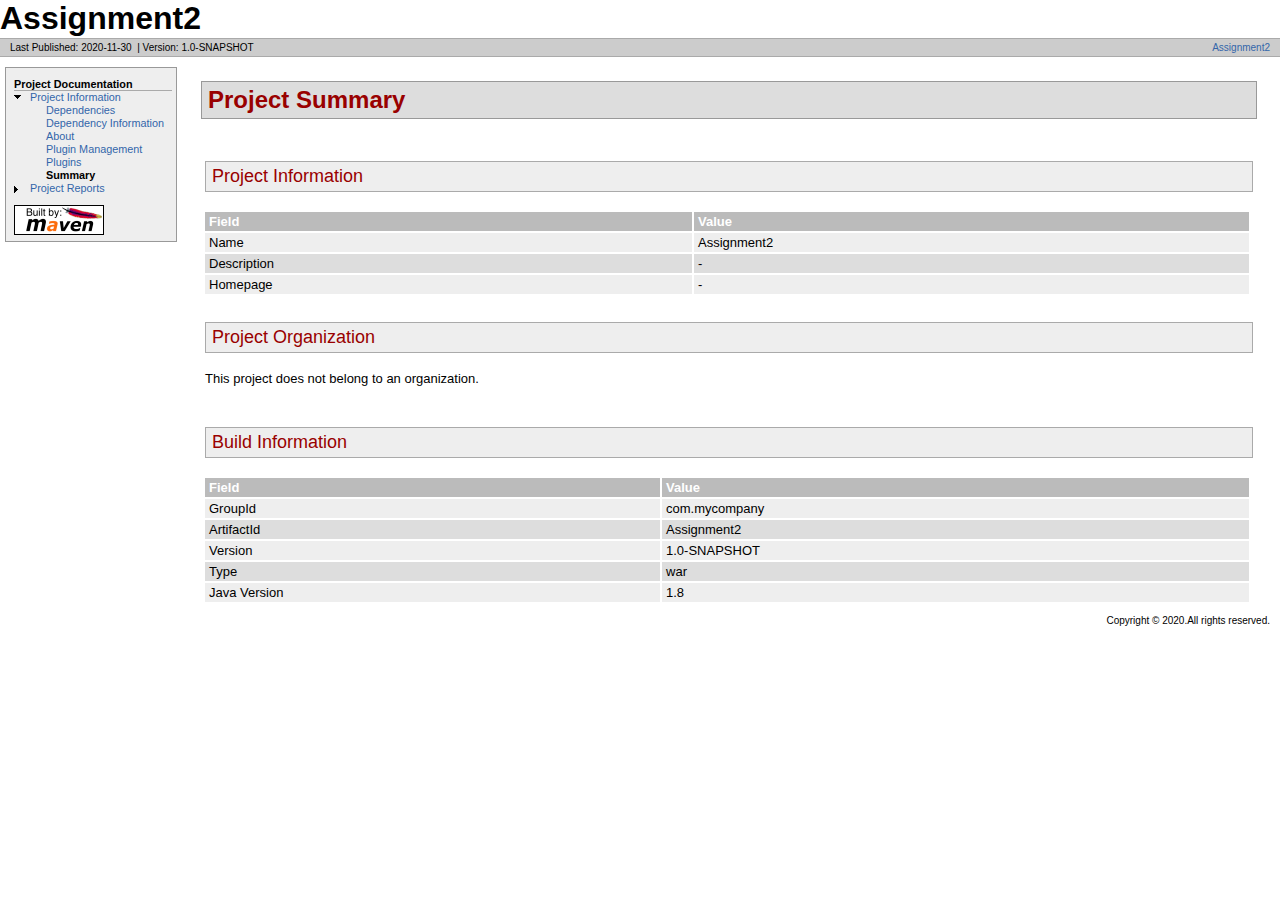
<file: CarDealer/target/site/summary.html>
<!DOCTYPE html PUBLIC "-//W3C//DTD XHTML 1.0 Transitional//EN" "http://www.w3.org/TR/xhtml1/DTD/xhtml1-transitional.dtd">
<!-- Generated by Apache Maven Doxia Site Renderer 1.8.1 from org.apache.maven.plugins:maven-project-info-reports-plugin:3.1.1:summary at 2020-11-30 -->
<html xmlns="http://www.w3.org/1999/xhtml" xml:lang="en" lang="en">
  <head>
    <meta http-equiv="Content-Type" content="text/html; charset=UTF-8" />
    <title>Assignment2 &#x2013; Project Summary</title>
    <style type="text/css" media="all">
      @import url("./css/maven-base.css");
      @import url("./css/maven-theme.css");
      @import url("./css/site.css");
    </style>
    <link rel="stylesheet" href="./css/print.css" type="text/css" media="print" />
    <meta http-equiv="Content-Language" content="en" />
    
  </head>
  <body class="composite">
    <div id="banner">
<div id="bannerLeft">
Assignment2
</div>
      <div class="clear">
        <hr/>
      </div>
    </div>
    <div id="breadcrumbs">
      <div class="xleft">
        <span id="publishDate">Last Published: 2020-11-30</span>
          &nbsp;| <span id="projectVersion">Version: 1.0-SNAPSHOT</span>
      </div>
      <div class="xright"><a href="${project.url}" title="Assignment2">Assignment2</a>      </div>
      <div class="clear">
        <hr/>
      </div>
    </div>
    <div id="leftColumn">
      <div id="navcolumn">
       <h5>Project Documentation</h5>
    <ul>
     <li class="expanded"><a href="project-info.html" title="Project Information">Project Information</a>
      <ul>
       <li class="none"><a href="dependencies.html" title="Dependencies">Dependencies</a></li>
       <li class="none"><a href="dependency-info.html" title="Dependency Information">Dependency Information</a></li>
       <li class="none"><a href="index.html" title="About">About</a></li>
       <li class="none"><a href="plugin-management.html" title="Plugin Management">Plugin Management</a></li>
       <li class="none"><a href="plugins.html" title="Plugins">Plugins</a></li>
       <li class="none"><strong>Summary</strong></li>
      </ul></li>
     <li class="collapsed"><a href="project-reports.html" title="Project Reports">Project Reports</a></li>
    </ul>
      <a href="http://maven.apache.org/" title="Built by Maven" class="poweredBy">
        <img class="poweredBy" alt="Built by Maven" src="./images/logos/maven-feather.png" />
      </a>
      </div>
    </div>
    <div id="bodyColumn">
      <div id="contentBox">
<div class="section">
<h2><a name="Project_Summary"></a>Project Summary</h2><a name="Project_Summary"></a>
<div class="section">
<h3><a name="Project_Information"></a>Project Information</h3><a name="Project_Information"></a>
<table border="0" class="bodyTable">
<tr class="a">
<th>Field</th>
<th>Value</th></tr>
<tr class="b">
<td>Name</td>
<td>Assignment2</td></tr>
<tr class="a">
<td>Description</td>
<td>-</td></tr>
<tr class="b">
<td>Homepage</td>
<td>-</td></tr></table></div>
<div class="section">
<h3><a name="Project_Organization"></a>Project Organization</h3><a name="Project_Organization"></a>
<p>This project does not belong to an organization.</p></div>
<div class="section">
<h3><a name="Build_Information"></a>Build Information</h3><a name="Build_Information"></a>
<table border="0" class="bodyTable">
<tr class="a">
<th>Field</th>
<th>Value</th></tr>
<tr class="b">
<td>GroupId</td>
<td>com.mycompany</td></tr>
<tr class="a">
<td>ArtifactId</td>
<td>Assignment2</td></tr>
<tr class="b">
<td>Version</td>
<td>1.0-SNAPSHOT</td></tr>
<tr class="a">
<td>Type</td>
<td>war</td></tr>
<tr class="b">
<td>Java Version</td>
<td>1.8</td></tr></table></div></div>
      </div>
    </div>
    <div class="clear">
      <hr/>
    </div>
    <div id="footer">
      <div class="xright">
        Copyright &#169;      2020.All rights reserved.      </div>
      <div class="clear">
        <hr/>
      </div>
    </div>
  </body>
</html>
</file>
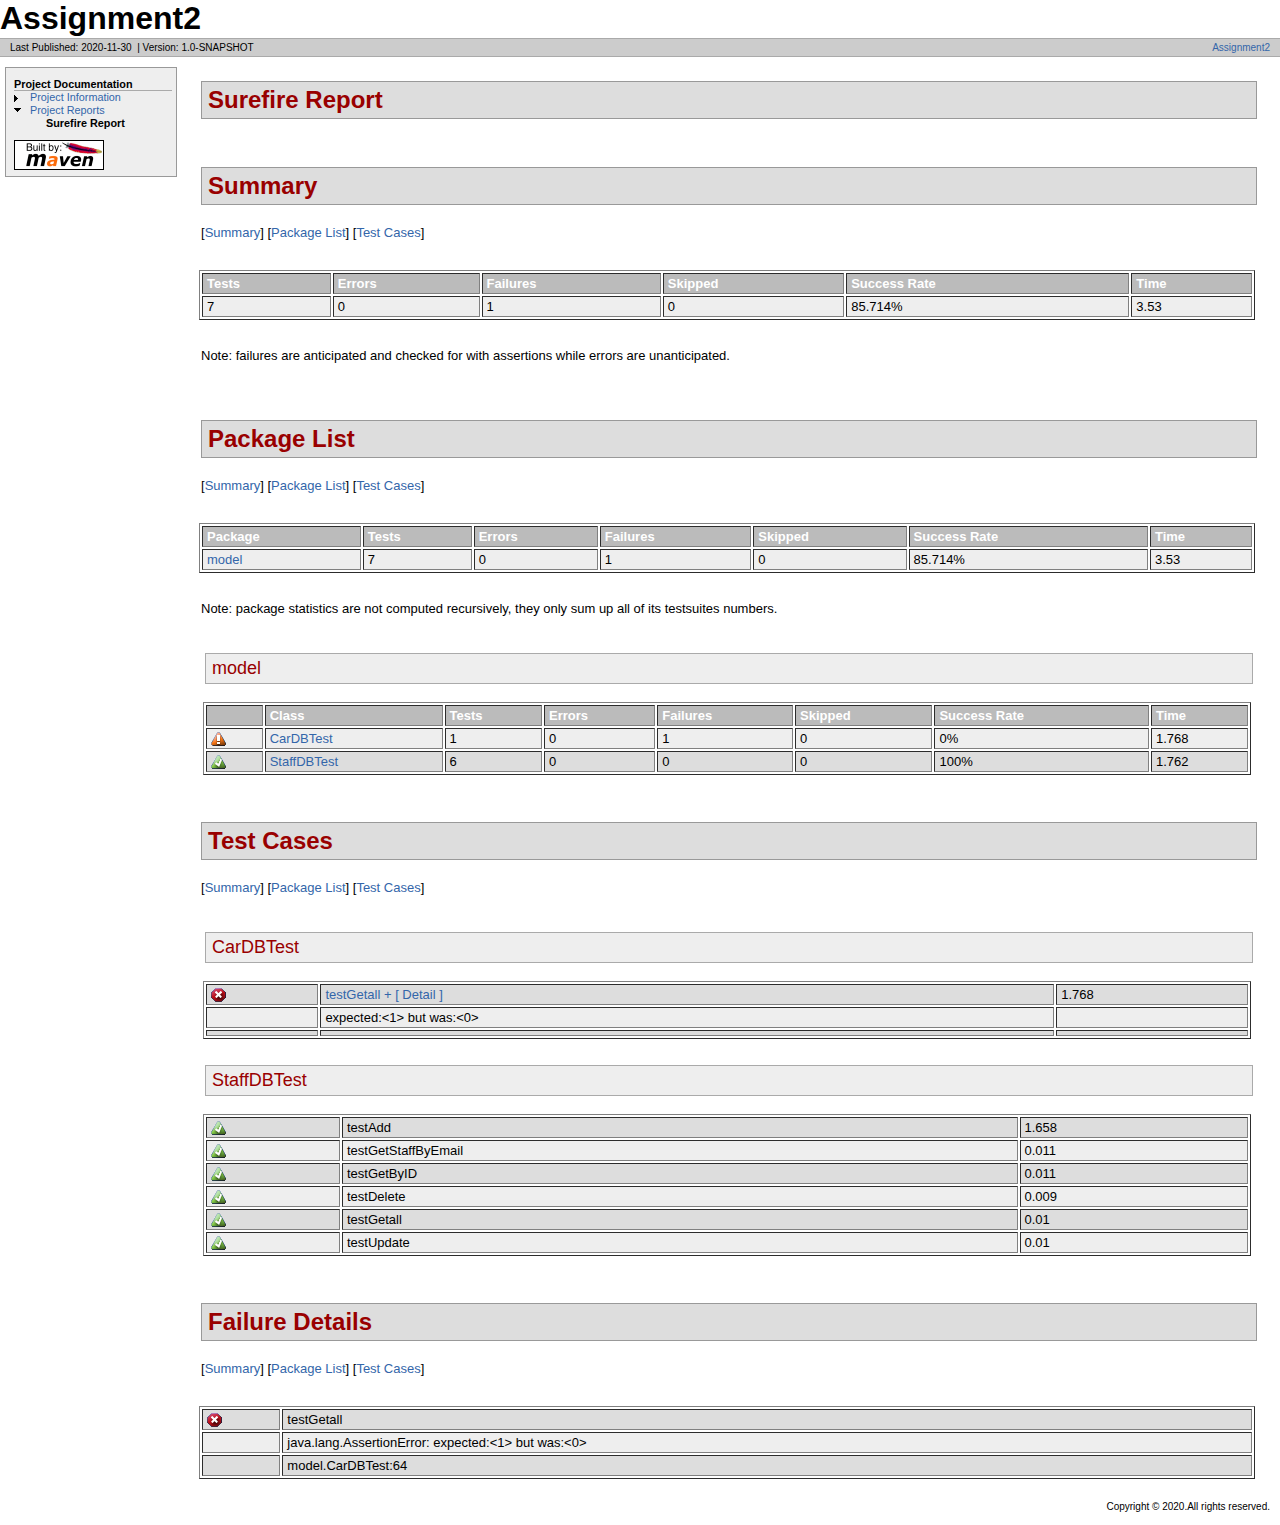
<file: CarDealer/target/site/surefire-report.html>
<!DOCTYPE html PUBLIC "-//W3C//DTD XHTML 1.0 Transitional//EN" "http://www.w3.org/TR/xhtml1/DTD/xhtml1-transitional.dtd">
<!-- Generated by Apache Maven Doxia Site Renderer 1.8.1 from org.apache.maven.plugins:maven-surefire-report-plugin:3.0.0-M4:report at 2020-11-30 -->
<html xmlns="http://www.w3.org/1999/xhtml" xml:lang="en" lang="en">
  <head>
    <meta http-equiv="Content-Type" content="text/html; charset=UTF-8" />
    <title>Assignment2 &#x2013; Surefire Report</title>
    <style type="text/css" media="all">
      @import url("./css/maven-base.css");
      @import url("./css/maven-theme.css");
      @import url("./css/site.css");
    </style>
    <link rel="stylesheet" href="./css/print.css" type="text/css" media="print" />
    <meta http-equiv="Content-Language" content="en" />
    
  </head>
  <body class="composite">
    <div id="banner">
<div id="bannerLeft">
Assignment2
</div>
      <div class="clear">
        <hr/>
      </div>
    </div>
    <div id="breadcrumbs">
      <div class="xleft">
        <span id="publishDate">Last Published: 2020-11-30</span>
          &nbsp;| <span id="projectVersion">Version: 1.0-SNAPSHOT</span>
      </div>
      <div class="xright"><a href="${project.url}" title="Assignment2">Assignment2</a>      </div>
      <div class="clear">
        <hr/>
      </div>
    </div>
    <div id="leftColumn">
      <div id="navcolumn">
       <h5>Project Documentation</h5>
    <ul>
     <li class="collapsed"><a href="project-info.html" title="Project Information">Project Information</a></li>
     <li class="expanded"><a href="project-reports.html" title="Project Reports">Project Reports</a>
      <ul>
       <li class="none"><strong>Surefire Report</strong></li>
      </ul></li>
    </ul>
      <a href="http://maven.apache.org/" title="Built by Maven" class="poweredBy">
        <img class="poweredBy" alt="Built by Maven" src="./images/logos/maven-feather.png" />
      </a>
      </div>
    </div>
    <div id="bodyColumn">
      <div id="contentBox">
<script type="application/javascript">
//<![CDATA[
function toggleDisplay(elementId) {
 var elm = document.getElementById(elementId + '-error');
 if (elm == null) {
  elm = document.getElementById(elementId + '-failure');
 }
 if (elm && typeof elm.style != "undefined") {
  if (elm.style.display == "none") {
   elm.style.display = "";
   document.getElementById(elementId + '-off').style.display = "none";
   document.getElementById(elementId + '-on').style.display = "inline";
  } else if (elm.style.display == "") {   elm.style.display = "none";
   document.getElementById(elementId + '-off').style.display = "inline";
   document.getElementById(elementId + '-on').style.display = "none";
  } 
 } 
 }
//]]>
</script>
<div class="section">
<h2><a name="Surefire_Report"></a>Surefire Report</h2></div>
<div class="section">
<h2><a name="Summary"></a>Summary</h2><a name="Summary"></a>
<p>[<a href="#Summary">Summary</a>] [<a href="#Package_List">Package List</a>] [<a href="#Test_Cases">Test Cases</a>]</p><br />
<table border="1" class="bodyTable">
<tr class="a">
<th>Tests</th>
<th>Errors</th>
<th>Failures</th>
<th>Skipped</th>
<th>Success Rate</th>
<th>Time</th></tr>
<tr class="b">
<td>7</td>
<td>0</td>
<td>1</td>
<td>0</td>
<td>85.714%</td>
<td>3.53</td></tr></table><br />
<p>Note: failures are anticipated and checked for with assertions while errors are unanticipated.</p><br /></div>
<div class="section">
<h2><a name="Package_List"></a>Package List</h2><a name="Package_List"></a>
<p>[<a href="#Summary">Summary</a>] [<a href="#Package_List">Package List</a>] [<a href="#Test_Cases">Test Cases</a>]</p><br />
<table border="1" class="bodyTable">
<tr class="a">
<th>Package</th>
<th>Tests</th>
<th>Errors</th>
<th>Failures</th>
<th>Skipped</th>
<th>Success Rate</th>
<th>Time</th></tr>
<tr class="b">
<td><a href="#model">model</a></td>
<td>7</td>
<td>0</td>
<td>1</td>
<td>0</td>
<td>85.714%</td>
<td>3.53</td></tr></table><br />
<p>Note: package statistics are not computed recursively, they only sum up all of its testsuites numbers.</p>
<div class="section">
<h3><a name="model"></a>model</h3><a name="model"></a>
<table border="1" class="bodyTable">
<tr class="a">
<th></th>
<th>Class</th>
<th>Tests</th>
<th>Errors</th>
<th>Failures</th>
<th>Skipped</th>
<th>Success Rate</th>
<th>Time</th></tr>
<tr class="b">
<td><a href="#model.CarDBTest"><img src="images/icon_warning_sml.gif" alt="" /></a></td>
<td><a href="#model.CarDBTest">CarDBTest</a></td>
<td>1</td>
<td>0</td>
<td>1</td>
<td>0</td>
<td>0%</td>
<td>1.768</td></tr>
<tr class="a">
<td><a href="#model.StaffDBTest"><img src="images/icon_success_sml.gif" alt="" /></a></td>
<td><a href="#model.StaffDBTest">StaffDBTest</a></td>
<td>6</td>
<td>0</td>
<td>0</td>
<td>0</td>
<td>100%</td>
<td>1.762</td></tr></table></div><br /></div>
<div class="section">
<h2><a name="Test_Cases"></a>Test Cases</h2><a name="Test_Cases"></a>
<p>[<a href="#Summary">Summary</a>] [<a href="#Package_List">Package List</a>] [<a href="#Test_Cases">Test Cases</a>]</p>
<div class="section">
<h3><a name="CarDBTest"></a>CarDBTest</h3><a name="model.CarDBTest"></a>
<table border="1" class="bodyTable">
<tr class="a">
<td><a href="#model.CarDBTest.testGetall"><img src="images/icon_error_sml.gif" alt="" /></a></td>
<td><a name="TC_model.CarDBTest.testGetall"></a><a href="#model.CarDBTest.testGetall">testGetall</a>
<div class="detailToggle" style="display:inline"><a href="javascript:toggleDisplay('model.CarDBTest.testGetall');"><span style="display:inline;" id="model.CarDBTest.testGetall-off"> + </span><span style="display:none;" id="model.CarDBTest.testGetall-on"> - </span>[ Detail ]</a></div></td>
<td>1.768</td></tr>
<tr class="b">
<td></td>
<td>expected:&lt;1&gt; but was:&lt;0&gt;</td>
<td></td></tr>
<tr class="a">
<td></td>
<td>
<div id="model.CarDBTest.testGetall-failure" style="display:none;">
<div>
<pre>java.lang.AssertionError: expected:&lt;1&gt; but was:&lt;0&gt;
	at org.junit.Assert.fail(Assert.java:88)
	at org.junit.Assert.failNotEquals(Assert.java:743)
	at org.junit.Assert.assertEquals(Assert.java:118)
	at org.junit.Assert.assertEquals(Assert.java:555)
	at org.junit.Assert.assertEquals(Assert.java:542)
	at model.CarDBTest.testGetall(CarDBTest.java:64)
	at java.base/jdk.internal.reflect.NativeMethodAccessorImpl.invoke0(Native Method)
	at java.base/jdk.internal.reflect.NativeMethodAccessorImpl.invoke(NativeMethodAccessorImpl.java:64)
	at java.base/jdk.internal.reflect.DelegatingMethodAccessorImpl.invoke(DelegatingMethodAccessorImpl.java:43)
	at java.base/java.lang.reflect.Method.invoke(Method.java:564)
	at org.junit.runners.model.FrameworkMethod$1.runReflectiveCall(FrameworkMethod.java:47)
	at org.junit.internal.runners.model.ReflectiveCallable.run(ReflectiveCallable.java:12)
	at org.junit.runners.model.FrameworkMethod.invokeExplosively(FrameworkMethod.java:44)
	at org.junit.internal.runners.statements.InvokeMethod.evaluate(InvokeMethod.java:17)
	at org.junit.internal.runners.statements.RunBefores.evaluate(RunBefores.java:26)
	at org.junit.internal.runners.statements.RunAfters.evaluate(RunAfters.java:27)
	at org.junit.runners.ParentRunner.runLeaf(ParentRunner.java:271)
	at org.junit.runners.BlockJUnit4ClassRunner.runChild(BlockJUnit4ClassRunner.java:70)
	at org.junit.runners.BlockJUnit4ClassRunner.runChild(BlockJUnit4ClassRunner.java:50)
	at org.junit.runners.ParentRunner$3.run(ParentRunner.java:238)
	at org.junit.runners.ParentRunner$1.schedule(ParentRunner.java:63)
	at org.junit.runners.ParentRunner.runChildren(ParentRunner.java:236)
	at org.junit.runners.ParentRunner.access$000(ParentRunner.java:53)
	at org.junit.runners.ParentRunner$2.evaluate(ParentRunner.java:229)
	at org.junit.internal.runners.statements.RunBefores.evaluate(RunBefores.java:26)
	at org.junit.internal.runners.statements.RunAfters.evaluate(RunAfters.java:27)
	at org.junit.runners.ParentRunner.run(ParentRunner.java:309)
	at org.apache.maven.surefire.junit4.JUnit4Provider.execute(JUnit4Provider.java:252)
	at org.apache.maven.surefire.junit4.JUnit4Provider.executeTestSet(JUnit4Provider.java:141)
	at org.apache.maven.surefire.junit4.JUnit4Provider.invoke(JUnit4Provider.java:112)
	at java.base/jdk.internal.reflect.NativeMethodAccessorImpl.invoke0(Native Method)
	at java.base/jdk.internal.reflect.NativeMethodAccessorImpl.invoke(NativeMethodAccessorImpl.java:64)
	at java.base/jdk.internal.reflect.DelegatingMethodAccessorImpl.invoke(DelegatingMethodAccessorImpl.java:43)
	at java.base/java.lang.reflect.Method.invoke(Method.java:564)
	at org.apache.maven.surefire.util.ReflectionUtils.invokeMethodWithArray(ReflectionUtils.java:189)
	at org.apache.maven.surefire.booter.ProviderFactory$ProviderProxy.invoke(ProviderFactory.java:165)
	at org.apache.maven.surefire.booter.ProviderFactory.invokeProvider(ProviderFactory.java:85)
	at org.apache.maven.surefire.booter.ForkedBooter.runSuitesInProcess(ForkedBooter.java:115)
	at org.apache.maven.surefire.booter.ForkedBooter.main(ForkedBooter.java:75)</pre></div></div></td>
<td></td></tr></table></div>
<div class="section">
<h3><a name="StaffDBTest"></a>StaffDBTest</h3><a name="model.StaffDBTest"></a>
<table border="1" class="bodyTable">
<tr class="a">
<td><img src="images/icon_success_sml.gif" alt="" /></td>
<td><a name="TC_model.StaffDBTest.testAdd"></a>testAdd</td>
<td>1.658</td></tr>
<tr class="b">
<td><img src="images/icon_success_sml.gif" alt="" /></td>
<td><a name="TC_model.StaffDBTest.testGetStaffByEmail"></a>testGetStaffByEmail</td>
<td>0.011</td></tr>
<tr class="a">
<td><img src="images/icon_success_sml.gif" alt="" /></td>
<td><a name="TC_model.StaffDBTest.testGetByID"></a>testGetByID</td>
<td>0.011</td></tr>
<tr class="b">
<td><img src="images/icon_success_sml.gif" alt="" /></td>
<td><a name="TC_model.StaffDBTest.testDelete"></a>testDelete</td>
<td>0.009</td></tr>
<tr class="a">
<td><img src="images/icon_success_sml.gif" alt="" /></td>
<td><a name="TC_model.StaffDBTest.testGetall"></a>testGetall</td>
<td>0.01</td></tr>
<tr class="b">
<td><img src="images/icon_success_sml.gif" alt="" /></td>
<td><a name="TC_model.StaffDBTest.testUpdate"></a>testUpdate</td>
<td>0.01</td></tr></table></div><br /></div>
<div class="section">
<h2><a name="Failure_Details"></a>Failure Details</h2><a name="Failure_Details"></a>
<p>[<a href="#Summary">Summary</a>] [<a href="#Package_List">Package List</a>] [<a href="#Test_Cases">Test Cases</a>]</p><br />
<table border="1" class="bodyTable">
<tr class="a">
<td><img src="images/icon_error_sml.gif" alt="" /></td>
<td><a name="model.CarDBTest.testGetall"></a>testGetall</td></tr>
<tr class="b">
<td></td>
<td>java.lang.AssertionError: expected:&lt;1&gt; but was:&lt;0&gt;</td></tr>
<tr class="a">
<td></td>
<td>
<div id="testGetall-failure">model.CarDBTest:64</div></td></tr></table><br /></div>
      </div>
    </div>
    <div class="clear">
      <hr/>
    </div>
    <div id="footer">
      <div class="xright">
        Copyright &#169;      2020.All rights reserved.      </div>
      <div class="clear">
        <hr/>
      </div>
    </div>
  </body>
</html>
</file>
<file: CarDealer/target/site/css/print.css>
/*
 * Licensed to the Apache Software Foundation (ASF) under one
 * or more contributor license agreements.  See the NOTICE file
 * distributed with this work for additional information
 * regarding copyright ownership.  The ASF licenses this file
 * to you under the Apache License, Version 2.0 (the
 * "License"); you may not use this file except in compliance
 * with the License.  You may obtain a copy of the License at
 *
 *   http://www.apache.org/licenses/LICENSE-2.0
 *
 * Unless required by applicable law or agreed to in writing,
 * software distributed under the License is distributed on an
 * "AS IS" BASIS, WITHOUT WARRANTIES OR CONDITIONS OF ANY
 * KIND, either express or implied.  See the License for the
 * specific language governing permissions and limitations
 * under the License.
 */

#banner, #footer, #leftcol, #breadcrumbs, .docs #toc, .docs .courtesylinks, #leftColumn, #navColumn {
	display: none !important;
}
#bodyColumn, body.docs div.docs {
	margin: 0 !important;
	border: none !important
}
</file>
